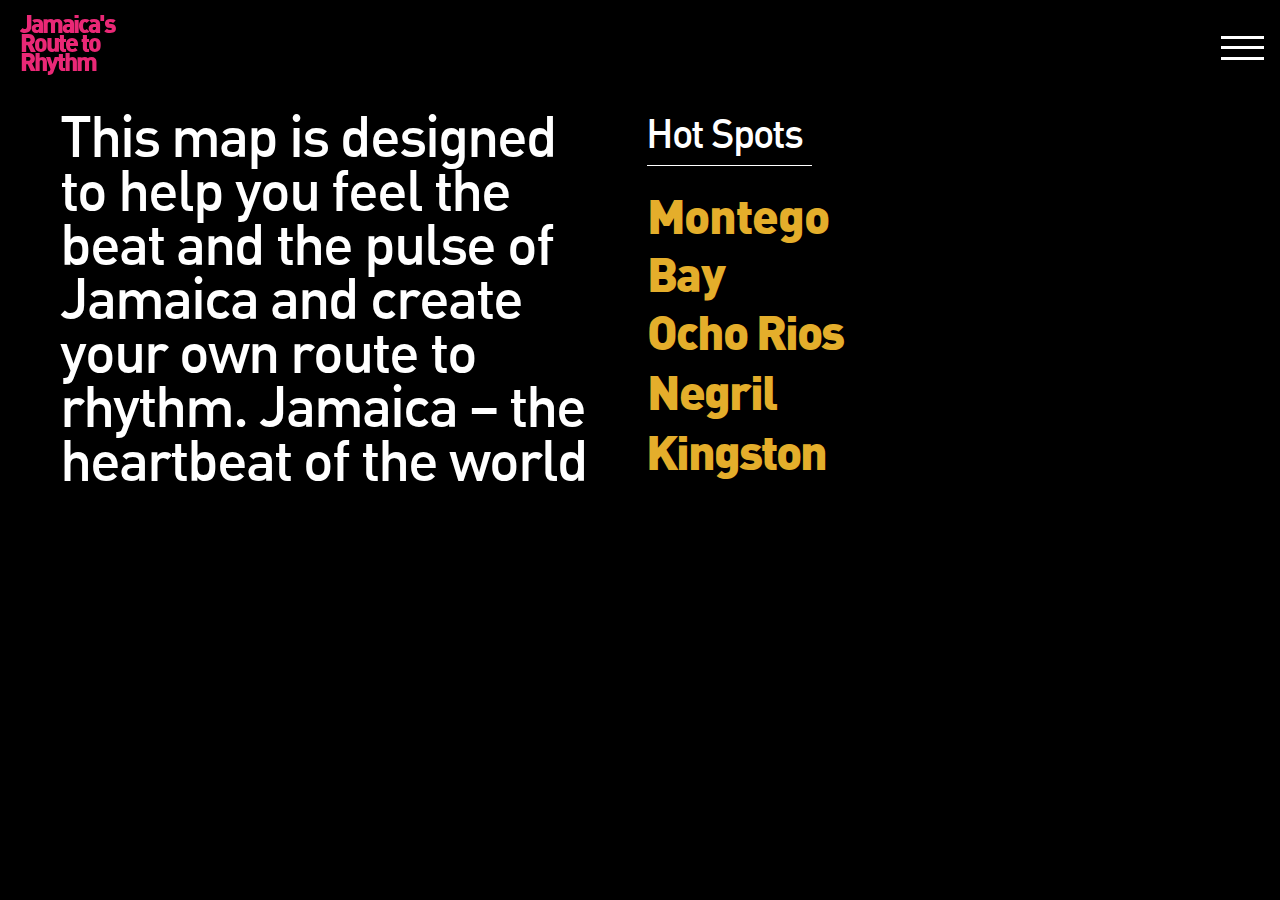
<file: index.html>
<!DOCTYPE html>
<html class="nojs html css_verticalspacer" lang="en-GB">
 <head>

  <meta http-equiv="Content-type" content="text/html;charset=UTF-8"/>
  <meta name="generator" content="2018.0.0.379"/>
  <meta name="viewport" content="width=device-width, initial-scale=1.0"/>
  
  <script type="text/javascript">
   // Update the 'nojs'/'js' class on the html node
document.documentElement.className = document.documentElement.className.replace(/\bnojs\b/g, 'js');

// Check that all required assets are uploaded and up-to-date
if(typeof Muse == "undefined") window.Muse = {}; window.Muse.assets = {"required":["museutils.js", "museconfig.js", "jquery.watch.js", "webpro.js", "musewpslideshow.js", "jquery.museoverlay.js", "touchswipe.js", "jquery.museresponsive.js", "require.js", "index.css"], "outOfDate":[]};
</script>
  
  <title>navigation pg</title>
  <!-- CSS -->
  <link rel="stylesheet" type="text/css" href="css/site_global.css?crc=276448201"/>
  <link rel="stylesheet" type="text/css" href="css/master_a-master.css?crc=3972747812"/>
  <link rel="stylesheet" type="text/css" href="css/index.css?crc=148703294" id="pagesheet"/>
  <!-- IE-only CSS -->
  <!--[if lt IE 9]>
  <link rel="stylesheet" type="text/css" href="css/nomq_preview_master_a-master.css?crc=3963041740"/>
  <link rel="stylesheet" type="text/css" href="css/nomq_index.css?crc=399763616" id="nomq_pagesheet"/>
  <![endif]-->
    <!--/*

*/
-->
 </head>
 <body>

  <div class="breakpoint active" id="bp_infinity" data-min-width="1091"><!-- responsive breakpoint node -->
   <div class="clearfix borderbox" id="page"><!-- group -->
    <div class="clearfix grpelem shared_content" id="pu99129" data-content-guid="pu99129_content"><!-- group -->
     <div class="browser_width shared_content" id="u99129-bw" data-content-guid="u99129-bw_content">
      <div id="u99129"><!-- simple frame --></div>
     </div>
     <div class="clearfix shared_content" id="u98134-8" data-muse-temp-textContainer-sizePolicy="true" data-muse-temp-textContainer-pinning="true" data-content-guid="u98134-8_content"><!-- content -->
      <p id="u98134-2"><span id="u98134">Jamaica's</span></p>
      <p id="u98134-4"><span id="u98134-3">Route to</span></p>
      <p id="u98134-6"><span id="u98134-5">Rhythm</span></p>
     </div>
    </div>
    <div class="clearfix grpelem shared_content" id="u108434-85" data-muse-temp-textContainer-sizePolicy="true" data-muse-temp-textContainer-pinning="true" data-content-guid="u108434-85_content"><!-- content -->
     <p id="u108434-83"><span id="u108434">T</span><span id="u108434-2">hi</span>s <span id="u108434-4">m</span><span id="u108434-5">a</span>p <span id="u108434-7">i</span>s <span id="u108434-9">d</span><span id="u108434-10">esi</span>g<span id="u108434-12">n</span><span id="u108434-13">e</span>d <span id="u108434-15">t</span>o <span id="u108434-17">h</span><span id="u108434-18">el</span>p <span id="u108434-20">y</span><span id="u108434-21">o</span>u <span id="u108434-23">f</span>eel <span id="u108434-25">th</span>e <span id="u108434-27">bea</span>t <span id="u108434-29">a</span><span id="u108434-30">n</span>d <span id="u108434-32">t</span><span id="u108434-33">h</span>e <span id="u108434-35">pu</span>l<span id="u108434-37">s</span>e <span id="u108434-39">o</span>f <span id="u108434-41">Jam</span><span id="u108434-42">aic</span>a <span id="u108434-44">an</span>d <span id="u108434-46">cre</span><span id="u108434-47">a</span><span id="u108434-48">t</span>e <span id="u108434-50">yo</span><span id="u108434-51">u</span>r <span id="u108434-53">o</span>wn <span id="u108434-55">rout</span>e <span id="u108434-57">t</span>o <span id="u108434-59">r</span><span id="u108434-60">h</span>y<span id="u108434-62">th</span><span id="u108434-63">m</span>. <span id="u108434-65">Jamai</span>ca – <span id="u108434-67">th</span>e <span id="u108434-69">hea</span>rt<span id="u108434-71">b</span>eat <span id="u108434-73">o</span>f <span id="u108434-75">t</span><span id="u108434-76">h</span>e <span id="u108434-78">w</span><span id="u108434-79">o</span>r<span id="u108434-81">l</span>d</p>
    </div>
    <div class="clearfix grpelem" id="pu106128-4"><!-- column -->
     <div class="clearfix colelem shared_content" id="u106128-4" data-sizePolicy="fixed" data-pintopage="page_fluidx" data-content-guid="u106128-4_content"><!-- content -->
      <p id="u106128-2"><span id="u106128">Hot Spots</span></p>
     </div>
     <div class="colelem shared_content" id="u106137" data-sizePolicy="fixed" data-pintopage="page_fluidx" data-content-guid="u106137_content"><!-- simple frame --></div>
     <a class="nonblock nontext clearfix colelem shared_content" id="u91778-9" href="montego-bay.html" data-muse-temp-textContainer-sizePolicy="true" data-muse-temp-textContainer-pinning="true" data-content-guid="u91778-9_content"><!-- content --><p id="u91778-7"><span id="u91778">M</span><span id="u91778-2">onteg</span>o <span id="u91778-4">B</span><span id="u91778-5">a</span>y</p></a>
     <a class="nonblock nontext clearfix colelem shared_content" id="u105968-4" href="ocho-rios.html" data-muse-temp-textContainer-sizePolicy="true" data-muse-temp-textContainer-pinning="true" data-content-guid="u105968-4_content"><!-- content --><p id="u105968-2"><span id="u105968">Ocho Rios</span></p></a>
     <a class="nonblock nontext clearfix colelem shared_content" id="u105986-4" href="negril.html" data-muse-temp-textContainer-sizePolicy="true" data-muse-temp-textContainer-pinning="true" data-content-guid="u105986-4_content"><!-- content --><p id="u105986-2"><span id="u105986">Negril</span></p></a>
     <a class="nonblock nontext clearfix colelem shared_content" id="u105977-4" href="kingston.html" data-muse-temp-textContainer-sizePolicy="true" data-muse-temp-textContainer-pinning="true" data-content-guid="u105977-4_content"><!-- content --><p id="u105977-2"><span id="u105977">Kingston</span></p></a>
    </div>
    <div class="PamphletWidget clearfix allow_click_through widget_invisible grpelem" id="pamphletu101846" data-visibility="changed" style="visibility:hidden" data-islightbox="true"><!-- none box -->
     <div class="ThumbGroup clearfix grpelem" data-col-pos="0" id="u101856"><!-- none box -->
      <div class="popup_anchor allow_click_through" data-col-pos="0" id="u101859popup">
       <div id="u101859-wrapper">
        <div class="Thumb popup_element clearfix" data-col-pos="0" id="u101859"><!-- column -->
         <div class="colelem shared_content" id="u104338" data-sizePolicy="fixed" data-pintopage="page_fluidx" data-content-guid="u104338_content"><!-- simple frame --></div>
         <div class="colelem shared_content" id="u104339" data-sizePolicy="fixed" data-pintopage="page_fluidx" data-content-guid="u104339_content"><!-- simple frame --></div>
         <div class="colelem shared_content" id="u104340" data-sizePolicy="fixed" data-pintopage="page_fluidx" data-content-guid="u104340_content"><!-- simple frame --></div>
        </div>
       </div>
      </div>
     </div>
     <div class="popup_anchor allow_click_through grpelem" data-col-pos="1" id="u101849popup" data-lightbox="true">
      <div class="ContainerGroup clearfix" data-col-pos="1" id="u101849"><!-- stack box -->
       <div class="Container clearfix grpelem" data-col-pos="0" id="u101852"><!-- column -->
        <a class="nonblock nontext MuseLinkActive clearfix colelem shared_content" id="u103346" href="index.html" data-content-guid="u103346_content"><!-- group --><div class="clearfix grpelem" id="u103352-4" data-muse-temp-textContainer-sizePolicy="true" data-muse-temp-textContainer-pinning="true"><!-- content --><p class="shared_content" data-content-guid="u103352-4_0_content">Home</p></div></a>
        <a class="nonblock nontext clearfix colelem shared_content" id="u103370" href="kingston.html" data-content-guid="u103370_content"><!-- group --><div class="clearfix grpelem" id="u103358-4" data-muse-temp-textContainer-sizePolicy="true" data-muse-temp-textContainer-pinning="true"><!-- content --><p class="shared_content" data-content-guid="u103358-4_0_content">Kingston</p></div></a>
        <a class="nonblock nontext clearfix colelem shared_content" id="u103391" href="montego-bay.html" data-content-guid="u103391_content"><!-- group --><div class="clearfix grpelem" id="u103379-4" data-muse-temp-textContainer-sizePolicy="true" data-muse-temp-textContainer-pinning="true"><!-- content --><p class="shared_content" data-content-guid="u103379-4_0_content">Montego Bay</p></div></a>
        <a class="nonblock nontext clearfix colelem shared_content" id="u103412" href="ocho-rios.html" data-content-guid="u103412_content"><!-- group --><div class="clearfix grpelem" id="u103400-4" data-muse-temp-textContainer-sizePolicy="true" data-muse-temp-textContainer-pinning="true"><!-- content --><p class="shared_content" data-content-guid="u103400-4_0_content">Ocho Rios</p></div></a>
        <a class="nonblock nontext clearfix colelem shared_content" id="u103433" href="negril.html" data-content-guid="u103433_content"><!-- group --><div class="clearfix grpelem" id="u103421-4" data-muse-temp-textContainer-sizePolicy="true" data-muse-temp-textContainer-pinning="true"><!-- content --><p class="shared_content" data-content-guid="u103421-4_0_content">Negril</p></div></a>
       </div>
      </div>
     </div>
     <div class="popup_anchor allow_click_through grpelem" data-col-pos="4" id="u101860popup">
      <div class="PamphletCloseButton PamphletLightboxPart popup_element clearfix" data-col-pos="4" id="u101860"><!-- group -->
       <div class="clearfix grpelem shared_content" id="u101954-4" data-muse-temp-textContainer-sizePolicy="true" data-muse-temp-textContainer-pinning="true" data-content-guid="u101954-4_content"><!-- content -->
        <p class="shared_content" data-content-guid="u101954-4_0_content">X</p>
       </div>
      </div>
     </div>
    </div>
    <div id="buttonu101520-wrapper" class="shared_content" data-content-guid="buttonu101520-wrapper_content">
     <div class="Button shared_content" id="buttonu101520" data-content-guid="buttonu101520_content"><!-- container box --></div>
    </div>
    <div class="verticalspacer" data-offset-top="573" data-content-above-spacer="573" data-content-below-spacer="166" data-sizePolicy="fixed" data-pintopage="page_fixedLeft"></div>
   </div>
  </div>
  <div class="breakpoint" id="bp_1090" data-min-width="769" data-max-width="1090"><!-- responsive breakpoint node -->
   <div class="clearfix borderbox temp_no_id" data-orig-id="page"><!-- group -->
    <span class="clearfix grpelem placeholder" data-placeholder-for="pu99129_content"><!-- placeholder node --></span>
    <span class="clearfix grpelem placeholder" data-placeholder-for="u108434-85_content"><!-- placeholder node --></span>
    <div class="clearfix grpelem" id="pbuttonu101520"><!-- column -->
     <div class="Button colelem temp_no_id" data-sizePolicy="fixed" data-pintopage="page_fluidx" data-orig-id="buttonu101520"><!-- container box --></div>
     <span class="clearfix colelem placeholder" data-placeholder-for="u106128-4_content"><!-- placeholder node --></span>
     <span class="colelem placeholder" data-placeholder-for="u106137_content"><!-- placeholder node --></span>
     <span class="nonblock nontext clearfix colelem placeholder" data-placeholder-for="u91778-9_content"><!-- placeholder node --></span>
     <span class="nonblock nontext clearfix colelem placeholder" data-placeholder-for="u105968-4_content"><!-- placeholder node --></span>
     <span class="nonblock nontext clearfix colelem placeholder" data-placeholder-for="u105986-4_content"><!-- placeholder node --></span>
     <span class="nonblock nontext clearfix colelem placeholder" data-placeholder-for="u105977-4_content"><!-- placeholder node --></span>
    </div>
    <div id="pamphletu101846-wrapper">
     <div class="PamphletWidget clearfix allow_click_through widget_invisible temp_no_id" data-visibility="changed" style="visibility:hidden" data-islightbox="true" data-orig-id="pamphletu101846"><!-- none box -->
      <div class="ThumbGroup clearfix grpelem temp_no_id" data-col-pos="0" data-orig-id="u101856"><!-- none box -->
       <div class="popup_anchor allow_click_through grpelem temp_no_id" data-col-pos="0" data-orig-id="u101859popup">
        <div class="Thumb popup_element clearfix temp_no_id" data-col-pos="0" data-sizePolicy="fixed" data-pintopage="page_fluidx" data-orig-id="u101859"><!-- column -->
         <span class="colelem placeholder" data-placeholder-for="u104338_content"><!-- placeholder node --></span>
         <span class="colelem placeholder" data-placeholder-for="u104339_content"><!-- placeholder node --></span>
         <span class="colelem placeholder" data-placeholder-for="u104340_content"><!-- placeholder node --></span>
        </div>
       </div>
      </div>
      <div class="popup_anchor allow_click_through grpelem temp_no_id" data-col-pos="1" data-lightbox="true" data-orig-id="u101849popup">
       <div class="ContainerGroup clearfix temp_no_id" data-col-pos="1" data-orig-id="u101849"><!-- stack box -->
        <div class="Container clearfix grpelem temp_no_id" data-col-pos="0" data-orig-id="u101852"><!-- column -->
         <span class="nonblock nontext MuseLinkActive clearfix colelem placeholder" data-placeholder-for="u103346_content"><!-- placeholder node --></span>
         <span class="nonblock nontext clearfix colelem placeholder" data-placeholder-for="u103370_content"><!-- placeholder node --></span>
         <span class="nonblock nontext clearfix colelem placeholder" data-placeholder-for="u103391_content"><!-- placeholder node --></span>
         <span class="nonblock nontext clearfix colelem placeholder" data-placeholder-for="u103412_content"><!-- placeholder node --></span>
         <span class="nonblock nontext clearfix colelem placeholder" data-placeholder-for="u103433_content"><!-- placeholder node --></span>
        </div>
       </div>
      </div>
      <div class="popup_anchor allow_click_through grpelem temp_no_id" data-col-pos="4" data-orig-id="u101860popup">
       <div class="PamphletCloseButton PamphletLightboxPart popup_element clearfix temp_no_id" data-col-pos="4" data-orig-id="u101860"><!-- group -->
        <span class="clearfix grpelem placeholder" data-placeholder-for="u101954-4_content"><!-- placeholder node --></span>
       </div>
      </div>
     </div>
    </div>
    <div class="verticalspacer" data-offset-top="648" data-content-above-spacer="648" data-content-below-spacer="91" data-sizePolicy="fixed" data-pintopage="page_fixedLeft"></div>
   </div>
  </div>
  <div class="breakpoint" id="bp_768" data-min-width="376" data-max-width="768"><!-- responsive breakpoint node -->
   <div class="clearfix borderbox temp_no_id" data-orig-id="page"><!-- group -->
    <span class="clearfix grpelem placeholder" data-placeholder-for="pu99129_content"><!-- placeholder node --></span>
    <span class="clearfix grpelem placeholder" data-placeholder-for="u108434-85_content"><!-- placeholder node --></span>
    <div class="clearfix grpelem" id="pu106189-4"><!-- column -->
     <div class="clearfix colelem" id="u106189-4" data-sizePolicy="fixed" data-pintopage="page_fluidx"><!-- content -->
      <p id="u106189-2"><span id="u106189">Hot Spots</span></p>
     </div>
     <div class="colelem" id="u106193" data-sizePolicy="fixed" data-pintopage="page_fluidx"><!-- simple frame --></div>
     <a class="nonblock nontext clearfix colelem" id="u106188-9" href="montego-bay.html" data-sizePolicy="fixed" data-pintopage="page_fluidx"><!-- content --><p id="u106188-7"><span id="u106188">M</span><span id="u106188-2">onteg</span>o <span id="u106188-4">B</span><span id="u106188-5">a</span>y</p></a>
     <a class="nonblock nontext clearfix colelem" id="u106191-4" href="ocho-rios.html" data-sizePolicy="fixed" data-pintopage="page_fluidx"><!-- content --><p id="u106191-2"><span id="u106191">Ocho Rios</span></p></a>
     <a class="nonblock nontext clearfix colelem" id="u106190-4" href="negril.html" data-sizePolicy="fixed" data-pintopage="page_fluidx"><!-- content --><p id="u106190-2"><span id="u106190">Negril</span></p></a>
     <a class="nonblock nontext clearfix colelem" id="u106192-4" href="kingston.html" data-sizePolicy="fixed" data-pintopage="page_fluidx"><!-- content --><p id="u106192-2"><span id="u106192">Kingston</span></p></a>
    </div>
    <div class="clearfix grpelem temp_no_id" data-orig-id="pbuttonu101520"><!-- group -->
     <span class="Button grpelem placeholder" data-placeholder-for="buttonu101520_content"><!-- placeholder node --></span>
     <div class="PamphletWidget clearfix allow_click_through widget_invisible grpelem temp_no_id" data-visibility="changed" style="visibility:hidden" data-islightbox="true" data-orig-id="pamphletu101846"><!-- none box -->
      <div class="ThumbGroup clearfix grpelem temp_no_id" data-col-pos="0" data-orig-id="u101856"><!-- none box -->
       <div class="popup_anchor allow_click_through grpelem temp_no_id" data-col-pos="0" data-orig-id="u101859popup">
        <div class="Thumb popup_element clearfix temp_no_id" data-col-pos="0" data-sizePolicy="fixed" data-pintopage="page_fluidx" data-orig-id="u101859"><!-- column -->
         <span class="colelem placeholder" data-placeholder-for="u104338_content"><!-- placeholder node --></span>
         <span class="colelem placeholder" data-placeholder-for="u104339_content"><!-- placeholder node --></span>
         <span class="colelem placeholder" data-placeholder-for="u104340_content"><!-- placeholder node --></span>
        </div>
       </div>
      </div>
      <div class="popup_anchor allow_click_through grpelem temp_no_id" data-col-pos="1" data-lightbox="true" data-orig-id="u101849popup">
       <div class="ContainerGroup clearfix temp_no_id" data-col-pos="1" data-orig-id="u101849"><!-- stack box -->
        <div class="Container clearfix grpelem temp_no_id" data-col-pos="0" data-orig-id="u101852"><!-- column -->
         <a class="nonblock nontext MuseLinkActive clearfix colelem temp_no_id" href="index.html" data-orig-id="u103346"><!-- group --><div class="clearfix grpelem temp_no_id" data-sizePolicy="fixed" data-pintopage="page_fluidx" data-orig-id="u103352-4"><!-- content --><span class="placeholder" data-placeholder-for="u103352-4_0_content"><!-- placeholder node --></span></div></a>
         <a class="nonblock nontext clearfix colelem temp_no_id" href="kingston.html" data-orig-id="u103370"><!-- group --><div class="clearfix grpelem temp_no_id" data-sizePolicy="fixed" data-pintopage="page_fluidx" data-orig-id="u103358-4"><!-- content --><span class="placeholder" data-placeholder-for="u103358-4_0_content"><!-- placeholder node --></span></div></a>
         <a class="nonblock nontext clearfix colelem temp_no_id" href="montego-bay.html" data-orig-id="u103391"><!-- group --><div class="clearfix grpelem temp_no_id" data-sizePolicy="fixed" data-pintopage="page_fluidx" data-orig-id="u103379-4"><!-- content --><span class="placeholder" data-placeholder-for="u103379-4_0_content"><!-- placeholder node --></span></div></a>
         <a class="nonblock nontext clearfix colelem temp_no_id" href="ocho-rios.html" data-orig-id="u103412"><!-- group --><div class="clearfix grpelem temp_no_id" data-sizePolicy="fixed" data-pintopage="page_fluidx" data-orig-id="u103400-4"><!-- content --><span class="placeholder" data-placeholder-for="u103400-4_0_content"><!-- placeholder node --></span></div></a>
         <a class="nonblock nontext clearfix colelem temp_no_id" href="negril.html" data-orig-id="u103433"><!-- group --><div class="clearfix grpelem temp_no_id" data-sizePolicy="fixed" data-pintopage="page_fluidx" data-orig-id="u103421-4"><!-- content --><span class="placeholder" data-placeholder-for="u103421-4_0_content"><!-- placeholder node --></span></div></a>
        </div>
       </div>
      </div>
      <div class="popup_anchor allow_click_through grpelem temp_no_id" data-col-pos="4" data-orig-id="u101860popup">
       <div class="PamphletCloseButton PamphletLightboxPart popup_element clearfix temp_no_id" data-col-pos="4" data-sizePolicy="fixed" data-pintopage="page_fluidx" data-orig-id="u101860"><!-- group -->
        <div class="clearfix grpelem temp_no_id" data-sizePolicy="fixed" data-pintopage="page_fluidx" data-orig-id="u101954-4"><!-- content -->
         <span class="placeholder" data-placeholder-for="u101954-4_0_content"><!-- placeholder node --></span>
        </div>
       </div>
      </div>
     </div>
    </div>
    <div class="verticalspacer" data-offset-top="329" data-content-above-spacer="329" data-content-below-spacer="268" data-sizePolicy="fixed" data-pintopage="page_fixedLeft"></div>
   </div>
  </div>
  <div class="breakpoint" id="bp_375" data-max-width="375"><!-- responsive breakpoint node -->
   <div class="clearfix borderbox temp_no_id" data-orig-id="page"><!-- group -->
    <div class="clearfix grpelem temp_no_id" data-orig-id="pu99129"><!-- group -->
     <span class="browser_width placeholder" data-placeholder-for="u99129-bw_content"><!-- placeholder node --></span>
     <span class="clearfix placeholder" data-placeholder-for="u98134-8_content"><!-- placeholder node --></span>
     <span class="placeholder" data-placeholder-for="buttonu101520-wrapper_content"><!-- placeholder node --></span>
    </div>
    <div class="clearfix grpelem" id="ppamphletu101846"><!-- column -->
     <div class="PamphletWidget clearfix allow_click_through widget_invisible colelem temp_no_id" data-visibility="changed" style="visibility:hidden" data-islightbox="true" data-orig-id="pamphletu101846"><!-- none box -->
      <div class="ThumbGroup clearfix grpelem temp_no_id" data-col-pos="0" data-orig-id="u101856"><!-- none box -->
       <div class="popup_anchor allow_click_through grpelem temp_no_id" data-col-pos="0" data-orig-id="u101859popup">
        <div class="Thumb popup_element clearfix temp_no_id" data-col-pos="0" data-orig-id="u101859"><!-- column -->
         <div class="colelem temp_no_id" data-sizePolicy="fixed" data-pintopage="page_fixedRight" data-orig-id="u104338"><!-- simple frame --></div>
         <div class="colelem temp_no_id" data-sizePolicy="fixed" data-pintopage="page_fixedRight" data-orig-id="u104339"><!-- simple frame --></div>
         <div class="colelem temp_no_id" data-sizePolicy="fixed" data-pintopage="page_fixedRight" data-orig-id="u104340"><!-- simple frame --></div>
        </div>
       </div>
      </div>
      <div class="popup_anchor allow_click_through grpelem temp_no_id" data-col-pos="1" data-lightbox="true" data-orig-id="u101849popup">
       <div class="ContainerGroup clearfix temp_no_id" data-col-pos="1" data-orig-id="u101849"><!-- stack box -->
        <div class="Container clearfix grpelem temp_no_id" data-col-pos="0" data-orig-id="u101852"><!-- column -->
         <a class="nonblock nontext MuseLinkActive clearfix colelem temp_no_id" href="index.html" data-orig-id="u103346"><!-- group --><div class="clearfix grpelem temp_no_id" data-sizePolicy="fixed" data-pintopage="page_fluidx" data-orig-id="u103352-4"><!-- content --><span class="placeholder" data-placeholder-for="u103352-4_0_content"><!-- placeholder node --></span></div></a>
         <a class="nonblock nontext clearfix colelem temp_no_id" href="kingston.html" data-orig-id="u103370"><!-- group --><div class="clearfix grpelem temp_no_id" data-sizePolicy="fixed" data-pintopage="page_fluidx" data-orig-id="u103358-4"><!-- content --><span class="placeholder" data-placeholder-for="u103358-4_0_content"><!-- placeholder node --></span></div></a>
         <a class="nonblock nontext clearfix colelem temp_no_id" href="montego-bay.html" data-orig-id="u103391"><!-- group --><div class="clearfix grpelem temp_no_id" data-sizePolicy="fixed" data-pintopage="page_fluidx" data-orig-id="u103379-4"><!-- content --><span class="placeholder" data-placeholder-for="u103379-4_0_content"><!-- placeholder node --></span></div></a>
         <a class="nonblock nontext clearfix colelem temp_no_id" href="ocho-rios.html" data-orig-id="u103412"><!-- group --><div class="clearfix grpelem temp_no_id" data-sizePolicy="fixed" data-pintopage="page_fluidx" data-orig-id="u103400-4"><!-- content --><span class="placeholder" data-placeholder-for="u103400-4_0_content"><!-- placeholder node --></span></div></a>
         <a class="nonblock nontext clearfix colelem temp_no_id" href="negril.html" data-orig-id="u103433"><!-- group --><div class="clearfix grpelem temp_no_id" data-sizePolicy="fixed" data-pintopage="page_fluidx" data-orig-id="u103421-4"><!-- content --><span class="placeholder" data-placeholder-for="u103421-4_0_content"><!-- placeholder node --></span></div></a>
        </div>
       </div>
      </div>
      <div class="popup_anchor allow_click_through grpelem temp_no_id" data-col-pos="4" data-orig-id="u101860popup">
       <div class="PamphletCloseButton PamphletLightboxPart popup_element clearfix temp_no_id" data-col-pos="4" data-sizePolicy="fixed" data-pintopage="page_fluidx" data-orig-id="u101860"><!-- group -->
        <div class="clearfix grpelem temp_no_id" data-sizePolicy="fixed" data-pintopage="page_fluidx" data-orig-id="u101954-4"><!-- content -->
         <span class="placeholder" data-placeholder-for="u101954-4_0_content"><!-- placeholder node --></span>
        </div>
       </div>
      </div>
     </div>
     <span class="clearfix colelem placeholder" data-placeholder-for="u108434-85_content"><!-- placeholder node --></span>
     <div class="clearfix colelem" id="u106723-7" data-muse-temp-textContainer-sizePolicy="true" data-muse-temp-textContainer-pinning="true"><!-- content -->
      <p id="u106723-5"><span id="u106723">H</span><span id="u106723-2">ot </span><span id="u106723-3">S</span><span id="u106723-4">pots</span></p>
     </div>
     <div class="colelem temp_no_id" data-mu-ie-matrix="progid:DXImageTransform.Microsoft.Matrix(M11=-1,M12=0,M21=0,M22=-1,SizingMethod='auto expand')" data-mu-ie-matrix-dx="0" data-mu-ie-matrix-dy="0" data-sizePolicy="fixed" data-pintopage="page_fluidx" data-orig-id="u106193"><!-- simple frame --></div>
     <a class="nonblock nontext clearfix colelem" id="u105407-9" href="montego-bay.html" data-muse-temp-textContainer-sizePolicy="true" data-muse-temp-textContainer-pinning="true"><!-- content --><p id="u105407-7"><span id="u105407">M</span><span id="u105407-2">onteg</span>o <span id="u105407-4">B</span><span id="u105407-5">a</span>y</p></a>
     <a class="nonblock nontext clearfix colelem" id="u105410-4" href="ocho-rios.html" data-muse-temp-textContainer-sizePolicy="true" data-muse-temp-textContainer-pinning="true"><!-- content --><p id="u105410-2"><span id="u105410">Ocho Rios</span></p></a>
     <a class="nonblock nontext clearfix colelem" id="u105408-4" href="negril.html" data-muse-temp-textContainer-sizePolicy="true" data-muse-temp-textContainer-pinning="true"><!-- content --><p id="u105408-2"><span id="u105408">Negril</span></p></a>
     <a class="nonblock nontext clearfix colelem" id="u105409-4" href="kingston.html" data-muse-temp-textContainer-sizePolicy="true" data-muse-temp-textContainer-pinning="true"><!-- content --><p id="u105409-2"><span id="u105409">Kingston</span></p></a>
    </div>
    <div class="verticalspacer" data-offset-top="1067" data-content-above-spacer="1066" data-content-below-spacer="243" data-sizePolicy="fixed" data-pintopage="page_fixedLeft"></div>
   </div>
  </div>
  <!-- Other scripts -->
  <script type="text/javascript">
   // Decide weather to suppress missing file error or not based on preference setting
var suppressMissingFileError = false
</script>
  <script type="text/javascript">
   window.Muse.assets.check=function(d){if(!window.Muse.assets.checked){window.Muse.assets.checked=!0;var b={},c=function(a,b){if(window.getComputedStyle){var c=window.getComputedStyle(a,null);return c&&c.getPropertyValue(b)||c&&c[b]||""}if(document.documentElement.currentStyle)return(c=a.currentStyle)&&c[b]||a.style&&a.style[b]||"";return""},a=function(a){if(a.match(/^rgb/))return a=a.replace(/\s+/g,"").match(/([\d\,]+)/gi)[0].split(","),(parseInt(a[0])<<16)+(parseInt(a[1])<<8)+parseInt(a[2]);if(a.match(/^\#/))return parseInt(a.substr(1),
16);return 0},g=function(g){for(var f=document.getElementsByTagName("link"),h=0;h<f.length;h++)if("text/css"==f[h].type){var i=(f[h].href||"").match(/\/?css\/([\w\-]+\.css)\?crc=(\d+)/);if(!i||!i[1]||!i[2])break;b[i[1]]=i[2]}f=document.createElement("div");f.className="version";f.style.cssText="display:none; width:1px; height:1px;";document.getElementsByTagName("body")[0].appendChild(f);for(h=0;h<Muse.assets.required.length;){var i=Muse.assets.required[h],l=i.match(/([\w\-\.]+)\.(\w+)$/),k=l&&l[1]?
l[1]:null,l=l&&l[2]?l[2]:null;switch(l.toLowerCase()){case "css":k=k.replace(/\W/gi,"_").replace(/^([^a-z])/gi,"_$1");f.className+=" "+k;k=a(c(f,"color"));l=a(c(f,"backgroundColor"));k!=0||l!=0?(Muse.assets.required.splice(h,1),"undefined"!=typeof b[i]&&(k!=b[i]>>>24||l!=(b[i]&16777215))&&Muse.assets.outOfDate.push(i)):h++;f.className="version";break;case "js":h++;break;default:throw Error("Unsupported file type: "+l);}}d?d().jquery!="1.8.3"&&Muse.assets.outOfDate.push("jquery-1.8.3.min.js"):Muse.assets.required.push("jquery-1.8.3.min.js");
f.parentNode.removeChild(f);if(Muse.assets.outOfDate.length||Muse.assets.required.length)f="Some files on the server may be missing or incorrect. Clear browser cache and try again. If the problem persists please contact website author.",g&&Muse.assets.outOfDate.length&&(f+="\nOut of date: "+Muse.assets.outOfDate.join(",")),g&&Muse.assets.required.length&&(f+="\nMissing: "+Muse.assets.required.join(",")),suppressMissingFileError?(f+="\nUse SuppressMissingFileError key in AppPrefs.xml to show missing file error pop up.",console.log(f)):alert(f)};location&&location.search&&location.search.match&&location.search.match(/muse_debug/gi)?
setTimeout(function(){g(!0)},5E3):g()}};
var muse_init=function(){require.config({baseUrl:""});require(["jquery","museutils","whatinput","jquery.watch","webpro","musewpslideshow","jquery.museoverlay","touchswipe","jquery.museresponsive"],function(d){var $ = d;$(document).ready(function(){try{
window.Muse.assets.check($);/* body */
Muse.Utils.transformMarkupToFixBrowserProblemsPreInit();/* body */
Muse.Utils.detectScreenResolution();/* HiDPI screens */
Muse.Utils.prepHyperlinks(true);/* body */
Muse.Utils.resizeHeight('.popup_anchor.allow_click_through');/* resize height */
Muse.Utils.makeButtonsVisibleAfterSettingMinWidth();/* body */
Muse.Utils.initWidget('#pamphletu101846', ['#bp_infinity', '#bp_1090', '#bp_768', '#bp_375'], function(elem) { return new WebPro.Widget.ContentSlideShow(elem, {contentLayout_runtime:'lightbox',event:'click',deactivationEvent:'none',autoPlay:false,displayInterval:3000,transitionStyle:'fading',transitionDuration:500,hideAllContentsFirst:false,shuffle:false,enableSwipe:true,resumeAutoplay:true,resumeAutoplayInterval:3000,playOnce:false,autoActivate_runtime:false,isResponsive:true}); });/* #pamphletu101846 */
Muse.Utils.fullPage('#page');/* 100% height page */
$( '.breakpoint' ).registerBreakpoint();/* Register breakpoints */
Muse.Utils.transformMarkupToFixBrowserProblems();/* body */
}catch(b){if(b&&"function"==typeof b.notify?b.notify():Muse.Assert.fail("Error calling selector function: "+b),false)throw b;}})})};

</script>
  <!-- RequireJS script -->
  <script src="scripts/require.js?crc=4157109226" type="text/javascript" async data-main="scripts/museconfig.js?crc=380897831" onload="if (requirejs) requirejs.onError = function(requireType, requireModule) { if (requireType && requireType.toString && requireType.toString().indexOf && 0 <= requireType.toString().indexOf('#scripterror')) window.Muse.assets.check(); }" onerror="window.Muse.assets.check();"></script>
   </body>
</html>
</file>
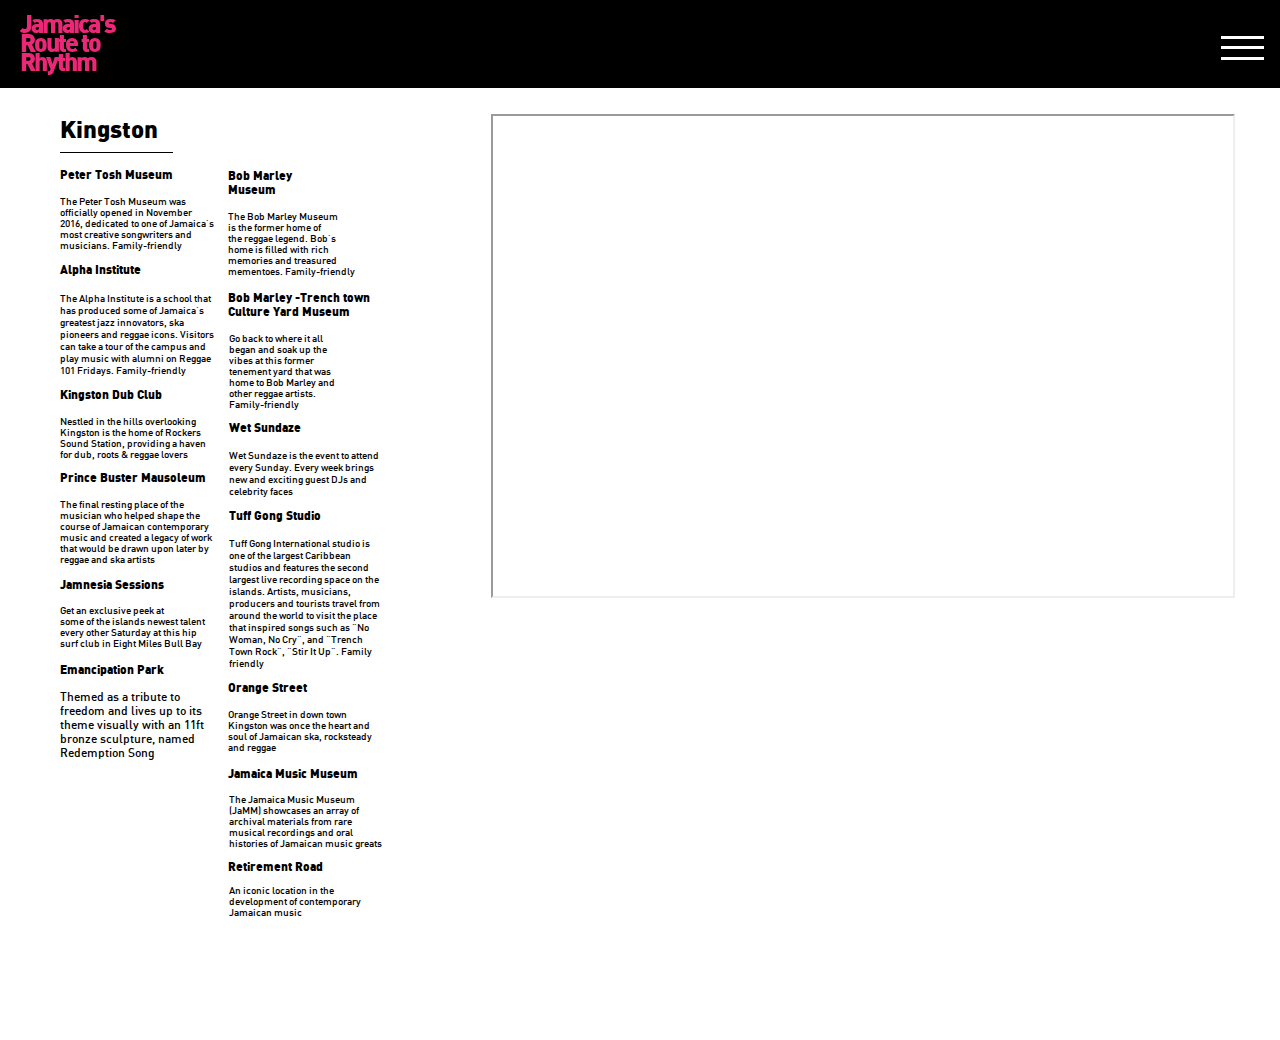
<file: kingston.html>
<!DOCTYPE html>
<html class="nojs html css_verticalspacer" lang="en-GB">
 <head>

  <meta http-equiv="Content-type" content="text/html;charset=UTF-8"/>
  <meta name="generator" content="2018.0.0.379"/>
  <meta name="viewport" content="width=device-width, initial-scale=1.0"/>
  
  <script type="text/javascript">
   // Update the 'nojs'/'js' class on the html node
document.documentElement.className = document.documentElement.className.replace(/\bnojs\b/g, 'js');

// Check that all required assets are uploaded and up-to-date
if(typeof Muse == "undefined") window.Muse = {}; window.Muse.assets = {"required":["museutils.js", "museconfig.js", "jquery.watch.js", "webpro.js", "musewpslideshow.js", "jquery.museoverlay.js", "touchswipe.js", "jquery.museresponsive.js", "require.js", "kingston.css"], "outOfDate":[]};
</script>
  
  <title>kingston </title>
  <!-- CSS -->
  <link rel="stylesheet" type="text/css" href="css/site_global.css?crc=276448201"/>
  <link rel="stylesheet" type="text/css" href="css/master_a-master.css?crc=3972747812"/>
  <link rel="stylesheet" type="text/css" href="css/kingston.css?crc=4069340023" id="pagesheet"/>
  <!-- IE-only CSS -->
  <!--[if lt IE 9]>
  <link rel="stylesheet" type="text/css" href="css/nomq_preview_master_a-master.css?crc=3963041740"/>
  <link rel="stylesheet" type="text/css" href="css/nomq_kingston.css?crc=3985525601" id="nomq_pagesheet"/>
  <![endif]-->
    <!--/*

*/
-->
 </head>
 <body>

  <div class="breakpoint active" id="bp_infinity" data-min-width="1091"><!-- responsive breakpoint node -->
   <div class="clearfix borderbox" id="page"><!-- group -->
    <div class="clearfix grpelem" id="pu99129"><!-- group -->
     <div class="browser_width shared_content" id="u99129-bw" data-content-guid="u99129-bw_content">
      <div id="u99129"><!-- simple frame --></div>
     </div>
     <div class="clearfix shared_content" id="u98134-8" data-muse-temp-textContainer-sizePolicy="true" data-muse-temp-textContainer-pinning="true" data-content-guid="u98134-8_content"><!-- content -->
      <p id="u98134-2"><span id="u98134">Jamaica's</span></p>
      <p id="u98134-4"><span id="u98134-3">Route to</span></p>
      <p id="u98134-6"><span id="u98134-5">Rhythm</span></p>
     </div>
    </div>
    <div class="clearfix grpelem" id="pu96469-4"><!-- column -->
     <div class="clearfix colelem shared_content" id="u96469-4" data-muse-temp-textContainer-sizePolicy="true" data-muse-temp-textContainer-pinning="true" data-content-guid="u96469-4_content"><!-- content -->
      <p class="shared_content" data-content-guid="u96469-4_0_content">Kingston</p>
     </div>
     <div class="colelem shared_content" id="u113475" data-content-guid="u113475_content"><!-- simple frame --></div>
     <div class="kingston-local-title clearfix colelem shared_content" id="u96455-5" data-muse-temp-textContainer-sizePolicy="true" data-muse-temp-textContainer-pinning="true" data-content-guid="u96455-5_content"><!-- content -->
      <p class="shared_content" data-content-guid="u96455-5_0_content">Peter Tosh Museum</p>
      <p class="shared_content" data-content-guid="u96455-5_1_content">&nbsp;</p>
     </div>
     <div class="clearfix colelem shared_content" id="u96456-5" data-muse-temp-textContainer-sizePolicy="true" data-muse-temp-textContainer-pinning="true" data-content-guid="u96456-5_content"><!-- content -->
      <p class="descriptions-small shared_content" data-content-guid="u96456-5_0_content">The Peter Tosh Museum was officially opened in November 2016, dedicated to one of Jamaica’s most creative songwriters and musicians. Family-friendly</p>
      <p id="u96456-3" class="shared_content" data-content-guid="u96456-3_content">&nbsp;</p>
     </div>
     <div class="kingston-local-title clearfix colelem shared_content" id="u112614-5" data-muse-temp-textContainer-sizePolicy="true" data-muse-temp-textContainer-pinning="true" data-content-guid="u112614-5_content"><!-- content -->
      <p class="shared_content" data-content-guid="u112614-5_0_content">Alpha Institute</p>
      <p class="shared_content" data-content-guid="u112614-5_1_content">&nbsp;</p>
     </div>
     <div class="Kingston-description clearfix colelem shared_content" id="u98417-5" data-muse-temp-textContainer-sizePolicy="true" data-muse-temp-textContainer-pinning="true" data-content-guid="u98417-5_content"><!-- content -->
      <p id="u98417-2" class="shared_content" data-content-guid="u98417-2_content">The Alpha Institute is a school that has produced some of Jamaica’s greatest jazz innovators, ska pioneers and reggae icons. Visitors can take a tour of the campus and play music with alumni on Reggae 101 Fridays. Family-friendly</p>
      <p id="u98417-3" class="shared_content" data-content-guid="u98417-3_content">&nbsp;</p>
     </div>
     <div class="kingston-local-title clearfix colelem shared_content" id="u98435-5" data-muse-temp-textContainer-sizePolicy="true" data-muse-temp-textContainer-pinning="true" data-content-guid="u98435-5_content"><!-- content -->
      <p class="shared_content" data-content-guid="u98435-5_0_content">Kingston Dub Club</p>
      <p class="shared_content" data-content-guid="u98435-5_1_content">&nbsp;</p>
     </div>
     <div class="descriptions-small clearfix colelem shared_content" id="u98432-5" data-muse-temp-textContainer-sizePolicy="true" data-muse-temp-textContainer-pinning="true" data-content-guid="u98432-5_content"><!-- content -->
      <p class="shared_content" data-content-guid="u98432-5_0_content">Nestled in the hills overlooking Kingston is the home of Rockers Sound Station, providing a haven for dub, roots &amp; reggae lovers</p>
      <p class="shared_content" data-content-guid="u98432-5_1_content">&nbsp;</p>
     </div>
     <div class="kingston-local-title clearfix colelem shared_content" id="u98514-5" data-muse-temp-textContainer-sizePolicy="true" data-muse-temp-textContainer-pinning="true" data-content-guid="u98514-5_content"><!-- content -->
      <p class="shared_content" data-content-guid="u98514-5_0_content">Prince Buster Mausoleum</p>
      <p class="shared_content" data-content-guid="u98514-5_1_content">&nbsp;</p>
     </div>
     <div class="clearfix colelem shared_content" id="u98505-5" data-muse-temp-textContainer-sizePolicy="true" data-muse-temp-textContainer-pinning="true" data-content-guid="u98505-5_content"><!-- content -->
      <p class="descriptions-small shared_content" data-content-guid="u98505-5_0_content">The final resting place of the musician who helped shape the course of Jamaican contemporary music and created a legacy of work that would be drawn upon later by reggae and ska artists</p>
      <p id="u98505-3" class="shared_content" data-content-guid="u98505-3_content">&nbsp;</p>
     </div>
     <div class="kingston-local-title clearfix colelem shared_content" id="u98508-5" data-muse-temp-textContainer-sizePolicy="true" data-muse-temp-textContainer-pinning="true" data-content-guid="u98508-5_content"><!-- content -->
      <p class="shared_content" data-content-guid="u98508-5_0_content">Jamnesia Sessions</p>
      <p class="shared_content" data-content-guid="u98508-5_1_content">&nbsp;</p>
     </div>
     <div class="clearfix colelem shared_content" id="u98502-7" data-muse-temp-textContainer-sizePolicy="true" data-muse-temp-textContainer-pinning="true" data-content-guid="u98502-7_content"><!-- content -->
      <p class="descriptions-small shared_content" data-content-guid="u98502-7_0_content">Get an exclusive peek at</p>
      <p class="descriptions-small shared_content" data-content-guid="u98502-7_1_content">some of the islands newest talent every other Saturday at this hip surf club in Eight Miles Bull Bay</p>
      <p id="u98502-5" class="shared_content" data-content-guid="u98502-5_content">&nbsp;</p>
     </div>
     <div class="kingston-local-title clearfix colelem shared_content" id="u110468-4" data-muse-temp-textContainer-sizePolicy="true" data-muse-temp-textContainer-pinning="true" data-content-guid="u110468-4_content"><!-- content -->
      <p class="shared_content" data-content-guid="u110468-4_0_content">Emancipation Park</p>
     </div>
     <div class="clearfix colelem shared_content" id="u110456-13" data-muse-temp-textContainer-sizePolicy="true" data-muse-temp-textContainer-pinning="true" data-content-guid="u110456-13_content"><!-- content -->
      <p id="u110456-2" class="shared_content" data-content-guid="u110456-2_content">Themed as a tribute to</p>
      <p id="u110456-4" class="shared_content" data-content-guid="u110456-4_content">freedom and lives up to its</p>
      <p id="u110456-6" class="shared_content" data-content-guid="u110456-6_content">theme visually with an 11ft</p>
      <p id="u110456-8" class="shared_content" data-content-guid="u110456-8_content">bronze sculpture, named</p>
      <p id="u110456-10" class="shared_content" data-content-guid="u110456-10_content">Redemption Song</p>
      <p id="u110456-11" class="shared_content" data-content-guid="u110456-11_content">&nbsp;</p>
     </div>
    </div>
    <div class="clearfix grpelem" id="pu96465-5"><!-- column -->
     <div class="kingston-local-title clearfix colelem shared_content" id="u96465-5" data-muse-temp-textContainer-sizePolicy="true" data-muse-temp-textContainer-pinning="true" data-content-guid="u96465-5_content"><!-- content -->
      <p class="shared_content" data-content-guid="u96465-5_0_content">Bob Marley Museum</p>
      <p class="shared_content" data-content-guid="u96465-5_1_content">&nbsp;</p>
     </div>
     <div class="clearfix colelem shared_content" id="u96459-15" data-muse-temp-textContainer-sizePolicy="true" data-muse-temp-textContainer-pinning="true" data-content-guid="u96459-15_content"><!-- content -->
      <p class="descriptions-small shared_content" data-content-guid="u96459-15_0_content">The Bob Marley Museum</p>
      <p class="descriptions-small shared_content" data-content-guid="u96459-15_1_content">is the former home of</p>
      <p class="descriptions-small shared_content" data-content-guid="u96459-15_2_content">the reggae legend. Bob’s</p>
      <p class="descriptions-small shared_content" data-content-guid="u96459-15_3_content">home is filled with rich</p>
      <p class="descriptions-small shared_content" data-content-guid="u96459-15_4_content">memories and treasured</p>
      <p class="descriptions-small shared_content" data-content-guid="u96459-15_5_content">mementoes. Family-friendly</p>
      <p class="Kingston-description shared_content" id="u96459-13" data-content-guid="u96459-13_content">&nbsp;</p>
     </div>
     <div class="kingston-local-title clearfix colelem shared_content" id="u98423-5" data-muse-temp-textContainer-sizePolicy="true" data-muse-temp-textContainer-pinning="true" data-content-guid="u98423-5_content"><!-- content -->
      <p class="shared_content" data-content-guid="u98423-5_0_content">Bob Marley -Trench town Culture Yard Museum</p>
      <p class="shared_content" data-content-guid="u98423-5_1_content">&nbsp;</p>
     </div>
     <div class="descriptions-small clearfix colelem shared_content" id="u98420-17" data-muse-temp-textContainer-sizePolicy="true" data-muse-temp-textContainer-pinning="true" data-content-guid="u98420-17_content"><!-- content -->
      <p class="shared_content" data-content-guid="u98420-17_0_content">Go back to where it all</p>
      <p class="shared_content" data-content-guid="u98420-17_1_content">began and soak up the</p>
      <p class="shared_content" data-content-guid="u98420-17_2_content">vibes at this former</p>
      <p class="shared_content" data-content-guid="u98420-17_3_content">tenement yard that was</p>
      <p class="shared_content" data-content-guid="u98420-17_4_content">home to Bob Marley and</p>
      <p class="shared_content" data-content-guid="u98420-17_5_content">other reggae artists.</p>
      <p class="shared_content" data-content-guid="u98420-17_6_content">Family-friendly</p>
      <p class="shared_content" data-content-guid="u98420-17_7_content">&nbsp;</p>
     </div>
     <div class="kingston-local-title clearfix colelem shared_content" id="u98438-4" data-muse-temp-textContainer-sizePolicy="true" data-muse-temp-textContainer-pinning="true" data-content-guid="u98438-4_content"><!-- content -->
      <p class="shared_content" data-content-guid="u98438-4_0_content">Wet Sundaze</p>
     </div>
     <div class="Kingston-description clearfix colelem shared_content" id="u98429-5" data-muse-temp-textContainer-sizePolicy="true" data-muse-temp-textContainer-pinning="true" data-content-guid="u98429-5_content"><!-- content -->
      <p class="shared_content" data-content-guid="u98429-5_0_content">Wet Sundaze is the event to attend every Sunday. Every week brings new and exciting guest DJs and celebrity faces</p>
      <p class="shared_content" data-content-guid="u98429-5_1_content">&nbsp;</p>
     </div>
     <div class="kingston-local-title clearfix colelem shared_content" id="u98511-5" data-muse-temp-textContainer-sizePolicy="true" data-muse-temp-textContainer-pinning="true" data-content-guid="u98511-5_content"><!-- content -->
      <p class="shared_content" data-content-guid="u98511-5_0_content">Tuff Gong Studio</p>
      <p class="shared_content" data-content-guid="u98511-5_1_content">&nbsp;</p>
     </div>
     <div class="Kingston-description clearfix colelem shared_content" id="u98499-5" data-muse-temp-textContainer-sizePolicy="true" data-muse-temp-textContainer-pinning="true" data-content-guid="u98499-5_content"><!-- content -->
      <p class="shared_content" data-content-guid="u98499-5_0_content">Tuff Gong International studio is one of the largest Caribbean studios and features the second largest live recording space on the islands. Artists, musicians, producers and tourists travel from around the world to visit the place that inspired songs such as “No Woman, No Cry”, and “Trench Town Rock”, “Stir It Up”. Family friendly</p>
      <p class="shared_content" data-content-guid="u98499-5_1_content">&nbsp;</p>
     </div>
     <div class="kingston-local-title clearfix colelem shared_content" id="u98496-5" data-muse-temp-textContainer-sizePolicy="true" data-muse-temp-textContainer-pinning="true" data-content-guid="u98496-5_content"><!-- content -->
      <p class="shared_content" data-content-guid="u98496-5_0_content">Orange Street</p>
      <p class="shared_content" data-content-guid="u98496-5_1_content">&nbsp;</p>
     </div>
     <div class="clearfix colelem shared_content" id="u98493-5" data-muse-temp-textContainer-sizePolicy="true" data-muse-temp-textContainer-pinning="true" data-content-guid="u98493-5_content"><!-- content -->
      <p class="descriptions-small shared_content" data-content-guid="u98493-5_0_content">Orange Street in down town Kingston was once the heart and soul of Jamaican ska, rocksteady and reggae</p>
      <p class="Kingston-description shared_content" id="u98493-3" data-content-guid="u98493-3_content">&nbsp;</p>
     </div>
     <div class="kingston-local-title clearfix colelem shared_content" id="u110489-5" data-muse-temp-textContainer-sizePolicy="true" data-muse-temp-textContainer-pinning="true" data-content-guid="u110489-5_content"><!-- content -->
      <p class="shared_content" data-content-guid="u110489-5_0_content">Jamaica Music Museum</p>
      <p class="shared_content" data-content-guid="u110489-5_1_content">&nbsp;</p>
     </div>
     <div class="descriptions-small clearfix colelem shared_content" id="u110477-5" data-muse-temp-textContainer-sizePolicy="true" data-muse-temp-textContainer-pinning="true" data-content-guid="u110477-5_content"><!-- content -->
      <p class="shared_content" data-content-guid="u110477-5_0_content">The Jamaica Music Museum (JaMM) showcases an array of archival materials from rare musical recordings and oral histories of Jamaican music greats</p>
      <p class="shared_content" data-content-guid="u110477-5_1_content">&nbsp;</p>
     </div>
     <div class="kingston-local-title clearfix colelem shared_content" id="u110510-4" data-muse-temp-textContainer-sizePolicy="true" data-muse-temp-textContainer-pinning="true" data-content-guid="u110510-4_content"><!-- content -->
      <p class="shared_content" data-content-guid="u110510-4_0_content">Retirement Road</p>
     </div>
     <div class="descriptions-small clearfix colelem shared_content" id="u110498-4" data-muse-temp-textContainer-sizePolicy="true" data-muse-temp-textContainer-pinning="true" data-content-guid="u110498-4_content"><!-- content -->
      <p class="shared_content" data-content-guid="u110498-4_0_content">An iconic location in the development of contemporary Jamaican music</p>
     </div>
    </div>
    <div id="u101268-wrapper">
     <div id="u101268"><!-- custom html -->
      <iframe src="https://www.google.co.uk/maps/d/u/1/embed?mid=1Ty1XeVKo10plKnnBmck9L99beU0VZ7Ju" width="740" height="480"></iframe>
     </div>
    </div>
    <div class="PamphletWidget clearfix allow_click_through widget_invisible grpelem" id="pamphletu101846" data-visibility="changed" style="visibility:hidden" data-islightbox="true"><!-- none box -->
     <div class="ThumbGroup clearfix grpelem" data-col-pos="0" id="u101856"><!-- none box -->
      <div class="popup_anchor allow_click_through" data-col-pos="0" id="u101859popup">
       <div id="u101859-wrapper">
        <div class="Thumb popup_element clearfix" data-col-pos="0" id="u101859"><!-- column -->
         <div class="colelem shared_content" id="u104338" data-sizePolicy="fixed" data-pintopage="page_fluidx" data-content-guid="u104338_content"><!-- simple frame --></div>
         <div class="colelem shared_content" id="u104339" data-sizePolicy="fixed" data-pintopage="page_fluidx" data-content-guid="u104339_content"><!-- simple frame --></div>
         <div class="colelem shared_content" id="u104340" data-sizePolicy="fixed" data-pintopage="page_fluidx" data-content-guid="u104340_content"><!-- simple frame --></div>
        </div>
       </div>
      </div>
     </div>
     <div class="popup_anchor allow_click_through grpelem" data-col-pos="1" id="u101849popup" data-lightbox="true">
      <div class="ContainerGroup clearfix" data-col-pos="1" id="u101849"><!-- stack box -->
       <div class="Container clearfix grpelem" data-col-pos="0" id="u101852"><!-- column -->
        <a class="nonblock nontext clearfix colelem shared_content" id="u103346" href="index.html" data-content-guid="u103346_content"><!-- group --><div class="clearfix grpelem" id="u103352-4" data-muse-temp-textContainer-sizePolicy="true" data-muse-temp-textContainer-pinning="true"><!-- content --><p class="shared_content" data-content-guid="u103352-4_0_content">Home</p></div></a>
        <a class="nonblock nontext MuseLinkActive clearfix colelem shared_content" id="u103370" href="kingston.html" data-content-guid="u103370_content"><!-- group --><div class="clearfix grpelem" id="u103358-4" data-muse-temp-textContainer-sizePolicy="true" data-muse-temp-textContainer-pinning="true"><!-- content --><p class="shared_content" data-content-guid="u103358-4_0_content">Kingston</p></div></a>
        <a class="nonblock nontext clearfix colelem shared_content" id="u103391" href="montego-bay.html" data-content-guid="u103391_content"><!-- group --><div class="clearfix grpelem" id="u103379-4" data-muse-temp-textContainer-sizePolicy="true" data-muse-temp-textContainer-pinning="true"><!-- content --><p class="shared_content" data-content-guid="u103379-4_0_content">Montego Bay</p></div></a>
        <a class="nonblock nontext clearfix colelem shared_content" id="u103412" href="ocho-rios.html" data-content-guid="u103412_content"><!-- group --><div class="clearfix grpelem" id="u103400-4" data-muse-temp-textContainer-sizePolicy="true" data-muse-temp-textContainer-pinning="true"><!-- content --><p class="shared_content" data-content-guid="u103400-4_0_content">Ocho Rios</p></div></a>
        <a class="nonblock nontext clearfix colelem shared_content" id="u103433" href="negril.html" data-content-guid="u103433_content"><!-- group --><div class="clearfix grpelem" id="u103421-4" data-muse-temp-textContainer-sizePolicy="true" data-muse-temp-textContainer-pinning="true"><!-- content --><p class="shared_content" data-content-guid="u103421-4_0_content">Negril</p></div></a>
       </div>
      </div>
     </div>
     <div class="popup_anchor allow_click_through grpelem" data-col-pos="4" id="u101860popup">
      <div class="PamphletCloseButton PamphletLightboxPart popup_element clearfix" data-col-pos="4" id="u101860"><!-- group -->
       <div class="clearfix grpelem shared_content" id="u101954-4" data-muse-temp-textContainer-sizePolicy="true" data-muse-temp-textContainer-pinning="true" data-content-guid="u101954-4_content"><!-- content -->
        <p class="shared_content" data-content-guid="u101954-4_0_content">X</p>
       </div>
      </div>
     </div>
    </div>
    <div id="buttonu101520-wrapper" class="shared_content" data-content-guid="buttonu101520-wrapper_content">
     <div class="Button shared_content" id="buttonu101520" data-content-guid="buttonu101520_content"><!-- container box --></div>
    </div>
    <div class="verticalspacer" data-offset-top="882" data-content-above-spacer="881" data-content-below-spacer="158" data-sizePolicy="fixed" data-pintopage="page_fixedLeft"></div>
   </div>
  </div>
  <div class="breakpoint" id="bp_1090" data-min-width="769" data-max-width="1090"><!-- responsive breakpoint node -->
   <div class="clearfix borderbox temp_no_id" data-orig-id="page"><!-- group -->
    <div class="clearfix grpelem" id="pu101218"><!-- group -->
     <div id="u101218-wrapper">
      <div id="u101218"><!-- custom html -->
       <iframe src="https://www.google.co.uk/maps/d/u/1/embed?mid=1Ty1XeVKo10plKnnBmck9L99beU0VZ7Ju" width="700" height="480"></iframe>
      </div>
     </div>
     <span class="browser_width placeholder" data-placeholder-for="u99129-bw_content"><!-- placeholder node --></span>
     <span class="clearfix placeholder" data-placeholder-for="u98134-8_content"><!-- placeholder node --></span>
    </div>
    <div class="clearfix grpelem temp_no_id" data-orig-id="pu96469-4"><!-- column -->
     <div class="clearfix colelem temp_no_id" data-sizePolicy="fixed" data-pintopage="page_fluidx" data-orig-id="u96469-4"><!-- content -->
      <span class="placeholder" data-placeholder-for="u96469-4_0_content"><!-- placeholder node --></span>
     </div>
     <span class="colelem placeholder" data-placeholder-for="u113475_content"><!-- placeholder node --></span>
     <div class="clearfix colelem" id="pu96455-5"><!-- group -->
      <div class="kingston-local-title clearfix grpelem temp_no_id" data-sizePolicy="fixed" data-pintopage="page_fluidx" data-orig-id="u96455-5"><!-- content -->
       <span class="placeholder" data-placeholder-for="u96455-5_0_content"><!-- placeholder node --></span>
       <span class="placeholder" data-placeholder-for="u96455-5_1_content"><!-- placeholder node --></span>
      </div>
      <div class="kingston-local-title clearfix grpelem temp_no_id" data-sizePolicy="fixed" data-pintopage="page_fluidx" data-orig-id="u96465-5"><!-- content -->
       <span class="placeholder" data-placeholder-for="u96465-5_0_content"><!-- placeholder node --></span>
       <span class="placeholder" data-placeholder-for="u96465-5_1_content"><!-- placeholder node --></span>
      </div>
     </div>
     <div class="clearfix colelem" id="pu96456-5"><!-- group -->
      <div class="clearfix grpelem temp_no_id" data-sizePolicy="fixed" data-pintopage="page_fluidx" data-orig-id="u96456-5"><!-- content -->
       <span class="descriptions-small placeholder" data-placeholder-for="u96456-5_0_content"><!-- placeholder node --></span>
       <span class="placeholder" data-placeholder-for="u96456-3_content"><!-- placeholder node --></span>
      </div>
      <div class="clearfix grpelem temp_no_id" data-sizePolicy="fixed" data-pintopage="page_fluidx" data-orig-id="u96459-15"><!-- content -->
       <span class="descriptions-small placeholder" data-placeholder-for="u96459-15_0_content"><!-- placeholder node --></span>
       <span class="descriptions-small placeholder" data-placeholder-for="u96459-15_1_content"><!-- placeholder node --></span>
       <span class="descriptions-small placeholder" data-placeholder-for="u96459-15_2_content"><!-- placeholder node --></span>
       <span class="descriptions-small placeholder" data-placeholder-for="u96459-15_3_content"><!-- placeholder node --></span>
       <span class="descriptions-small placeholder" data-placeholder-for="u96459-15_4_content"><!-- placeholder node --></span>
       <span class="descriptions-small placeholder" data-placeholder-for="u96459-15_5_content"><!-- placeholder node --></span>
       <span class="Kingston-description placeholder" data-placeholder-for="u96459-13_content"><!-- placeholder node --></span>
      </div>
     </div>
     <div class="clearfix colelem" id="ppu98423-5"><!-- group -->
      <div class="clearfix grpelem" id="pu98423-5"><!-- column -->
       <div class="kingston-local-title clearfix colelem temp_no_id" data-sizePolicy="fixed" data-pintopage="page_fluidx" data-orig-id="u98423-5"><!-- content -->
        <span class="placeholder" data-placeholder-for="u98423-5_0_content"><!-- placeholder node --></span>
        <span class="placeholder" data-placeholder-for="u98423-5_1_content"><!-- placeholder node --></span>
       </div>
       <div class="descriptions-small clearfix colelem temp_no_id" data-sizePolicy="fixed" data-pintopage="page_fluidx" data-orig-id="u98420-17"><!-- content -->
        <span class="placeholder" data-placeholder-for="u98420-17_0_content"><!-- placeholder node --></span>
        <span class="placeholder" data-placeholder-for="u98420-17_1_content"><!-- placeholder node --></span>
        <span class="placeholder" data-placeholder-for="u98420-17_2_content"><!-- placeholder node --></span>
        <span class="placeholder" data-placeholder-for="u98420-17_3_content"><!-- placeholder node --></span>
        <span class="placeholder" data-placeholder-for="u98420-17_4_content"><!-- placeholder node --></span>
        <span class="placeholder" data-placeholder-for="u98420-17_5_content"><!-- placeholder node --></span>
        <span class="placeholder" data-placeholder-for="u98420-17_6_content"><!-- placeholder node --></span>
        <span class="placeholder" data-placeholder-for="u98420-17_7_content"><!-- placeholder node --></span>
       </div>
       <div class="kingston-local-title clearfix colelem temp_no_id" data-sizePolicy="fixed" data-pintopage="page_fluidx" data-orig-id="u98435-5"><!-- content -->
        <span class="placeholder" data-placeholder-for="u98435-5_0_content"><!-- placeholder node --></span>
        <span class="placeholder" data-placeholder-for="u98435-5_1_content"><!-- placeholder node --></span>
       </div>
       <div class="descriptions-small clearfix colelem temp_no_id" data-sizePolicy="fixed" data-pintopage="page_fluidx" data-orig-id="u98432-5"><!-- content -->
        <span class="placeholder" data-placeholder-for="u98432-5_0_content"><!-- placeholder node --></span>
        <span class="placeholder" data-placeholder-for="u98432-5_1_content"><!-- placeholder node --></span>
       </div>
       <div class="kingston-local-title clearfix colelem temp_no_id" data-sizePolicy="fixed" data-pintopage="page_fluidx" data-orig-id="u98514-5"><!-- content -->
        <span class="placeholder" data-placeholder-for="u98514-5_0_content"><!-- placeholder node --></span>
        <span class="placeholder" data-placeholder-for="u98514-5_1_content"><!-- placeholder node --></span>
       </div>
      </div>
      <div class="clearfix grpelem" id="pu98438-4"><!-- column -->
       <div class="kingston-local-title clearfix colelem temp_no_id" data-sizePolicy="fixed" data-pintopage="page_fluidx" data-orig-id="u98438-4"><!-- content -->
        <span class="placeholder" data-placeholder-for="u98438-4_0_content"><!-- placeholder node --></span>
       </div>
       <div class="Kingston-description clearfix colelem temp_no_id" data-sizePolicy="fixed" data-pintopage="page_fluidx" data-orig-id="u98429-5"><!-- content -->
        <span class="placeholder" data-placeholder-for="u98429-5_0_content"><!-- placeholder node --></span>
        <span class="placeholder" data-placeholder-for="u98429-5_1_content"><!-- placeholder node --></span>
       </div>
       <div class="kingston-local-title clearfix colelem temp_no_id" data-sizePolicy="fixed" data-pintopage="page_fluidx" data-orig-id="u112614-5"><!-- content -->
        <span class="placeholder" data-placeholder-for="u112614-5_0_content"><!-- placeholder node --></span>
        <span class="placeholder" data-placeholder-for="u112614-5_1_content"><!-- placeholder node --></span>
       </div>
       <div class="Kingston-description clearfix colelem temp_no_id" data-sizePolicy="fixed" data-pintopage="page_fluidx" data-orig-id="u98417-5"><!-- content -->
        <span class="placeholder" data-placeholder-for="u98417-2_content"><!-- placeholder node --></span>
        <span class="placeholder" data-placeholder-for="u98417-3_content"><!-- placeholder node --></span>
       </div>
       <div class="kingston-local-title clearfix colelem temp_no_id" data-sizePolicy="fixed" data-pintopage="page_fluidx" data-orig-id="u98508-5"><!-- content -->
        <span class="placeholder" data-placeholder-for="u98508-5_0_content"><!-- placeholder node --></span>
        <span class="placeholder" data-placeholder-for="u98508-5_1_content"><!-- placeholder node --></span>
       </div>
      </div>
     </div>
     <div class="clearfix colelem" id="ppu98505-5"><!-- group -->
      <div class="clearfix grpelem" id="pu98505-5"><!-- column -->
       <div class="clearfix colelem temp_no_id" data-sizePolicy="fixed" data-pintopage="page_fluidx" data-orig-id="u98505-5"><!-- content -->
        <span class="descriptions-small placeholder" data-placeholder-for="u98505-5_0_content"><!-- placeholder node --></span>
        <span class="placeholder" data-placeholder-for="u98505-3_content"><!-- placeholder node --></span>
       </div>
       <div class="kingston-local-title clearfix colelem temp_no_id" data-sizePolicy="fixed" data-pintopage="page_fluidx" data-orig-id="u98496-5"><!-- content -->
        <span class="placeholder" data-placeholder-for="u98496-5_0_content"><!-- placeholder node --></span>
        <span class="placeholder" data-placeholder-for="u98496-5_1_content"><!-- placeholder node --></span>
       </div>
       <div class="clearfix colelem temp_no_id" data-sizePolicy="fixed" data-pintopage="page_fluidx" data-orig-id="u98493-5"><!-- content -->
        <span class="descriptions-small placeholder" data-placeholder-for="u98493-5_0_content"><!-- placeholder node --></span>
        <span class="Kingston-description placeholder" data-placeholder-for="u98493-3_content"><!-- placeholder node --></span>
       </div>
       <div class="kingston-local-title clearfix colelem temp_no_id" data-sizePolicy="fixed" data-pintopage="page_fluidx" data-orig-id="u110468-4"><!-- content -->
        <span class="placeholder" data-placeholder-for="u110468-4_0_content"><!-- placeholder node --></span>
       </div>
       <div class="clearfix colelem temp_no_id" data-sizePolicy="fixed" data-pintopage="page_fluidx" data-orig-id="u110456-13"><!-- content -->
        <span class="placeholder" data-placeholder-for="u110456-2_content"><!-- placeholder node --></span>
        <span class="placeholder" data-placeholder-for="u110456-4_content"><!-- placeholder node --></span>
        <span class="placeholder" data-placeholder-for="u110456-6_content"><!-- placeholder node --></span>
        <span class="placeholder" data-placeholder-for="u110456-8_content"><!-- placeholder node --></span>
        <span class="placeholder" data-placeholder-for="u110456-10_content"><!-- placeholder node --></span>
        <span class="placeholder" data-placeholder-for="u110456-11_content"><!-- placeholder node --></span>
       </div>
      </div>
      <div class="clearfix grpelem" id="pu98502-7"><!-- column -->
       <div class="clearfix colelem temp_no_id" data-sizePolicy="fixed" data-pintopage="page_fluidx" data-orig-id="u98502-7"><!-- content -->
        <span class="descriptions-small placeholder" data-placeholder-for="u98502-7_0_content"><!-- placeholder node --></span>
        <span class="descriptions-small placeholder" data-placeholder-for="u98502-7_1_content"><!-- placeholder node --></span>
        <span class="placeholder" data-placeholder-for="u98502-5_content"><!-- placeholder node --></span>
       </div>
       <div class="kingston-local-title clearfix colelem temp_no_id" data-sizePolicy="fixed" data-pintopage="page_fluidx" data-orig-id="u98511-5"><!-- content -->
        <span class="placeholder" data-placeholder-for="u98511-5_0_content"><!-- placeholder node --></span>
        <span class="placeholder" data-placeholder-for="u98511-5_1_content"><!-- placeholder node --></span>
       </div>
       <div class="Kingston-description clearfix colelem temp_no_id" data-sizePolicy="fixed" data-pintopage="page_fluidx" data-orig-id="u98499-5"><!-- content -->
        <span class="placeholder" data-placeholder-for="u98499-5_0_content"><!-- placeholder node --></span>
        <span class="placeholder" data-placeholder-for="u98499-5_1_content"><!-- placeholder node --></span>
       </div>
      </div>
     </div>
     <div class="clearfix colelem" id="ppu110489-5"><!-- group -->
      <div class="clearfix grpelem" id="pu110489-5"><!-- column -->
       <div class="kingston-local-title clearfix colelem temp_no_id" data-sizePolicy="fixed" data-pintopage="page_fluidx" data-orig-id="u110489-5"><!-- content -->
        <span class="placeholder" data-placeholder-for="u110489-5_0_content"><!-- placeholder node --></span>
        <span class="placeholder" data-placeholder-for="u110489-5_1_content"><!-- placeholder node --></span>
       </div>
       <div class="descriptions-small clearfix colelem temp_no_id" data-sizePolicy="fixed" data-pintopage="page_fluidx" data-orig-id="u110477-5"><!-- content -->
        <span class="placeholder" data-placeholder-for="u110477-5_0_content"><!-- placeholder node --></span>
        <span class="placeholder" data-placeholder-for="u110477-5_1_content"><!-- placeholder node --></span>
       </div>
      </div>
      <div class="clearfix grpelem" id="pu110510-4"><!-- column -->
       <div class="kingston-local-title clearfix colelem temp_no_id" data-sizePolicy="fixed" data-pintopage="page_fluidx" data-orig-id="u110510-4"><!-- content -->
        <span class="placeholder" data-placeholder-for="u110510-4_0_content"><!-- placeholder node --></span>
       </div>
       <div class="descriptions-small clearfix colelem temp_no_id" data-sizePolicy="fixed" data-pintopage="page_fluidx" data-orig-id="u110498-4"><!-- content -->
        <span class="placeholder" data-placeholder-for="u110498-4_0_content"><!-- placeholder node --></span>
       </div>
      </div>
     </div>
    </div>
    <div class="Button grpelem temp_no_id" data-sizePolicy="fixed" data-pintopage="page_fluidx" data-orig-id="buttonu101520"><!-- container box --></div>
    <div id="pamphletu101846-wrapper">
     <div class="PamphletWidget clearfix allow_click_through widget_invisible temp_no_id" data-visibility="changed" style="visibility:hidden" data-islightbox="true" data-orig-id="pamphletu101846"><!-- none box -->
      <div class="ThumbGroup clearfix grpelem temp_no_id" data-col-pos="0" data-orig-id="u101856"><!-- none box -->
       <div class="popup_anchor allow_click_through grpelem temp_no_id" data-col-pos="0" data-orig-id="u101859popup">
        <div class="Thumb popup_element clearfix temp_no_id" data-col-pos="0" data-sizePolicy="fixed" data-pintopage="page_fluidx" data-orig-id="u101859"><!-- column -->
         <span class="colelem placeholder" data-placeholder-for="u104338_content"><!-- placeholder node --></span>
         <span class="colelem placeholder" data-placeholder-for="u104339_content"><!-- placeholder node --></span>
         <span class="colelem placeholder" data-placeholder-for="u104340_content"><!-- placeholder node --></span>
        </div>
       </div>
      </div>
      <div class="popup_anchor allow_click_through grpelem temp_no_id" data-col-pos="1" data-lightbox="true" data-orig-id="u101849popup">
       <div class="ContainerGroup clearfix temp_no_id" data-col-pos="1" data-orig-id="u101849"><!-- stack box -->
        <div class="Container clearfix grpelem temp_no_id" data-col-pos="0" data-orig-id="u101852"><!-- column -->
         <span class="nonblock nontext clearfix colelem placeholder" data-placeholder-for="u103346_content"><!-- placeholder node --></span>
         <span class="nonblock nontext MuseLinkActive clearfix colelem placeholder" data-placeholder-for="u103370_content"><!-- placeholder node --></span>
         <span class="nonblock nontext clearfix colelem placeholder" data-placeholder-for="u103391_content"><!-- placeholder node --></span>
         <span class="nonblock nontext clearfix colelem placeholder" data-placeholder-for="u103412_content"><!-- placeholder node --></span>
         <span class="nonblock nontext clearfix colelem placeholder" data-placeholder-for="u103433_content"><!-- placeholder node --></span>
        </div>
       </div>
      </div>
      <div class="popup_anchor allow_click_through grpelem temp_no_id" data-col-pos="4" data-orig-id="u101860popup">
       <div class="PamphletCloseButton PamphletLightboxPart popup_element clearfix temp_no_id" data-col-pos="4" data-orig-id="u101860"><!-- group -->
        <span class="clearfix grpelem placeholder" data-placeholder-for="u101954-4_content"><!-- placeholder node --></span>
       </div>
      </div>
     </div>
    </div>
    <div class="verticalspacer" data-offset-top="1004" data-content-above-spacer="1003" data-content-below-spacer="47" data-sizePolicy="fixed" data-pintopage="page_fixedLeft"></div>
   </div>
  </div>
  <div class="breakpoint" id="bp_768" data-min-width="376" data-max-width="768"><!-- responsive breakpoint node -->
   <div class="clearfix borderbox temp_no_id" data-orig-id="page"><!-- group -->
    <div class="clearfix grpelem" id="pu101238"><!-- group -->
     <div id="u101238-wrapper">
      <div id="u101238"><!-- custom html -->
       <iframe src="https://www.google.co.uk/maps/d/u/1/embed?mid=1Ty1XeVKo10plKnnBmck9L99beU0VZ7Ju" width="440" height="680"></iframe>
      </div>
     </div>
     <span class="browser_width placeholder" data-placeholder-for="u99129-bw_content"><!-- placeholder node --></span>
     <span class="clearfix placeholder" data-placeholder-for="u98134-8_content"><!-- placeholder node --></span>
    </div>
    <div class="clearfix grpelem" id="ppu96469-4"><!-- column -->
     <div class="clearfix colelem temp_no_id" data-orig-id="pu96469-4"><!-- group -->
      <span class="clearfix grpelem placeholder" data-placeholder-for="u96469-4_content"><!-- placeholder node --></span>
      <span class="grpelem placeholder" data-placeholder-for="u113475_content"><!-- placeholder node --></span>
     </div>
     <span class="kingston-local-title clearfix colelem placeholder" data-placeholder-for="u96455-5_content"><!-- placeholder node --></span>
     <span class="clearfix colelem placeholder" data-placeholder-for="u96456-5_content"><!-- placeholder node --></span>
     <span class="kingston-local-title clearfix colelem placeholder" data-placeholder-for="u112614-5_content"><!-- placeholder node --></span>
     <span class="Kingston-description clearfix colelem placeholder" data-placeholder-for="u98417-5_content"><!-- placeholder node --></span>
     <span class="kingston-local-title clearfix colelem placeholder" data-placeholder-for="u98435-5_content"><!-- placeholder node --></span>
     <span class="descriptions-small clearfix colelem placeholder" data-placeholder-for="u98432-5_content"><!-- placeholder node --></span>
     <span class="kingston-local-title clearfix colelem placeholder" data-placeholder-for="u96465-5_content"><!-- placeholder node --></span>
     <span class="clearfix colelem placeholder" data-placeholder-for="u96459-15_content"><!-- placeholder node --></span>
     <span class="kingston-local-title clearfix colelem placeholder" data-placeholder-for="u98423-5_content"><!-- placeholder node --></span>
     <span class="descriptions-small clearfix colelem placeholder" data-placeholder-for="u98420-17_content"><!-- placeholder node --></span>
     <span class="kingston-local-title clearfix colelem placeholder" data-placeholder-for="u98438-4_content"><!-- placeholder node --></span>
     <span class="Kingston-description clearfix colelem placeholder" data-placeholder-for="u98429-5_content"><!-- placeholder node --></span>
     <span class="kingston-local-title clearfix colelem placeholder" data-placeholder-for="u98514-5_content"><!-- placeholder node --></span>
     <span class="clearfix colelem placeholder" data-placeholder-for="u98505-5_content"><!-- placeholder node --></span>
     <span class="kingston-local-title clearfix colelem placeholder" data-placeholder-for="u98511-5_content"><!-- placeholder node --></span>
     <span class="Kingston-description clearfix colelem placeholder" data-placeholder-for="u98499-5_content"><!-- placeholder node --></span>
     <span class="kingston-local-title clearfix colelem placeholder" data-placeholder-for="u98508-5_content"><!-- placeholder node --></span>
     <span class="clearfix colelem placeholder" data-placeholder-for="u98502-7_content"><!-- placeholder node --></span>
     <span class="kingston-local-title clearfix colelem placeholder" data-placeholder-for="u98496-5_content"><!-- placeholder node --></span>
     <span class="clearfix colelem placeholder" data-placeholder-for="u98493-5_content"><!-- placeholder node --></span>
     <span class="kingston-local-title clearfix colelem placeholder" data-placeholder-for="u110468-4_content"><!-- placeholder node --></span>
     <span class="clearfix colelem placeholder" data-placeholder-for="u110456-13_content"><!-- placeholder node --></span>
     <span class="kingston-local-title clearfix colelem placeholder" data-placeholder-for="u110489-5_content"><!-- placeholder node --></span>
     <span class="descriptions-small clearfix colelem placeholder" data-placeholder-for="u110477-5_content"><!-- placeholder node --></span>
     <span class="kingston-local-title clearfix colelem placeholder" data-placeholder-for="u110510-4_content"><!-- placeholder node --></span>
     <span class="descriptions-small clearfix colelem placeholder" data-placeholder-for="u110498-4_content"><!-- placeholder node --></span>
    </div>
    <div class="clearfix grpelem" id="pbuttonu101520"><!-- group -->
     <span class="Button grpelem placeholder" data-placeholder-for="buttonu101520_content"><!-- placeholder node --></span>
     <div class="PamphletWidget clearfix allow_click_through widget_invisible grpelem temp_no_id" data-visibility="changed" style="visibility:hidden" data-islightbox="true" data-orig-id="pamphletu101846"><!-- none box -->
      <div class="ThumbGroup clearfix grpelem temp_no_id" data-col-pos="0" data-orig-id="u101856"><!-- none box -->
       <div class="popup_anchor allow_click_through grpelem temp_no_id" data-col-pos="0" data-orig-id="u101859popup">
        <div class="Thumb popup_element clearfix temp_no_id" data-col-pos="0" data-sizePolicy="fixed" data-pintopage="page_fluidx" data-orig-id="u101859"><!-- column -->
         <span class="colelem placeholder" data-placeholder-for="u104338_content"><!-- placeholder node --></span>
         <span class="colelem placeholder" data-placeholder-for="u104339_content"><!-- placeholder node --></span>
         <span class="colelem placeholder" data-placeholder-for="u104340_content"><!-- placeholder node --></span>
        </div>
       </div>
      </div>
      <div class="popup_anchor allow_click_through grpelem temp_no_id" data-col-pos="1" data-lightbox="true" data-orig-id="u101849popup">
       <div class="ContainerGroup clearfix temp_no_id" data-col-pos="1" data-orig-id="u101849"><!-- stack box -->
        <div class="Container clearfix grpelem temp_no_id" data-col-pos="0" data-orig-id="u101852"><!-- column -->
         <a class="nonblock nontext clearfix colelem temp_no_id" href="index.html" data-orig-id="u103346"><!-- group --><div class="clearfix grpelem temp_no_id" data-sizePolicy="fixed" data-pintopage="page_fluidx" data-orig-id="u103352-4"><!-- content --><span class="placeholder" data-placeholder-for="u103352-4_0_content"><!-- placeholder node --></span></div></a>
         <a class="nonblock nontext MuseLinkActive clearfix colelem temp_no_id" href="kingston.html" data-orig-id="u103370"><!-- group --><div class="clearfix grpelem temp_no_id" data-sizePolicy="fixed" data-pintopage="page_fluidx" data-orig-id="u103358-4"><!-- content --><span class="placeholder" data-placeholder-for="u103358-4_0_content"><!-- placeholder node --></span></div></a>
         <a class="nonblock nontext clearfix colelem temp_no_id" href="montego-bay.html" data-orig-id="u103391"><!-- group --><div class="clearfix grpelem temp_no_id" data-sizePolicy="fixed" data-pintopage="page_fluidx" data-orig-id="u103379-4"><!-- content --><span class="placeholder" data-placeholder-for="u103379-4_0_content"><!-- placeholder node --></span></div></a>
         <a class="nonblock nontext clearfix colelem temp_no_id" href="ocho-rios.html" data-orig-id="u103412"><!-- group --><div class="clearfix grpelem temp_no_id" data-sizePolicy="fixed" data-pintopage="page_fluidx" data-orig-id="u103400-4"><!-- content --><span class="placeholder" data-placeholder-for="u103400-4_0_content"><!-- placeholder node --></span></div></a>
         <a class="nonblock nontext clearfix colelem temp_no_id" href="negril.html" data-orig-id="u103433"><!-- group --><div class="clearfix grpelem temp_no_id" data-sizePolicy="fixed" data-pintopage="page_fluidx" data-orig-id="u103421-4"><!-- content --><span class="placeholder" data-placeholder-for="u103421-4_0_content"><!-- placeholder node --></span></div></a>
        </div>
       </div>
      </div>
      <div class="popup_anchor allow_click_through grpelem temp_no_id" data-col-pos="4" data-orig-id="u101860popup">
       <div class="PamphletCloseButton PamphletLightboxPart popup_element clearfix temp_no_id" data-col-pos="4" data-sizePolicy="fixed" data-pintopage="page_fluidx" data-orig-id="u101860"><!-- group -->
        <div class="clearfix grpelem temp_no_id" data-sizePolicy="fixed" data-pintopage="page_fluidx" data-orig-id="u101954-4"><!-- content -->
         <span class="placeholder" data-placeholder-for="u101954-4_0_content"><!-- placeholder node --></span>
        </div>
       </div>
      </div>
     </div>
    </div>
    <div class="verticalspacer" data-offset-top="1734" data-content-above-spacer="1733" data-content-below-spacer="97" data-sizePolicy="fixed" data-pintopage="page_fixedLeft"></div>
   </div>
  </div>
  <div class="breakpoint" id="bp_375" data-max-width="375"><!-- responsive breakpoint node -->
   <div class="clearfix borderbox temp_no_id" data-orig-id="page"><!-- group -->
    <div class="clearfix grpelem temp_no_id" data-orig-id="pu99129"><!-- group -->
     <span class="browser_width placeholder" data-placeholder-for="u99129-bw_content"><!-- placeholder node --></span>
     <span class="clearfix placeholder" data-placeholder-for="u98134-8_content"><!-- placeholder node --></span>
     <span class="placeholder" data-placeholder-for="buttonu101520-wrapper_content"><!-- placeholder node --></span>
    </div>
    <div class="clearfix grpelem" id="ppamphletu101846"><!-- column -->
     <div class="PamphletWidget clearfix allow_click_through widget_invisible colelem temp_no_id" data-visibility="changed" style="visibility:hidden" data-islightbox="true" data-orig-id="pamphletu101846"><!-- none box -->
      <div class="ThumbGroup clearfix grpelem temp_no_id" data-col-pos="0" data-orig-id="u101856"><!-- none box -->
       <div class="popup_anchor allow_click_through grpelem temp_no_id" data-col-pos="0" data-orig-id="u101859popup">
        <div class="Thumb popup_element clearfix temp_no_id" data-col-pos="0" data-orig-id="u101859"><!-- column -->
         <div class="colelem temp_no_id" data-sizePolicy="fixed" data-pintopage="page_fixedRight" data-orig-id="u104338"><!-- simple frame --></div>
         <div class="colelem temp_no_id" data-sizePolicy="fixed" data-pintopage="page_fixedRight" data-orig-id="u104339"><!-- simple frame --></div>
         <div class="colelem temp_no_id" data-sizePolicy="fixed" data-pintopage="page_fixedRight" data-orig-id="u104340"><!-- simple frame --></div>
        </div>
       </div>
      </div>
      <div class="popup_anchor allow_click_through grpelem temp_no_id" data-col-pos="1" data-lightbox="true" data-orig-id="u101849popup">
       <div class="ContainerGroup clearfix temp_no_id" data-col-pos="1" data-orig-id="u101849"><!-- stack box -->
        <div class="Container clearfix grpelem temp_no_id" data-col-pos="0" data-orig-id="u101852"><!-- column -->
         <a class="nonblock nontext clearfix colelem temp_no_id" href="index.html" data-orig-id="u103346"><!-- group --><div class="clearfix grpelem temp_no_id" data-sizePolicy="fixed" data-pintopage="page_fluidx" data-orig-id="u103352-4"><!-- content --><span class="placeholder" data-placeholder-for="u103352-4_0_content"><!-- placeholder node --></span></div></a>
         <a class="nonblock nontext MuseLinkActive clearfix colelem temp_no_id" href="kingston.html" data-orig-id="u103370"><!-- group --><div class="clearfix grpelem temp_no_id" data-sizePolicy="fixed" data-pintopage="page_fluidx" data-orig-id="u103358-4"><!-- content --><span class="placeholder" data-placeholder-for="u103358-4_0_content"><!-- placeholder node --></span></div></a>
         <a class="nonblock nontext clearfix colelem temp_no_id" href="montego-bay.html" data-orig-id="u103391"><!-- group --><div class="clearfix grpelem temp_no_id" data-sizePolicy="fixed" data-pintopage="page_fluidx" data-orig-id="u103379-4"><!-- content --><span class="placeholder" data-placeholder-for="u103379-4_0_content"><!-- placeholder node --></span></div></a>
         <a class="nonblock nontext clearfix colelem temp_no_id" href="ocho-rios.html" data-orig-id="u103412"><!-- group --><div class="clearfix grpelem temp_no_id" data-sizePolicy="fixed" data-pintopage="page_fluidx" data-orig-id="u103400-4"><!-- content --><span class="placeholder" data-placeholder-for="u103400-4_0_content"><!-- placeholder node --></span></div></a>
         <a class="nonblock nontext clearfix colelem temp_no_id" href="negril.html" data-orig-id="u103433"><!-- group --><div class="clearfix grpelem temp_no_id" data-sizePolicy="fixed" data-pintopage="page_fluidx" data-orig-id="u103421-4"><!-- content --><span class="placeholder" data-placeholder-for="u103421-4_0_content"><!-- placeholder node --></span></div></a>
        </div>
       </div>
      </div>
      <div class="popup_anchor allow_click_through grpelem temp_no_id" data-col-pos="4" data-orig-id="u101860popup">
       <div class="PamphletCloseButton PamphletLightboxPart popup_element clearfix temp_no_id" data-col-pos="4" data-sizePolicy="fixed" data-pintopage="page_fluidx" data-orig-id="u101860"><!-- group -->
        <div class="clearfix grpelem temp_no_id" data-sizePolicy="fixed" data-pintopage="page_fluidx" data-orig-id="u101954-4"><!-- content -->
         <span class="placeholder" data-placeholder-for="u101954-4_0_content"><!-- placeholder node --></span>
        </div>
       </div>
      </div>
     </div>
     <div class="colelem" id="u101298"><!-- custom html -->
      <iframe src="https://www.google.co.uk/maps/d/u/1/embed?mid=1Ty1XeVKo10plKnnBmck9L99beU0VZ7Ju" width="300" height="480"></iframe>
     </div>
     <span class="clearfix colelem placeholder" data-placeholder-for="u96469-4_content"><!-- placeholder node --></span>
     <span class="colelem placeholder" data-placeholder-for="u113475_content"><!-- placeholder node --></span>
     <div class="clearfix colelem temp_no_id" data-orig-id="pu96465-5"><!-- group -->
      <span class="kingston-local-title clearfix grpelem placeholder" data-placeholder-for="u96465-5_content"><!-- placeholder node --></span>
      <span class="kingston-local-title clearfix grpelem placeholder" data-placeholder-for="u96455-5_content"><!-- placeholder node --></span>
     </div>
     <div class="clearfix colelem" id="ppu96459-15"><!-- group -->
      <div class="clearfix grpelem" id="pu96459-15"><!-- column -->
       <span class="clearfix colelem placeholder" data-placeholder-for="u96459-15_content"><!-- placeholder node --></span>
       <span class="kingston-local-title clearfix colelem placeholder" data-placeholder-for="u98423-5_content"><!-- placeholder node --></span>
       <span class="descriptions-small clearfix colelem placeholder" data-placeholder-for="u98420-17_content"><!-- placeholder node --></span>
      </div>
      <div class="clearfix grpelem temp_no_id" data-orig-id="pu96456-5"><!-- column -->
       <span class="clearfix colelem placeholder" data-placeholder-for="u96456-5_content"><!-- placeholder node --></span>
       <span class="kingston-local-title clearfix colelem placeholder" data-placeholder-for="u112614-5_content"><!-- placeholder node --></span>
       <span class="Kingston-description clearfix colelem placeholder" data-placeholder-for="u98417-5_content"><!-- placeholder node --></span>
       <span class="kingston-local-title clearfix colelem placeholder" data-placeholder-for="u98514-5_content"><!-- placeholder node --></span>
      </div>
     </div>
     <div class="clearfix colelem" id="ppu98438-4"><!-- group -->
      <div class="clearfix grpelem temp_no_id" data-orig-id="pu98438-4"><!-- column -->
       <span class="kingston-local-title clearfix colelem placeholder" data-placeholder-for="u98438-4_content"><!-- placeholder node --></span>
       <span class="Kingston-description clearfix colelem placeholder" data-placeholder-for="u98429-5_content"><!-- placeholder node --></span>
       <span class="kingston-local-title clearfix colelem placeholder" data-placeholder-for="u98511-5_content"><!-- placeholder node --></span>
       <span class="Kingston-description clearfix colelem placeholder" data-placeholder-for="u98499-5_content"><!-- placeholder node --></span>
       <span class="kingston-local-title clearfix colelem placeholder" data-placeholder-for="u98508-5_content"><!-- placeholder node --></span>
       <span class="clearfix colelem placeholder" data-placeholder-for="u98502-7_content"><!-- placeholder node --></span>
      </div>
      <div class="clearfix grpelem temp_no_id" data-orig-id="pu98505-5"><!-- column -->
       <span class="clearfix colelem placeholder" data-placeholder-for="u98505-5_content"><!-- placeholder node --></span>
       <span class="kingston-local-title clearfix colelem placeholder" data-placeholder-for="u98496-5_content"><!-- placeholder node --></span>
       <span class="clearfix colelem placeholder" data-placeholder-for="u98493-5_content"><!-- placeholder node --></span>
       <span class="kingston-local-title clearfix colelem placeholder" data-placeholder-for="u98435-5_content"><!-- placeholder node --></span>
       <span class="descriptions-small clearfix colelem placeholder" data-placeholder-for="u98432-5_content"><!-- placeholder node --></span>
       <span class="kingston-local-title clearfix colelem placeholder" data-placeholder-for="u110489-5_content"><!-- placeholder node --></span>
       <span class="descriptions-small clearfix colelem placeholder" data-placeholder-for="u110477-5_content"><!-- placeholder node --></span>
      </div>
     </div>
     <div class="clearfix colelem" id="pu110468-4"><!-- group -->
      <span class="kingston-local-title clearfix grpelem placeholder" data-placeholder-for="u110468-4_content"><!-- placeholder node --></span>
      <span class="kingston-local-title clearfix grpelem placeholder" data-placeholder-for="u110510-4_content"><!-- placeholder node --></span>
     </div>
     <div class="clearfix colelem" id="pu110456-13"><!-- group -->
      <span class="clearfix grpelem placeholder" data-placeholder-for="u110456-13_content"><!-- placeholder node --></span>
      <span class="descriptions-small clearfix grpelem placeholder" data-placeholder-for="u110498-4_content"><!-- placeholder node --></span>
     </div>
    </div>
    <div class="verticalspacer" data-offset-top="1350" data-content-above-spacer="1350" data-content-below-spacer="72" data-sizePolicy="fixed" data-pintopage="page_fixedLeft"></div>
   </div>
  </div>
  <!-- Other scripts -->
  <script type="text/javascript">
   // Decide weather to suppress missing file error or not based on preference setting
var suppressMissingFileError = false
</script>
  <script type="text/javascript">
   window.Muse.assets.check=function(d){if(!window.Muse.assets.checked){window.Muse.assets.checked=!0;var b={},c=function(a,b){if(window.getComputedStyle){var c=window.getComputedStyle(a,null);return c&&c.getPropertyValue(b)||c&&c[b]||""}if(document.documentElement.currentStyle)return(c=a.currentStyle)&&c[b]||a.style&&a.style[b]||"";return""},a=function(a){if(a.match(/^rgb/))return a=a.replace(/\s+/g,"").match(/([\d\,]+)/gi)[0].split(","),(parseInt(a[0])<<16)+(parseInt(a[1])<<8)+parseInt(a[2]);if(a.match(/^\#/))return parseInt(a.substr(1),
16);return 0},g=function(g){for(var f=document.getElementsByTagName("link"),h=0;h<f.length;h++)if("text/css"==f[h].type){var i=(f[h].href||"").match(/\/?css\/([\w\-]+\.css)\?crc=(\d+)/);if(!i||!i[1]||!i[2])break;b[i[1]]=i[2]}f=document.createElement("div");f.className="version";f.style.cssText="display:none; width:1px; height:1px;";document.getElementsByTagName("body")[0].appendChild(f);for(h=0;h<Muse.assets.required.length;){var i=Muse.assets.required[h],l=i.match(/([\w\-\.]+)\.(\w+)$/),k=l&&l[1]?
l[1]:null,l=l&&l[2]?l[2]:null;switch(l.toLowerCase()){case "css":k=k.replace(/\W/gi,"_").replace(/^([^a-z])/gi,"_$1");f.className+=" "+k;k=a(c(f,"color"));l=a(c(f,"backgroundColor"));k!=0||l!=0?(Muse.assets.required.splice(h,1),"undefined"!=typeof b[i]&&(k!=b[i]>>>24||l!=(b[i]&16777215))&&Muse.assets.outOfDate.push(i)):h++;f.className="version";break;case "js":h++;break;default:throw Error("Unsupported file type: "+l);}}d?d().jquery!="1.8.3"&&Muse.assets.outOfDate.push("jquery-1.8.3.min.js"):Muse.assets.required.push("jquery-1.8.3.min.js");
f.parentNode.removeChild(f);if(Muse.assets.outOfDate.length||Muse.assets.required.length)f="Some files on the server may be missing or incorrect. Clear browser cache and try again. If the problem persists please contact website author.",g&&Muse.assets.outOfDate.length&&(f+="\nOut of date: "+Muse.assets.outOfDate.join(",")),g&&Muse.assets.required.length&&(f+="\nMissing: "+Muse.assets.required.join(",")),suppressMissingFileError?(f+="\nUse SuppressMissingFileError key in AppPrefs.xml to show missing file error pop up.",console.log(f)):alert(f)};location&&location.search&&location.search.match&&location.search.match(/muse_debug/gi)?
setTimeout(function(){g(!0)},5E3):g()}};
var muse_init=function(){require.config({baseUrl:""});require(["jquery","museutils","whatinput","jquery.watch","webpro","musewpslideshow","jquery.museoverlay","touchswipe","jquery.museresponsive"],function(d){var $ = d;$(document).ready(function(){try{
window.Muse.assets.check($);/* body */
Muse.Utils.transformMarkupToFixBrowserProblemsPreInit();/* body */
Muse.Utils.detectScreenResolution();/* HiDPI screens */
Muse.Utils.prepHyperlinks(true);/* body */
Muse.Utils.resizeHeight('.popup_anchor.allow_click_through');/* resize height */
Muse.Utils.makeButtonsVisibleAfterSettingMinWidth();/* body */
Muse.Utils.initWidget('#pamphletu101846', ['#bp_infinity', '#bp_1090', '#bp_768', '#bp_375'], function(elem) { return new WebPro.Widget.ContentSlideShow(elem, {contentLayout_runtime:'lightbox',event:'click',deactivationEvent:'none',autoPlay:false,displayInterval:3000,transitionStyle:'fading',transitionDuration:500,hideAllContentsFirst:false,shuffle:false,enableSwipe:true,resumeAutoplay:true,resumeAutoplayInterval:3000,playOnce:false,autoActivate_runtime:false,isResponsive:true}); });/* #pamphletu101846 */
Muse.Utils.fullPage('#page');/* 100% height page */
$( '.breakpoint' ).registerBreakpoint();/* Register breakpoints */
Muse.Utils.transformMarkupToFixBrowserProblems();/* body */
}catch(b){if(b&&"function"==typeof b.notify?b.notify():Muse.Assert.fail("Error calling selector function: "+b),false)throw b;}})})};

</script>
  <!-- RequireJS script -->
  <script src="scripts/require.js?crc=4157109226" type="text/javascript" async data-main="scripts/museconfig.js?crc=380897831" onload="if (requirejs) requirejs.onError = function(requireType, requireModule) { if (requireType && requireType.toString && requireType.toString().indexOf && 0 <= requireType.toString().indexOf('#scripterror')) window.Muse.assets.check(); }" onerror="window.Muse.assets.check();"></script>
   </body>
</html>
</file>
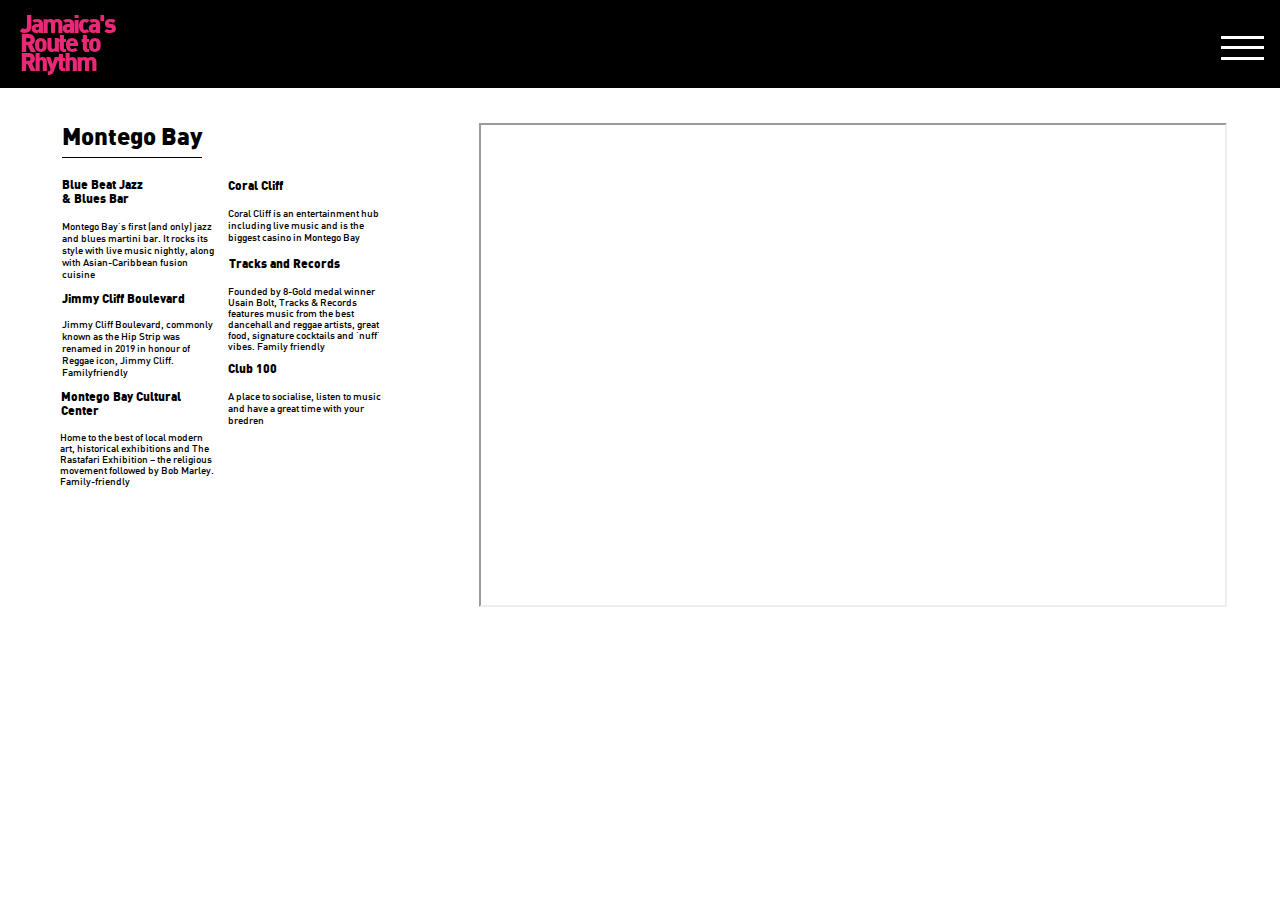
<file: montego-bay.html>
<!DOCTYPE html>
<html class="nojs html css_verticalspacer" lang="en-GB">
 <head>

  <meta http-equiv="Content-type" content="text/html;charset=UTF-8"/>
  <meta name="generator" content="2018.0.0.379"/>
  <meta name="viewport" content="width=device-width, initial-scale=1.0"/>
  
  <script type="text/javascript">
   // Update the 'nojs'/'js' class on the html node
document.documentElement.className = document.documentElement.className.replace(/\bnojs\b/g, 'js');

// Check that all required assets are uploaded and up-to-date
if(typeof Muse == "undefined") window.Muse = {}; window.Muse.assets = {"required":["museutils.js", "museconfig.js", "jquery.watch.js", "webpro.js", "musewpslideshow.js", "jquery.museoverlay.js", "touchswipe.js", "jquery.museresponsive.js", "require.js", "montego-bay.css"], "outOfDate":[]};
</script>
  
  <title>montego bay</title>
  <!-- CSS -->
  <link rel="stylesheet" type="text/css" href="css/site_global.css?crc=276448201"/>
  <link rel="stylesheet" type="text/css" href="css/master_a-master.css?crc=3972747812"/>
  <link rel="stylesheet" type="text/css" href="css/montego-bay.css?crc=271121986" id="pagesheet"/>
  <!-- IE-only CSS -->
  <!--[if lt IE 9]>
  <link rel="stylesheet" type="text/css" href="css/nomq_preview_master_a-master.css?crc=3963041740"/>
  <link rel="stylesheet" type="text/css" href="css/nomq_montego-bay.css?crc=4172631093" id="nomq_pagesheet"/>
  <![endif]-->
    <!--/*

*/
-->
 </head>
 <body>

  <div class="breakpoint active" id="bp_infinity" data-min-width="1091"><!-- responsive breakpoint node -->
   <div class="clearfix borderbox" id="page"><!-- group -->
    <div class="clearfix grpelem shared_content" id="pu99129" data-content-guid="pu99129_content"><!-- group -->
     <div class="browser_width shared_content" id="u99129-bw" data-content-guid="u99129-bw_content">
      <div id="u99129"><!-- simple frame --></div>
     </div>
     <div class="clearfix shared_content" id="u98134-8" data-muse-temp-textContainer-sizePolicy="true" data-muse-temp-textContainer-pinning="true" data-content-guid="u98134-8_content"><!-- content -->
      <p id="u98134-2"><span id="u98134">Jamaica's</span></p>
      <p id="u98134-4"><span id="u98134-3">Route to</span></p>
      <p id="u98134-6"><span id="u98134-5">Rhythm</span></p>
     </div>
    </div>
    <div class="clearfix grpelem" id="pu111674-4"><!-- column -->
     <div class="clearfix colelem shared_content" id="u111674-4" data-muse-temp-textContainer-sizePolicy="true" data-muse-temp-textContainer-pinning="true" data-content-guid="u111674-4_content"><!-- content -->
      <p>Montego Bay</p>
     </div>
     <div class="colelem shared_content" id="u113469" data-content-guid="u113469_content"><!-- simple frame --></div>
     <div class="kingston-local-title clearfix colelem shared_content" id="u111660-7" data-muse-temp-textContainer-sizePolicy="true" data-muse-temp-textContainer-pinning="true" data-content-guid="u111660-7_content"><!-- content -->
      <p id="u111660-2">Blue Beat Jazz</p>
      <p id="u111660-4">&amp; Blues Bar</p>
      <p id="u111660-5">&nbsp;</p>
     </div>
     <div class="clearfix colelem shared_content" id="u111664-5" data-muse-temp-textContainer-sizePolicy="true" data-muse-temp-textContainer-pinning="true" data-content-guid="u111664-5_content"><!-- content -->
      <p>Montego Bay’s first (and only) jazz and blues martini bar. It rocks its style with live music nightly, along with Asian-Caribbean fusion cuisine</p>
      <p>&nbsp;</p>
     </div>
     <div class="kingston-local-title clearfix colelem shared_content" id="u111663-4" data-muse-temp-textContainer-sizePolicy="true" data-muse-temp-textContainer-pinning="true" data-content-guid="u111663-4_content"><!-- content -->
      <p id="u111663-2">Jimmy Cliff Boulevard</p>
     </div>
     <div class="Kingston-description clearfix colelem shared_content" id="u111670-5" data-muse-temp-textContainer-sizePolicy="true" data-muse-temp-textContainer-pinning="true" data-content-guid="u111670-5_content"><!-- content -->
      <p>Jimmy Cliff Boulevard, commonly known as the Hip Strip was renamed in 2019 in honour of Reggae icon, Jimmy Cliff. Familyfriendly</p>
      <p>&nbsp;</p>
     </div>
     <div class="kingston-local-title clearfix colelem shared_content" id="u111661-5" data-muse-temp-textContainer-sizePolicy="true" data-muse-temp-textContainer-pinning="true" data-content-guid="u111661-5_content"><!-- content -->
      <p id="u111661-2">Montego Bay Cultural Center</p>
      <p id="u111661-3">&nbsp;</p>
     </div>
     <div class="descriptions-small clearfix colelem shared_content" id="u111665-5" data-muse-temp-textContainer-sizePolicy="true" data-muse-temp-textContainer-pinning="true" data-content-guid="u111665-5_content"><!-- content -->
      <p>Home to the best of local modern art, historical exhibitions and The Rastafari Exhibition – the religious movement followed by Bob Marley. Family-friendly</p>
      <p>&nbsp;</p>
     </div>
    </div>
    <div class="clearfix grpelem" id="pu111671-5"><!-- column -->
     <div class="kingston-local-title clearfix colelem shared_content" id="u111671-5" data-muse-temp-textContainer-sizePolicy="true" data-muse-temp-textContainer-pinning="true" data-content-guid="u111671-5_content"><!-- content -->
      <p id="u111671-2">Coral Cliff</p>
      <p id="u111671-3">&nbsp;</p>
     </div>
     <div class="Kingston-description clearfix colelem shared_content" id="u111668-5" data-muse-temp-textContainer-sizePolicy="true" data-muse-temp-textContainer-pinning="true" data-content-guid="u111668-5_content"><!-- content -->
      <p>Coral Cliff is an entertainment hub including live music and is the biggest casino in Montego Bay</p>
      <p>&nbsp;</p>
     </div>
     <div class="kingston-local-title clearfix colelem shared_content" id="u111673-5" data-muse-temp-textContainer-sizePolicy="true" data-muse-temp-textContainer-pinning="true" data-content-guid="u111673-5_content"><!-- content -->
      <p id="u111673-2">Tracks and Records</p>
      <p id="u111673-3">&nbsp;</p>
     </div>
     <div class="descriptions-small clearfix colelem shared_content" id="u111667-5" data-muse-temp-textContainer-sizePolicy="true" data-muse-temp-textContainer-pinning="true" data-content-guid="u111667-5_content"><!-- content -->
      <p>Founded by 8-Gold medal winner Usain Bolt, Tracks &amp; Records features music from the best dancehall and reggae artists, great food, signature cocktails and ‘nuff’ vibes. Family friendly</p>
      <p>&nbsp;</p>
     </div>
     <div class="kingston-local-title clearfix colelem shared_content" id="u111672-4" data-muse-temp-textContainer-sizePolicy="true" data-muse-temp-textContainer-pinning="true" data-content-guid="u111672-4_content"><!-- content -->
      <p id="u111672-2">Club 100</p>
     </div>
     <div class="Kingston-description clearfix colelem shared_content" id="u111669-5" data-muse-temp-textContainer-sizePolicy="true" data-muse-temp-textContainer-pinning="true" data-content-guid="u111669-5_content"><!-- content -->
      <p>A place to socialise, listen to music and have a great time with your bredren</p>
      <p>&nbsp;</p>
     </div>
    </div>
    <div class="clearfix grpelem" id="ppamphletu101846"><!-- column -->
     <div class="PamphletWidget clearfix allow_click_through widget_invisible colelem" id="pamphletu101846" data-visibility="changed" style="visibility:hidden" data-islightbox="true"><!-- none box -->
      <div class="ThumbGroup clearfix grpelem" data-col-pos="0" id="u101856"><!-- none box -->
       <div class="popup_anchor allow_click_through" data-col-pos="0" id="u101859popup">
        <div id="u101859-wrapper">
         <div class="Thumb popup_element clearfix" data-col-pos="0" id="u101859"><!-- column -->
          <div class="colelem shared_content" id="u104338" data-sizePolicy="fixed" data-pintopage="page_fluidx" data-content-guid="u104338_content"><!-- simple frame --></div>
          <div class="colelem shared_content" id="u104339" data-sizePolicy="fixed" data-pintopage="page_fluidx" data-content-guid="u104339_content"><!-- simple frame --></div>
          <div class="colelem shared_content" id="u104340" data-sizePolicy="fixed" data-pintopage="page_fluidx" data-content-guid="u104340_content"><!-- simple frame --></div>
         </div>
        </div>
       </div>
      </div>
      <div class="popup_anchor allow_click_through grpelem" data-col-pos="1" id="u101849popup" data-lightbox="true">
       <div class="ContainerGroup clearfix" data-col-pos="1" id="u101849"><!-- stack box -->
        <div class="Container clearfix grpelem" data-col-pos="0" id="u101852"><!-- column -->
         <a class="nonblock nontext clearfix colelem shared_content" id="u103346" href="index.html" data-content-guid="u103346_content"><!-- group --><div class="clearfix grpelem" id="u103352-4" data-muse-temp-textContainer-sizePolicy="true" data-muse-temp-textContainer-pinning="true"><!-- content --><p class="shared_content" data-content-guid="u103352-4_0_content">Home</p></div></a>
         <a class="nonblock nontext clearfix colelem shared_content" id="u103370" href="kingston.html" data-content-guid="u103370_content"><!-- group --><div class="clearfix grpelem" id="u103358-4" data-muse-temp-textContainer-sizePolicy="true" data-muse-temp-textContainer-pinning="true"><!-- content --><p class="shared_content" data-content-guid="u103358-4_0_content">Kingston</p></div></a>
         <a class="nonblock nontext MuseLinkActive clearfix colelem shared_content" id="u103391" href="montego-bay.html" data-content-guid="u103391_content"><!-- group --><div class="clearfix grpelem" id="u103379-4" data-muse-temp-textContainer-sizePolicy="true" data-muse-temp-textContainer-pinning="true"><!-- content --><p class="shared_content" data-content-guid="u103379-4_0_content">Montego Bay</p></div></a>
         <a class="nonblock nontext clearfix colelem shared_content" id="u103412" href="ocho-rios.html" data-content-guid="u103412_content"><!-- group --><div class="clearfix grpelem" id="u103400-4" data-muse-temp-textContainer-sizePolicy="true" data-muse-temp-textContainer-pinning="true"><!-- content --><p class="shared_content" data-content-guid="u103400-4_0_content">Ocho Rios</p></div></a>
         <a class="nonblock nontext clearfix colelem shared_content" id="u103433" href="negril.html" data-content-guid="u103433_content"><!-- group --><div class="clearfix grpelem" id="u103421-4" data-muse-temp-textContainer-sizePolicy="true" data-muse-temp-textContainer-pinning="true"><!-- content --><p class="shared_content" data-content-guid="u103421-4_0_content">Negril</p></div></a>
        </div>
       </div>
      </div>
      <div class="popup_anchor allow_click_through grpelem" data-col-pos="4" id="u101860popup">
       <div class="PamphletCloseButton PamphletLightboxPart popup_element clearfix" data-col-pos="4" id="u101860"><!-- group -->
        <div class="clearfix grpelem shared_content" id="u101954-4" data-muse-temp-textContainer-sizePolicy="true" data-muse-temp-textContainer-pinning="true" data-content-guid="u101954-4_content"><!-- content -->
         <p class="shared_content" data-content-guid="u101954-4_0_content">X</p>
        </div>
       </div>
      </div>
     </div>
     <div class="colelem" id="u112956"><!-- custom html -->
      <iframe src="https://www.google.co.uk/maps/d/u/1/embed?mid=1vf7Yk2VblPKN6eJ7JFhjK8zCnJKIRnAc" width="744" height="480"></iframe>
     </div>
    </div>
    <div id="buttonu101520-wrapper" class="shared_content" data-content-guid="buttonu101520-wrapper_content">
     <div class="Button shared_content" id="buttonu101520" data-content-guid="buttonu101520_content"><!-- container box --></div>
    </div>
    <div class="verticalspacer" data-offset-top="609" data-content-above-spacer="609" data-content-below-spacer="82" data-sizePolicy="fixed" data-pintopage="page_fixedLeft"></div>
   </div>
  </div>
  <div class="breakpoint" id="bp_1090" data-min-width="769" data-max-width="1090"><!-- responsive breakpoint node -->
   <div class="clearfix borderbox temp_no_id" data-orig-id="page"><!-- group -->
    <span class="clearfix grpelem placeholder" data-placeholder-for="pu99129_content"><!-- placeholder node --></span>
    <div class="clearfix grpelem temp_no_id" data-orig-id="pu111674-4"><!-- column -->
     <span class="clearfix colelem placeholder" data-placeholder-for="u111674-4_content"><!-- placeholder node --></span>
     <span class="colelem placeholder" data-placeholder-for="u113469_content"><!-- placeholder node --></span>
     <div class="clearfix colelem" id="ppu111660-7"><!-- group -->
      <div class="clearfix grpelem" id="pu111660-7"><!-- column -->
       <span class="kingston-local-title clearfix colelem placeholder" data-placeholder-for="u111660-7_content"><!-- placeholder node --></span>
       <span class="clearfix colelem placeholder" data-placeholder-for="u111664-5_content"><!-- placeholder node --></span>
      </div>
      <div class="clearfix grpelem temp_no_id" data-orig-id="pu111671-5"><!-- column -->
       <span class="kingston-local-title clearfix colelem placeholder" data-placeholder-for="u111671-5_content"><!-- placeholder node --></span>
       <span class="Kingston-description clearfix colelem placeholder" data-placeholder-for="u111668-5_content"><!-- placeholder node --></span>
       <span class="kingston-local-title clearfix colelem placeholder" data-placeholder-for="u111673-5_content"><!-- placeholder node --></span>
      </div>
     </div>
     <div class="clearfix colelem" id="ppu111663-4"><!-- group -->
      <div class="clearfix grpelem" id="pu111663-4"><!-- column -->
       <span class="kingston-local-title clearfix colelem placeholder" data-placeholder-for="u111663-4_content"><!-- placeholder node --></span>
       <span class="Kingston-description clearfix colelem placeholder" data-placeholder-for="u111670-5_content"><!-- placeholder node --></span>
      </div>
      <div class="clearfix grpelem" id="pu111667-5"><!-- column -->
       <span class="descriptions-small clearfix colelem placeholder" data-placeholder-for="u111667-5_content"><!-- placeholder node --></span>
       <span class="kingston-local-title clearfix colelem placeholder" data-placeholder-for="u111672-4_content"><!-- placeholder node --></span>
      </div>
     </div>
     <div class="clearfix colelem" id="ppu111661-5"><!-- group -->
      <div class="clearfix grpelem" id="pu111661-5"><!-- column -->
       <span class="kingston-local-title clearfix colelem placeholder" data-placeholder-for="u111661-5_content"><!-- placeholder node --></span>
       <span class="descriptions-small clearfix colelem placeholder" data-placeholder-for="u111665-5_content"><!-- placeholder node --></span>
      </div>
      <span class="Kingston-description clearfix grpelem placeholder" data-placeholder-for="u111669-5_content"><!-- placeholder node --></span>
     </div>
    </div>
    <div class="clearfix grpelem" id="pbuttonu101520"><!-- column -->
     <div class="Button colelem temp_no_id" data-sizePolicy="fixed" data-pintopage="page_fluidx" data-orig-id="buttonu101520"><!-- container box --></div>
     <div class="colelem" id="u112966"><!-- custom html -->
      <iframe src="https://www.google.co.uk/maps/d/u/1/embed?mid=1vf7Yk2VblPKN6eJ7JFhjK8zCnJKIRnAc" width="705" height="478"></iframe>
     </div>
    </div>
    <div id="pamphletu101846-wrapper">
     <div class="PamphletWidget clearfix allow_click_through widget_invisible temp_no_id" data-visibility="changed" style="visibility:hidden" data-islightbox="true" data-orig-id="pamphletu101846"><!-- none box -->
      <div class="ThumbGroup clearfix grpelem temp_no_id" data-col-pos="0" data-orig-id="u101856"><!-- none box -->
       <div class="popup_anchor allow_click_through grpelem temp_no_id" data-col-pos="0" data-orig-id="u101859popup">
        <div class="Thumb popup_element clearfix temp_no_id" data-col-pos="0" data-sizePolicy="fixed" data-pintopage="page_fluidx" data-orig-id="u101859"><!-- column -->
         <span class="colelem placeholder" data-placeholder-for="u104338_content"><!-- placeholder node --></span>
         <span class="colelem placeholder" data-placeholder-for="u104339_content"><!-- placeholder node --></span>
         <span class="colelem placeholder" data-placeholder-for="u104340_content"><!-- placeholder node --></span>
        </div>
       </div>
      </div>
      <div class="popup_anchor allow_click_through grpelem temp_no_id" data-col-pos="1" data-lightbox="true" data-orig-id="u101849popup">
       <div class="ContainerGroup clearfix temp_no_id" data-col-pos="1" data-orig-id="u101849"><!-- stack box -->
        <div class="Container clearfix grpelem temp_no_id" data-col-pos="0" data-orig-id="u101852"><!-- column -->
         <span class="nonblock nontext clearfix colelem placeholder" data-placeholder-for="u103346_content"><!-- placeholder node --></span>
         <span class="nonblock nontext clearfix colelem placeholder" data-placeholder-for="u103370_content"><!-- placeholder node --></span>
         <span class="nonblock nontext MuseLinkActive clearfix colelem placeholder" data-placeholder-for="u103391_content"><!-- placeholder node --></span>
         <span class="nonblock nontext clearfix colelem placeholder" data-placeholder-for="u103412_content"><!-- placeholder node --></span>
         <span class="nonblock nontext clearfix colelem placeholder" data-placeholder-for="u103433_content"><!-- placeholder node --></span>
        </div>
       </div>
      </div>
      <div class="popup_anchor allow_click_through grpelem temp_no_id" data-col-pos="4" data-orig-id="u101860popup">
       <div class="PamphletCloseButton PamphletLightboxPart popup_element clearfix temp_no_id" data-col-pos="4" data-orig-id="u101860"><!-- group -->
        <span class="clearfix grpelem placeholder" data-placeholder-for="u101954-4_content"><!-- placeholder node --></span>
       </div>
      </div>
     </div>
    </div>
    <div class="verticalspacer" data-offset-top="609" data-content-above-spacer="609" data-content-below-spacer="57" data-sizePolicy="fixed" data-pintopage="page_fixedLeft"></div>
   </div>
  </div>
  <div class="breakpoint" id="bp_768" data-min-width="376" data-max-width="768"><!-- responsive breakpoint node -->
   <div class="clearfix borderbox temp_no_id" data-orig-id="page"><!-- group -->
    <span class="clearfix grpelem placeholder" data-placeholder-for="pu99129_content"><!-- placeholder node --></span>
    <div class="clearfix grpelem" id="ppu111674-4"><!-- column -->
     <div class="clearfix colelem temp_no_id" data-orig-id="pu111674-4"><!-- group -->
      <span class="clearfix grpelem placeholder" data-placeholder-for="u111674-4_content"><!-- placeholder node --></span>
      <span class="grpelem placeholder" data-placeholder-for="u113469_content"><!-- placeholder node --></span>
     </div>
     <span class="kingston-local-title clearfix colelem placeholder" data-placeholder-for="u111660-7_content"><!-- placeholder node --></span>
     <span class="clearfix colelem placeholder" data-placeholder-for="u111664-5_content"><!-- placeholder node --></span>
     <span class="kingston-local-title clearfix colelem placeholder" data-placeholder-for="u111663-4_content"><!-- placeholder node --></span>
     <span class="Kingston-description clearfix colelem placeholder" data-placeholder-for="u111670-5_content"><!-- placeholder node --></span>
     <span class="kingston-local-title clearfix colelem placeholder" data-placeholder-for="u111661-5_content"><!-- placeholder node --></span>
     <span class="descriptions-small clearfix colelem placeholder" data-placeholder-for="u111665-5_content"><!-- placeholder node --></span>
     <span class="kingston-local-title clearfix colelem placeholder" data-placeholder-for="u111671-5_content"><!-- placeholder node --></span>
     <span class="Kingston-description clearfix colelem placeholder" data-placeholder-for="u111668-5_content"><!-- placeholder node --></span>
     <span class="kingston-local-title clearfix colelem placeholder" data-placeholder-for="u111673-5_content"><!-- placeholder node --></span>
     <span class="descriptions-small clearfix colelem placeholder" data-placeholder-for="u111667-5_content"><!-- placeholder node --></span>
     <span class="kingston-local-title clearfix colelem placeholder" data-placeholder-for="u111672-4_content"><!-- placeholder node --></span>
     <span class="Kingston-description clearfix colelem placeholder" data-placeholder-for="u111669-5_content"><!-- placeholder node --></span>
    </div>
    <div class="clearfix grpelem" id="ppbuttonu101520"><!-- column -->
     <div class="clearfix colelem temp_no_id" data-orig-id="pbuttonu101520"><!-- group -->
      <span class="Button grpelem placeholder" data-placeholder-for="buttonu101520_content"><!-- placeholder node --></span>
      <div class="PamphletWidget clearfix allow_click_through widget_invisible grpelem temp_no_id" data-visibility="changed" style="visibility:hidden" data-islightbox="true" data-orig-id="pamphletu101846"><!-- none box -->
       <div class="ThumbGroup clearfix grpelem temp_no_id" data-col-pos="0" data-orig-id="u101856"><!-- none box -->
        <div class="popup_anchor allow_click_through grpelem temp_no_id" data-col-pos="0" data-orig-id="u101859popup">
         <div class="Thumb popup_element clearfix temp_no_id" data-col-pos="0" data-sizePolicy="fixed" data-pintopage="page_fluidx" data-orig-id="u101859"><!-- column -->
          <span class="colelem placeholder" data-placeholder-for="u104338_content"><!-- placeholder node --></span>
          <span class="colelem placeholder" data-placeholder-for="u104339_content"><!-- placeholder node --></span>
          <span class="colelem placeholder" data-placeholder-for="u104340_content"><!-- placeholder node --></span>
         </div>
        </div>
       </div>
       <div class="popup_anchor allow_click_through grpelem temp_no_id" data-col-pos="1" data-lightbox="true" data-orig-id="u101849popup">
        <div class="ContainerGroup clearfix temp_no_id" data-col-pos="1" data-orig-id="u101849"><!-- stack box -->
         <div class="Container clearfix grpelem temp_no_id" data-col-pos="0" data-orig-id="u101852"><!-- column -->
          <a class="nonblock nontext clearfix colelem temp_no_id" href="index.html" data-orig-id="u103346"><!-- group --><div class="clearfix grpelem temp_no_id" data-sizePolicy="fixed" data-pintopage="page_fluidx" data-orig-id="u103352-4"><!-- content --><span class="placeholder" data-placeholder-for="u103352-4_0_content"><!-- placeholder node --></span></div></a>
          <a class="nonblock nontext clearfix colelem temp_no_id" href="kingston.html" data-orig-id="u103370"><!-- group --><div class="clearfix grpelem temp_no_id" data-sizePolicy="fixed" data-pintopage="page_fluidx" data-orig-id="u103358-4"><!-- content --><span class="placeholder" data-placeholder-for="u103358-4_0_content"><!-- placeholder node --></span></div></a>
          <a class="nonblock nontext MuseLinkActive clearfix colelem temp_no_id" href="montego-bay.html" data-orig-id="u103391"><!-- group --><div class="clearfix grpelem temp_no_id" data-sizePolicy="fixed" data-pintopage="page_fluidx" data-orig-id="u103379-4"><!-- content --><span class="placeholder" data-placeholder-for="u103379-4_0_content"><!-- placeholder node --></span></div></a>
          <a class="nonblock nontext clearfix colelem temp_no_id" href="ocho-rios.html" data-orig-id="u103412"><!-- group --><div class="clearfix grpelem temp_no_id" data-sizePolicy="fixed" data-pintopage="page_fluidx" data-orig-id="u103400-4"><!-- content --><span class="placeholder" data-placeholder-for="u103400-4_0_content"><!-- placeholder node --></span></div></a>
          <a class="nonblock nontext clearfix colelem temp_no_id" href="negril.html" data-orig-id="u103433"><!-- group --><div class="clearfix grpelem temp_no_id" data-sizePolicy="fixed" data-pintopage="page_fluidx" data-orig-id="u103421-4"><!-- content --><span class="placeholder" data-placeholder-for="u103421-4_0_content"><!-- placeholder node --></span></div></a>
         </div>
        </div>
       </div>
       <div class="popup_anchor allow_click_through grpelem temp_no_id" data-col-pos="4" data-orig-id="u101860popup">
        <div class="PamphletCloseButton PamphletLightboxPart popup_element clearfix temp_no_id" data-col-pos="4" data-sizePolicy="fixed" data-pintopage="page_fluidx" data-orig-id="u101860"><!-- group -->
         <div class="clearfix grpelem temp_no_id" data-sizePolicy="fixed" data-pintopage="page_fluidx" data-orig-id="u101954-4"><!-- content -->
          <span class="placeholder" data-placeholder-for="u101954-4_0_content"><!-- placeholder node --></span>
         </div>
        </div>
       </div>
      </div>
     </div>
     <div class="colelem" id="u112976"><!-- custom html -->
      <iframe src="https://www.google.co.uk/maps/d/u/1/embed?mid=1vf7Yk2VblPKN6eJ7JFhjK8zCnJKIRnAc" width="444" height="680"></iframe>
     </div>
    </div>
    <div class="verticalspacer" data-offset-top="828" data-content-above-spacer="827" data-content-below-spacer="49" data-sizePolicy="fixed" data-pintopage="page_fixedLeft"></div>
   </div>
  </div>
  <div class="breakpoint" id="bp_375" data-max-width="375"><!-- responsive breakpoint node -->
   <div class="clearfix borderbox temp_no_id" data-orig-id="page"><!-- group -->
    <div class="clearfix grpelem temp_no_id" data-orig-id="pu99129"><!-- group -->
     <span class="browser_width placeholder" data-placeholder-for="u99129-bw_content"><!-- placeholder node --></span>
     <span class="clearfix placeholder" data-placeholder-for="u98134-8_content"><!-- placeholder node --></span>
     <span class="placeholder" data-placeholder-for="buttonu101520-wrapper_content"><!-- placeholder node --></span>
    </div>
    <div class="clearfix grpelem temp_no_id" data-orig-id="ppamphletu101846"><!-- column -->
     <div class="PamphletWidget clearfix allow_click_through widget_invisible colelem temp_no_id" data-visibility="changed" style="visibility:hidden" data-islightbox="true" data-orig-id="pamphletu101846"><!-- none box -->
      <div class="ThumbGroup clearfix grpelem temp_no_id" data-col-pos="0" data-orig-id="u101856"><!-- none box -->
       <div class="popup_anchor allow_click_through grpelem temp_no_id" data-col-pos="0" data-orig-id="u101859popup">
        <div class="Thumb popup_element clearfix temp_no_id" data-col-pos="0" data-orig-id="u101859"><!-- column -->
         <div class="colelem temp_no_id" data-sizePolicy="fixed" data-pintopage="page_fixedRight" data-orig-id="u104338"><!-- simple frame --></div>
         <div class="colelem temp_no_id" data-sizePolicy="fixed" data-pintopage="page_fixedRight" data-orig-id="u104339"><!-- simple frame --></div>
         <div class="colelem temp_no_id" data-sizePolicy="fixed" data-pintopage="page_fixedRight" data-orig-id="u104340"><!-- simple frame --></div>
        </div>
       </div>
      </div>
      <div class="popup_anchor allow_click_through grpelem temp_no_id" data-col-pos="1" data-lightbox="true" data-orig-id="u101849popup">
       <div class="ContainerGroup clearfix temp_no_id" data-col-pos="1" data-orig-id="u101849"><!-- stack box -->
        <div class="Container clearfix grpelem temp_no_id" data-col-pos="0" data-orig-id="u101852"><!-- column -->
         <a class="nonblock nontext clearfix colelem temp_no_id" href="index.html" data-orig-id="u103346"><!-- group --><div class="clearfix grpelem temp_no_id" data-sizePolicy="fixed" data-pintopage="page_fluidx" data-orig-id="u103352-4"><!-- content --><span class="placeholder" data-placeholder-for="u103352-4_0_content"><!-- placeholder node --></span></div></a>
         <a class="nonblock nontext clearfix colelem temp_no_id" href="kingston.html" data-orig-id="u103370"><!-- group --><div class="clearfix grpelem temp_no_id" data-sizePolicy="fixed" data-pintopage="page_fluidx" data-orig-id="u103358-4"><!-- content --><span class="placeholder" data-placeholder-for="u103358-4_0_content"><!-- placeholder node --></span></div></a>
         <a class="nonblock nontext MuseLinkActive clearfix colelem temp_no_id" href="montego-bay.html" data-orig-id="u103391"><!-- group --><div class="clearfix grpelem temp_no_id" data-sizePolicy="fixed" data-pintopage="page_fluidx" data-orig-id="u103379-4"><!-- content --><span class="placeholder" data-placeholder-for="u103379-4_0_content"><!-- placeholder node --></span></div></a>
         <a class="nonblock nontext clearfix colelem temp_no_id" href="ocho-rios.html" data-orig-id="u103412"><!-- group --><div class="clearfix grpelem temp_no_id" data-sizePolicy="fixed" data-pintopage="page_fluidx" data-orig-id="u103400-4"><!-- content --><span class="placeholder" data-placeholder-for="u103400-4_0_content"><!-- placeholder node --></span></div></a>
         <a class="nonblock nontext clearfix colelem temp_no_id" href="negril.html" data-orig-id="u103433"><!-- group --><div class="clearfix grpelem temp_no_id" data-sizePolicy="fixed" data-pintopage="page_fluidx" data-orig-id="u103421-4"><!-- content --><span class="placeholder" data-placeholder-for="u103421-4_0_content"><!-- placeholder node --></span></div></a>
        </div>
       </div>
      </div>
      <div class="popup_anchor allow_click_through grpelem temp_no_id" data-col-pos="4" data-orig-id="u101860popup">
       <div class="PamphletCloseButton PamphletLightboxPart popup_element clearfix temp_no_id" data-col-pos="4" data-sizePolicy="fixed" data-pintopage="page_fluidx" data-orig-id="u101860"><!-- group -->
        <div class="clearfix grpelem temp_no_id" data-sizePolicy="fixed" data-pintopage="page_fluidx" data-orig-id="u101954-4"><!-- content -->
         <span class="placeholder" data-placeholder-for="u101954-4_0_content"><!-- placeholder node --></span>
        </div>
       </div>
      </div>
     </div>
     <div class="colelem" id="u112986"><!-- custom html -->
      <iframe src="https://www.google.co.uk/maps/d/u/1/embed?mid=1vf7Yk2VblPKN6eJ7JFhjK8zCnJKIRnAc" width="303" height="482"></iframe>
     </div>
     <span class="clearfix colelem placeholder" data-placeholder-for="u111674-4_content"><!-- placeholder node --></span>
     <span class="colelem placeholder" data-placeholder-for="u113469_content"><!-- placeholder node --></span>
     <div class="clearfix colelem temp_no_id" data-orig-id="ppu111660-7"><!-- group -->
      <div class="clearfix grpelem temp_no_id" data-orig-id="pu111660-7"><!-- column -->
       <span class="kingston-local-title clearfix colelem placeholder" data-placeholder-for="u111660-7_content"><!-- placeholder node --></span>
       <span class="clearfix colelem placeholder" data-placeholder-for="u111664-5_content"><!-- placeholder node --></span>
      </div>
      <div class="clearfix grpelem temp_no_id" data-orig-id="pu111671-5"><!-- column -->
       <span class="kingston-local-title clearfix colelem placeholder" data-placeholder-for="u111671-5_content"><!-- placeholder node --></span>
       <span class="Kingston-description clearfix colelem placeholder" data-placeholder-for="u111668-5_content"><!-- placeholder node --></span>
       <span class="kingston-local-title clearfix colelem placeholder" data-placeholder-for="u111673-5_content"><!-- placeholder node --></span>
      </div>
     </div>
     <div class="clearfix colelem temp_no_id" data-orig-id="ppu111663-4"><!-- group -->
      <div class="clearfix grpelem temp_no_id" data-orig-id="pu111663-4"><!-- column -->
       <span class="kingston-local-title clearfix colelem placeholder" data-placeholder-for="u111663-4_content"><!-- placeholder node --></span>
       <span class="Kingston-description clearfix colelem placeholder" data-placeholder-for="u111670-5_content"><!-- placeholder node --></span>
       <span class="kingston-local-title clearfix colelem placeholder" data-placeholder-for="u111672-4_content"><!-- placeholder node --></span>
      </div>
      <div class="clearfix grpelem temp_no_id" data-orig-id="pu111667-5"><!-- column -->
       <span class="descriptions-small clearfix colelem placeholder" data-placeholder-for="u111667-5_content"><!-- placeholder node --></span>
       <span class="kingston-local-title clearfix colelem placeholder" data-placeholder-for="u111661-5_content"><!-- placeholder node --></span>
      </div>
     </div>
     <div class="clearfix colelem" id="pu111669-5"><!-- group -->
      <span class="Kingston-description clearfix grpelem placeholder" data-placeholder-for="u111669-5_content"><!-- placeholder node --></span>
      <span class="descriptions-small clearfix grpelem placeholder" data-placeholder-for="u111665-5_content"><!-- placeholder node --></span>
     </div>
    </div>
    <div class="verticalspacer" data-offset-top="988" data-content-above-spacer="988" data-content-below-spacer="37" data-sizePolicy="fixed" data-pintopage="page_fixedLeft"></div>
   </div>
  </div>
  <!-- Other scripts -->
  <script type="text/javascript">
   // Decide weather to suppress missing file error or not based on preference setting
var suppressMissingFileError = false
</script>
  <script type="text/javascript">
   window.Muse.assets.check=function(d){if(!window.Muse.assets.checked){window.Muse.assets.checked=!0;var b={},c=function(a,b){if(window.getComputedStyle){var c=window.getComputedStyle(a,null);return c&&c.getPropertyValue(b)||c&&c[b]||""}if(document.documentElement.currentStyle)return(c=a.currentStyle)&&c[b]||a.style&&a.style[b]||"";return""},a=function(a){if(a.match(/^rgb/))return a=a.replace(/\s+/g,"").match(/([\d\,]+)/gi)[0].split(","),(parseInt(a[0])<<16)+(parseInt(a[1])<<8)+parseInt(a[2]);if(a.match(/^\#/))return parseInt(a.substr(1),
16);return 0},g=function(g){for(var f=document.getElementsByTagName("link"),h=0;h<f.length;h++)if("text/css"==f[h].type){var i=(f[h].href||"").match(/\/?css\/([\w\-]+\.css)\?crc=(\d+)/);if(!i||!i[1]||!i[2])break;b[i[1]]=i[2]}f=document.createElement("div");f.className="version";f.style.cssText="display:none; width:1px; height:1px;";document.getElementsByTagName("body")[0].appendChild(f);for(h=0;h<Muse.assets.required.length;){var i=Muse.assets.required[h],l=i.match(/([\w\-\.]+)\.(\w+)$/),k=l&&l[1]?
l[1]:null,l=l&&l[2]?l[2]:null;switch(l.toLowerCase()){case "css":k=k.replace(/\W/gi,"_").replace(/^([^a-z])/gi,"_$1");f.className+=" "+k;k=a(c(f,"color"));l=a(c(f,"backgroundColor"));k!=0||l!=0?(Muse.assets.required.splice(h,1),"undefined"!=typeof b[i]&&(k!=b[i]>>>24||l!=(b[i]&16777215))&&Muse.assets.outOfDate.push(i)):h++;f.className="version";break;case "js":h++;break;default:throw Error("Unsupported file type: "+l);}}d?d().jquery!="1.8.3"&&Muse.assets.outOfDate.push("jquery-1.8.3.min.js"):Muse.assets.required.push("jquery-1.8.3.min.js");
f.parentNode.removeChild(f);if(Muse.assets.outOfDate.length||Muse.assets.required.length)f="Some files on the server may be missing or incorrect. Clear browser cache and try again. If the problem persists please contact website author.",g&&Muse.assets.outOfDate.length&&(f+="\nOut of date: "+Muse.assets.outOfDate.join(",")),g&&Muse.assets.required.length&&(f+="\nMissing: "+Muse.assets.required.join(",")),suppressMissingFileError?(f+="\nUse SuppressMissingFileError key in AppPrefs.xml to show missing file error pop up.",console.log(f)):alert(f)};location&&location.search&&location.search.match&&location.search.match(/muse_debug/gi)?
setTimeout(function(){g(!0)},5E3):g()}};
var muse_init=function(){require.config({baseUrl:""});require(["jquery","museutils","whatinput","jquery.watch","webpro","musewpslideshow","jquery.museoverlay","touchswipe","jquery.museresponsive"],function(d){var $ = d;$(document).ready(function(){try{
window.Muse.assets.check($);/* body */
Muse.Utils.transformMarkupToFixBrowserProblemsPreInit();/* body */
Muse.Utils.detectScreenResolution();/* HiDPI screens */
Muse.Utils.prepHyperlinks(true);/* body */
Muse.Utils.resizeHeight('.popup_anchor.allow_click_through');/* resize height */
Muse.Utils.makeButtonsVisibleAfterSettingMinWidth();/* body */
Muse.Utils.initWidget('#pamphletu101846', ['#bp_infinity', '#bp_1090', '#bp_768', '#bp_375'], function(elem) { return new WebPro.Widget.ContentSlideShow(elem, {contentLayout_runtime:'lightbox',event:'click',deactivationEvent:'none',autoPlay:false,displayInterval:3000,transitionStyle:'fading',transitionDuration:500,hideAllContentsFirst:false,shuffle:false,enableSwipe:true,resumeAutoplay:true,resumeAutoplayInterval:3000,playOnce:false,autoActivate_runtime:false,isResponsive:true}); });/* #pamphletu101846 */
Muse.Utils.fullPage('#page');/* 100% height page */
$( '.breakpoint' ).registerBreakpoint();/* Register breakpoints */
Muse.Utils.transformMarkupToFixBrowserProblems();/* body */
}catch(b){if(b&&"function"==typeof b.notify?b.notify():Muse.Assert.fail("Error calling selector function: "+b),false)throw b;}})})};

</script>
  <!-- RequireJS script -->
  <script src="scripts/require.js?crc=4157109226" type="text/javascript" async data-main="scripts/museconfig.js?crc=380897831" onload="if (requirejs) requirejs.onError = function(requireType, requireModule) { if (requireType && requireType.toString && requireType.toString().indexOf && 0 <= requireType.toString().indexOf('#scripterror')) window.Muse.assets.check(); }" onerror="window.Muse.assets.check();"></script>
   </body>
</html>
</file>
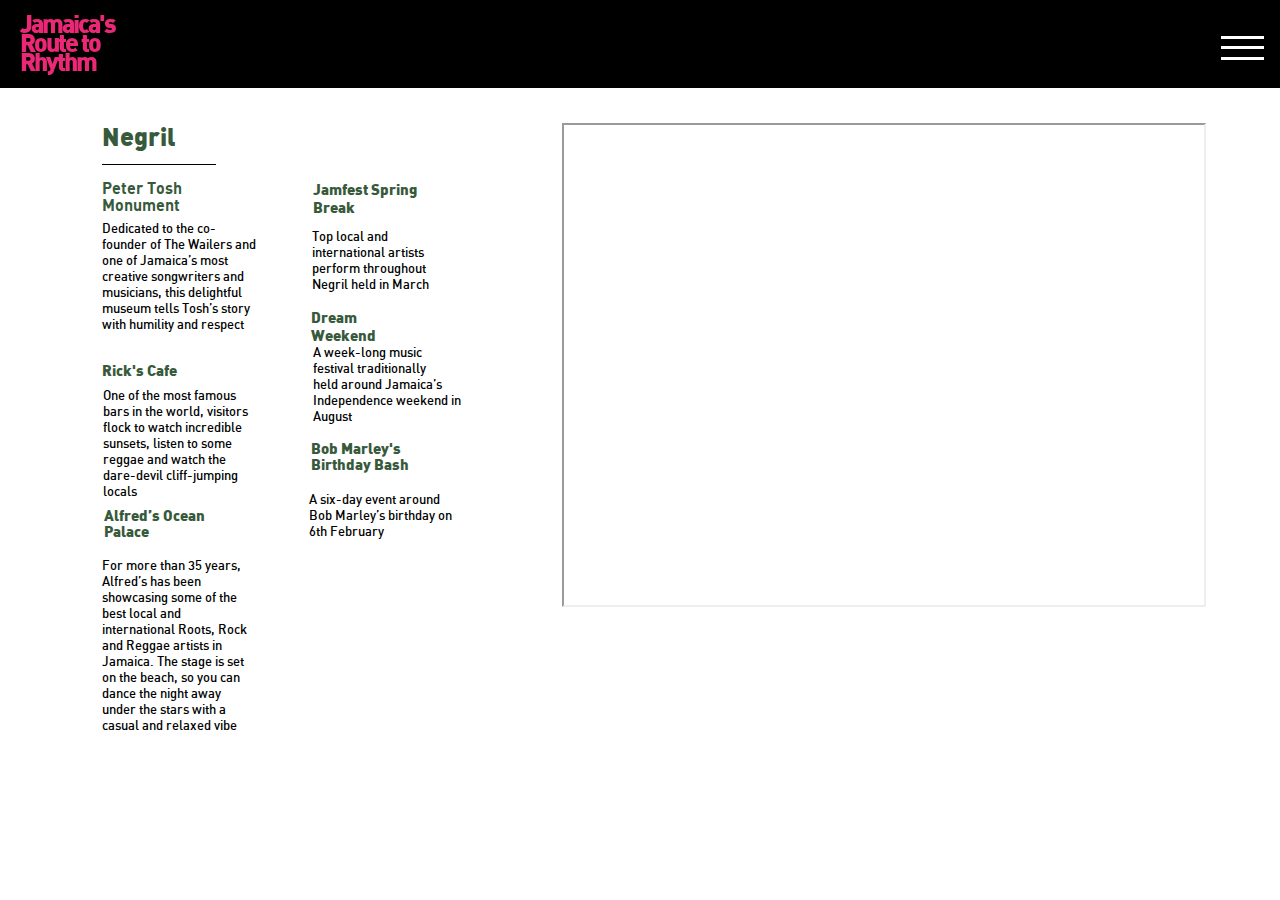
<file: negril.html>
<!DOCTYPE html>
<html class="nojs html css_verticalspacer" lang="en-GB">
 <head>

  <meta http-equiv="Content-type" content="text/html;charset=UTF-8"/>
  <meta name="generator" content="2018.0.0.379"/>
  <meta name="viewport" content="width=device-width, initial-scale=1.0"/>
  
  <script type="text/javascript">
   // Update the 'nojs'/'js' class on the html node
document.documentElement.className = document.documentElement.className.replace(/\bnojs\b/g, 'js');

// Check that all required assets are uploaded and up-to-date
if(typeof Muse == "undefined") window.Muse = {}; window.Muse.assets = {"required":["museutils.js", "museconfig.js", "jquery.watch.js", "webpro.js", "musewpslideshow.js", "jquery.museoverlay.js", "touchswipe.js", "jquery.museresponsive.js", "require.js", "negril.css"], "outOfDate":[]};
</script>
  
  <title>negril</title>
  <!-- CSS -->
  <link rel="stylesheet" type="text/css" href="css/site_global.css?crc=276448201"/>
  <link rel="stylesheet" type="text/css" href="css/master_a-master.css?crc=3972747812"/>
  <link rel="stylesheet" type="text/css" href="css/negril.css?crc=175036751" id="pagesheet"/>
  <!-- IE-only CSS -->
  <!--[if lt IE 9]>
  <link rel="stylesheet" type="text/css" href="css/nomq_preview_master_a-master.css?crc=3963041740"/>
  <link rel="stylesheet" type="text/css" href="css/nomq_negril.css?crc=179773743" id="nomq_pagesheet"/>
  <![endif]-->
    <!--/*

*/
-->
 </head>
 <body>

  <div class="breakpoint active" id="bp_infinity" data-min-width="1091"><!-- responsive breakpoint node -->
   <div class="clearfix borderbox" id="page"><!-- group -->
    <div class="clearfix grpelem shared_content" id="pu99129" data-content-guid="pu99129_content"><!-- group -->
     <div class="browser_width shared_content" id="u99129-bw" data-content-guid="u99129-bw_content">
      <div id="u99129"><!-- simple frame --></div>
     </div>
     <div class="clearfix shared_content" id="u98134-8" data-muse-temp-textContainer-sizePolicy="true" data-muse-temp-textContainer-pinning="true" data-content-guid="u98134-8_content"><!-- content -->
      <p id="u98134-2"><span id="u98134">Jamaica's</span></p>
      <p id="u98134-4"><span id="u98134-3">Route to</span></p>
      <p id="u98134-6"><span id="u98134-5">Rhythm</span></p>
     </div>
    </div>
    <div class="clearfix grpelem shared_content" id="pu96599-4" data-content-guid="pu96599-4_content"><!-- column -->
     <div class="clearfix colelem shared_content" id="u96599-4" data-muse-temp-textContainer-sizePolicy="true" data-muse-temp-textContainer-pinning="true" data-content-guid="u96599-4_content"><!-- content -->
      <p id="u96599-2">Negril</p>
     </div>
     <div class="colelem shared_content" id="u98073" data-content-guid="u98073_content"><!-- simple frame --></div>
     <div class="clearfix colelem shared_content" id="u96585-6" data-muse-temp-textContainer-sizePolicy="true" data-muse-temp-textContainer-pinning="true" data-content-guid="u96585-6_content"><!-- content -->
      <p id="u96585-2">Peter Tosh</p>
      <p id="u96585-4">Monument</p>
     </div>
     <div class="clearfix colelem shared_content" id="u96586-4" data-muse-temp-textContainer-sizePolicy="true" data-muse-temp-textContainer-pinning="true" data-content-guid="u96586-4_content"><!-- content -->
      <p id="u96586-2">Dedicated to the co-founder of The Wailers and one of Jamaica’s most creative songwriters and musicians, this delightful museum tells Tosh’s story with humility and respect</p>
     </div>
     <div class="clearfix colelem shared_content" id="u97723-4" data-muse-temp-textContainer-sizePolicy="true" data-muse-temp-textContainer-pinning="true" data-content-guid="u97723-4_content"><!-- content -->
      <p id="u97723-2">Rick's Cafe</p>
     </div>
     <div class="clearfix colelem shared_content" id="u96589-8" data-muse-temp-textContainer-sizePolicy="true" data-muse-temp-textContainer-pinning="true" data-content-guid="u96589-8_content"><!-- content -->
      <p id="u96589-2">One of the most famous</p>
      <p id="u96589-4">bars in the world, visitors flock to watch incredible sunsets, listen to some reggae and watch the dare-devil cliff-jumping</p>
      <p id="u96589-6">locals</p>
     </div>
     <div class="clearfix colelem shared_content" id="u96597-4" data-muse-temp-textContainer-sizePolicy="true" data-muse-temp-textContainer-pinning="true" data-content-guid="u96597-4_content"><!-- content -->
      <p id="u96597-2">Alfred’s Ocean Palace</p>
     </div>
     <div class="clearfix colelem shared_content" id="u96592-5" data-muse-temp-textContainer-sizePolicy="true" data-muse-temp-textContainer-pinning="true" data-content-guid="u96592-5_content"><!-- content -->
      <p id="u96592-2">For more than 35 years, Alfred’s has been showcasing some of the best local and international Roots, Rock and Reggae artists in Jamaica. The stage is set on the beach, so you can dance the night away under the stars with a casual and relaxed vibe</p>
      <p id="u96592-3">&nbsp;</p>
     </div>
    </div>
    <div class="clearfix grpelem shared_content" id="pu96596-4" data-content-guid="pu96596-4_content"><!-- column -->
     <div class="clearfix colelem shared_content" id="u96596-4" data-muse-temp-textContainer-sizePolicy="true" data-muse-temp-textContainer-pinning="true" data-content-guid="u96596-4_content"><!-- content -->
      <p id="u96596-2">Jamfest Spring Break</p>
     </div>
     <div class="clearfix colelem shared_content" id="u97731-5" data-muse-temp-textContainer-sizePolicy="true" data-muse-temp-textContainer-pinning="true" data-content-guid="u97731-5_content"><!-- content -->
      <p id="u97731-2">Top local and international artists perform throughout Negril held in March</p>
      <p id="u97731-3">&nbsp;</p>
     </div>
     <div class="clearfix colelem shared_content" id="u97734-4" data-muse-temp-textContainer-sizePolicy="true" data-muse-temp-textContainer-pinning="true" data-content-guid="u97734-4_content"><!-- content -->
      <p id="u97734-2">Dream Weekend</p>
     </div>
     <div class="clearfix colelem shared_content" id="u96591-11" data-muse-temp-textContainer-sizePolicy="true" data-muse-temp-textContainer-pinning="true" data-content-guid="u96591-11_content"><!-- content -->
      <p id="u96591-2">A week-long music</p>
      <p id="u96591-4">festival traditionally</p>
      <p id="u96591-6">held around Jamaica’s</p>
      <p id="u96591-8">Independence weekend in August</p>
      <p id="u96591-9">&nbsp;</p>
     </div>
     <div class="clearfix colelem shared_content" id="u97728-6" data-muse-temp-textContainer-sizePolicy="true" data-muse-temp-textContainer-pinning="true" data-content-guid="u97728-6_content"><!-- content -->
      <p id="u97728-2">Bob Marley's</p>
      <p id="u97728-4">Birthday Bash</p>
     </div>
     <div class="clearfix colelem shared_content" id="u96587-5" data-muse-temp-textContainer-sizePolicy="true" data-muse-temp-textContainer-pinning="true" data-content-guid="u96587-5_content"><!-- content -->
      <p id="u96587-2">A six-day event around Bob Marley’s birthday on 6th February</p>
      <p id="u96587-3">&nbsp;</p>
     </div>
    </div>
    <div class="clearfix grpelem" id="ppamphletu101846"><!-- column -->
     <div class="PamphletWidget clearfix allow_click_through widget_invisible colelem" id="pamphletu101846" data-visibility="changed" style="visibility:hidden" data-islightbox="true"><!-- none box -->
      <div class="ThumbGroup clearfix grpelem" data-col-pos="0" id="u101856"><!-- none box -->
       <div class="popup_anchor allow_click_through" data-col-pos="0" id="u101859popup">
        <div id="u101859-wrapper">
         <div class="Thumb popup_element clearfix" data-col-pos="0" id="u101859"><!-- column -->
          <div class="colelem shared_content" id="u104338" data-sizePolicy="fixed" data-pintopage="page_fluidx" data-content-guid="u104338_content"><!-- simple frame --></div>
          <div class="colelem shared_content" id="u104339" data-sizePolicy="fixed" data-pintopage="page_fluidx" data-content-guid="u104339_content"><!-- simple frame --></div>
          <div class="colelem shared_content" id="u104340" data-sizePolicy="fixed" data-pintopage="page_fluidx" data-content-guid="u104340_content"><!-- simple frame --></div>
         </div>
        </div>
       </div>
      </div>
      <div class="popup_anchor allow_click_through grpelem" data-col-pos="1" id="u101849popup" data-lightbox="true">
       <div class="ContainerGroup clearfix" data-col-pos="1" id="u101849"><!-- stack box -->
        <div class="Container clearfix grpelem" data-col-pos="0" id="u101852"><!-- column -->
         <a class="nonblock nontext clearfix colelem shared_content" id="u103346" href="index.html" data-content-guid="u103346_content"><!-- group --><div class="clearfix grpelem" id="u103352-4" data-muse-temp-textContainer-sizePolicy="true" data-muse-temp-textContainer-pinning="true"><!-- content --><p class="shared_content" data-content-guid="u103352-4_0_content">Home</p></div></a>
         <a class="nonblock nontext clearfix colelem shared_content" id="u103370" href="kingston.html" data-content-guid="u103370_content"><!-- group --><div class="clearfix grpelem" id="u103358-4" data-muse-temp-textContainer-sizePolicy="true" data-muse-temp-textContainer-pinning="true"><!-- content --><p class="shared_content" data-content-guid="u103358-4_0_content">Kingston</p></div></a>
         <a class="nonblock nontext clearfix colelem shared_content" id="u103391" href="montego-bay.html" data-content-guid="u103391_content"><!-- group --><div class="clearfix grpelem" id="u103379-4" data-muse-temp-textContainer-sizePolicy="true" data-muse-temp-textContainer-pinning="true"><!-- content --><p class="shared_content" data-content-guid="u103379-4_0_content">Montego Bay</p></div></a>
         <a class="nonblock nontext clearfix colelem shared_content" id="u103412" href="ocho-rios.html" data-content-guid="u103412_content"><!-- group --><div class="clearfix grpelem" id="u103400-4" data-muse-temp-textContainer-sizePolicy="true" data-muse-temp-textContainer-pinning="true"><!-- content --><p class="shared_content" data-content-guid="u103400-4_0_content">Ocho Rios</p></div></a>
         <a class="nonblock nontext MuseLinkActive clearfix colelem shared_content" id="u103433" href="negril.html" data-content-guid="u103433_content"><!-- group --><div class="clearfix grpelem" id="u103421-4" data-muse-temp-textContainer-sizePolicy="true" data-muse-temp-textContainer-pinning="true"><!-- content --><p class="shared_content" data-content-guid="u103421-4_0_content">Negril</p></div></a>
        </div>
       </div>
      </div>
      <div class="popup_anchor allow_click_through grpelem" data-col-pos="4" id="u101860popup">
       <div class="PamphletCloseButton PamphletLightboxPart popup_element clearfix" data-col-pos="4" id="u101860"><!-- group -->
        <div class="clearfix grpelem shared_content" id="u101954-4" data-muse-temp-textContainer-sizePolicy="true" data-muse-temp-textContainer-pinning="true" data-content-guid="u101954-4_content"><!-- content -->
         <p class="shared_content" data-content-guid="u101954-4_0_content">X</p>
        </div>
       </div>
      </div>
     </div>
     <div class="colelem shared_content" id="u108033" data-content-guid="u108033_content"><!-- custom html -->
      <iframe src="https://www.google.co.uk/maps/d/u/1/embed?mid=1nWw8Xo93ItliFnoWCRIiYlnw2Fr4BluV" width="640" height="480"></iframe>
     </div>
    </div>
    <div id="buttonu101520-wrapper" class="shared_content" data-content-guid="buttonu101520-wrapper_content">
     <div class="Button shared_content" id="buttonu101520" data-content-guid="buttonu101520_content"><!-- container box --></div>
    </div>
    <div class="verticalspacer" data-offset-top="733" data-content-above-spacer="733" data-content-below-spacer="26" data-sizePolicy="fixed" data-pintopage="page_fixedLeft"></div>
   </div>
  </div>
  <div class="breakpoint" id="bp_1090" data-min-width="769" data-max-width="1090"><!-- responsive breakpoint node -->
   <div class="clearfix borderbox temp_no_id" data-orig-id="page"><!-- group -->
    <span class="clearfix grpelem placeholder" data-placeholder-for="pu99129_content"><!-- placeholder node --></span>
    <span class="clearfix grpelem placeholder" data-placeholder-for="pu96599-4_content"><!-- placeholder node --></span>
    <span class="clearfix grpelem placeholder" data-placeholder-for="pu96596-4_content"><!-- placeholder node --></span>
    <div class="clearfix grpelem" id="pbuttonu101520"><!-- column -->
     <div class="Button colelem temp_no_id" data-sizePolicy="fixed" data-pintopage="page_fluidx" data-orig-id="buttonu101520"><!-- container box --></div>
     <span class="colelem placeholder" data-placeholder-for="u108033_content"><!-- placeholder node --></span>
    </div>
    <div id="pamphletu101846-wrapper">
     <div class="PamphletWidget clearfix allow_click_through widget_invisible temp_no_id" data-visibility="changed" style="visibility:hidden" data-islightbox="true" data-orig-id="pamphletu101846"><!-- none box -->
      <div class="ThumbGroup clearfix grpelem temp_no_id" data-col-pos="0" data-orig-id="u101856"><!-- none box -->
       <div class="popup_anchor allow_click_through grpelem temp_no_id" data-col-pos="0" data-orig-id="u101859popup">
        <div class="Thumb popup_element clearfix temp_no_id" data-col-pos="0" data-sizePolicy="fixed" data-pintopage="page_fluidx" data-orig-id="u101859"><!-- column -->
         <span class="colelem placeholder" data-placeholder-for="u104338_content"><!-- placeholder node --></span>
         <span class="colelem placeholder" data-placeholder-for="u104339_content"><!-- placeholder node --></span>
         <span class="colelem placeholder" data-placeholder-for="u104340_content"><!-- placeholder node --></span>
        </div>
       </div>
      </div>
      <div class="popup_anchor allow_click_through grpelem temp_no_id" data-col-pos="1" data-lightbox="true" data-orig-id="u101849popup">
       <div class="ContainerGroup clearfix temp_no_id" data-col-pos="1" data-orig-id="u101849"><!-- stack box -->
        <div class="Container clearfix grpelem temp_no_id" data-col-pos="0" data-orig-id="u101852"><!-- column -->
         <span class="nonblock nontext clearfix colelem placeholder" data-placeholder-for="u103346_content"><!-- placeholder node --></span>
         <span class="nonblock nontext clearfix colelem placeholder" data-placeholder-for="u103370_content"><!-- placeholder node --></span>
         <span class="nonblock nontext clearfix colelem placeholder" data-placeholder-for="u103391_content"><!-- placeholder node --></span>
         <span class="nonblock nontext clearfix colelem placeholder" data-placeholder-for="u103412_content"><!-- placeholder node --></span>
         <span class="nonblock nontext MuseLinkActive clearfix colelem placeholder" data-placeholder-for="u103433_content"><!-- placeholder node --></span>
        </div>
       </div>
      </div>
      <div class="popup_anchor allow_click_through grpelem temp_no_id" data-col-pos="4" data-orig-id="u101860popup">
       <div class="PamphletCloseButton PamphletLightboxPart popup_element clearfix temp_no_id" data-col-pos="4" data-orig-id="u101860"><!-- group -->
        <span class="clearfix grpelem placeholder" data-placeholder-for="u101954-4_content"><!-- placeholder node --></span>
       </div>
      </div>
     </div>
    </div>
    <div class="verticalspacer" data-offset-top="623" data-content-above-spacer="606" data-content-below-spacer="37" data-sizePolicy="fixed" data-pintopage="page_fixedLeft"></div>
   </div>
  </div>
  <div class="breakpoint" id="bp_768" data-min-width="376" data-max-width="768"><!-- responsive breakpoint node -->
   <div class="clearfix borderbox temp_no_id" data-orig-id="page"><!-- group -->
    <span class="clearfix grpelem placeholder" data-placeholder-for="pu99129_content"><!-- placeholder node --></span>
    <div class="clearfix grpelem temp_no_id" data-orig-id="pu96599-4"><!-- column -->
     <span class="clearfix colelem placeholder" data-placeholder-for="u96599-4_content"><!-- placeholder node --></span>
     <span class="colelem placeholder" data-placeholder-for="u98073_content"><!-- placeholder node --></span>
     <span class="clearfix colelem placeholder" data-placeholder-for="u96585-6_content"><!-- placeholder node --></span>
     <span class="clearfix colelem placeholder" data-placeholder-for="u96586-4_content"><!-- placeholder node --></span>
     <span class="clearfix colelem placeholder" data-placeholder-for="u97723-4_content"><!-- placeholder node --></span>
     <span class="clearfix colelem placeholder" data-placeholder-for="u96589-8_content"><!-- placeholder node --></span>
     <span class="clearfix colelem placeholder" data-placeholder-for="u96597-4_content"><!-- placeholder node --></span>
     <span class="clearfix colelem placeholder" data-placeholder-for="u96592-5_content"><!-- placeholder node --></span>
     <span class="clearfix colelem placeholder" data-placeholder-for="u96596-4_content"><!-- placeholder node --></span>
     <span class="clearfix colelem placeholder" data-placeholder-for="u97731-5_content"><!-- placeholder node --></span>
     <span class="clearfix colelem placeholder" data-placeholder-for="u97734-4_content"><!-- placeholder node --></span>
     <span class="clearfix colelem placeholder" data-placeholder-for="u96591-11_content"><!-- placeholder node --></span>
     <span class="clearfix colelem placeholder" data-placeholder-for="u97728-6_content"><!-- placeholder node --></span>
     <span class="clearfix colelem placeholder" data-placeholder-for="u96587-5_content"><!-- placeholder node --></span>
    </div>
    <div class="clearfix grpelem" id="ppbuttonu101520"><!-- column -->
     <div class="clearfix colelem temp_no_id" data-orig-id="pbuttonu101520"><!-- group -->
      <span class="Button grpelem placeholder" data-placeholder-for="buttonu101520_content"><!-- placeholder node --></span>
      <div class="PamphletWidget clearfix allow_click_through widget_invisible grpelem temp_no_id" data-visibility="changed" style="visibility:hidden" data-islightbox="true" data-orig-id="pamphletu101846"><!-- none box -->
       <div class="ThumbGroup clearfix grpelem temp_no_id" data-col-pos="0" data-orig-id="u101856"><!-- none box -->
        <div class="popup_anchor allow_click_through grpelem temp_no_id" data-col-pos="0" data-orig-id="u101859popup">
         <div class="Thumb popup_element clearfix temp_no_id" data-col-pos="0" data-sizePolicy="fixed" data-pintopage="page_fluidx" data-orig-id="u101859"><!-- column -->
          <span class="colelem placeholder" data-placeholder-for="u104338_content"><!-- placeholder node --></span>
          <span class="colelem placeholder" data-placeholder-for="u104339_content"><!-- placeholder node --></span>
          <span class="colelem placeholder" data-placeholder-for="u104340_content"><!-- placeholder node --></span>
         </div>
        </div>
       </div>
       <div class="popup_anchor allow_click_through grpelem temp_no_id" data-col-pos="1" data-lightbox="true" data-orig-id="u101849popup">
        <div class="ContainerGroup clearfix temp_no_id" data-col-pos="1" data-orig-id="u101849"><!-- stack box -->
         <div class="Container clearfix grpelem temp_no_id" data-col-pos="0" data-orig-id="u101852"><!-- column -->
          <a class="nonblock nontext clearfix colelem temp_no_id" href="index.html" data-orig-id="u103346"><!-- group --><div class="clearfix grpelem temp_no_id" data-sizePolicy="fixed" data-pintopage="page_fluidx" data-orig-id="u103352-4"><!-- content --><span class="placeholder" data-placeholder-for="u103352-4_0_content"><!-- placeholder node --></span></div></a>
          <a class="nonblock nontext clearfix colelem temp_no_id" href="kingston.html" data-orig-id="u103370"><!-- group --><div class="clearfix grpelem temp_no_id" data-sizePolicy="fixed" data-pintopage="page_fluidx" data-orig-id="u103358-4"><!-- content --><span class="placeholder" data-placeholder-for="u103358-4_0_content"><!-- placeholder node --></span></div></a>
          <a class="nonblock nontext clearfix colelem temp_no_id" href="montego-bay.html" data-orig-id="u103391"><!-- group --><div class="clearfix grpelem temp_no_id" data-sizePolicy="fixed" data-pintopage="page_fluidx" data-orig-id="u103379-4"><!-- content --><span class="placeholder" data-placeholder-for="u103379-4_0_content"><!-- placeholder node --></span></div></a>
          <a class="nonblock nontext clearfix colelem temp_no_id" href="ocho-rios.html" data-orig-id="u103412"><!-- group --><div class="clearfix grpelem temp_no_id" data-sizePolicy="fixed" data-pintopage="page_fluidx" data-orig-id="u103400-4"><!-- content --><span class="placeholder" data-placeholder-for="u103400-4_0_content"><!-- placeholder node --></span></div></a>
          <a class="nonblock nontext MuseLinkActive clearfix colelem temp_no_id" href="negril.html" data-orig-id="u103433"><!-- group --><div class="clearfix grpelem temp_no_id" data-sizePolicy="fixed" data-pintopage="page_fluidx" data-orig-id="u103421-4"><!-- content --><span class="placeholder" data-placeholder-for="u103421-4_0_content"><!-- placeholder node --></span></div></a>
         </div>
        </div>
       </div>
       <div class="popup_anchor allow_click_through grpelem temp_no_id" data-col-pos="4" data-orig-id="u101860popup">
        <div class="PamphletCloseButton PamphletLightboxPart popup_element clearfix temp_no_id" data-col-pos="4" data-sizePolicy="fixed" data-pintopage="page_fluidx" data-orig-id="u101860"><!-- group -->
         <div class="clearfix grpelem temp_no_id" data-sizePolicy="fixed" data-pintopage="page_fluidx" data-orig-id="u101954-4"><!-- content -->
          <span class="placeholder" data-placeholder-for="u101954-4_0_content"><!-- placeholder node --></span>
         </div>
        </div>
       </div>
      </div>
     </div>
     <div class="colelem" id="u107985"><!-- custom html -->
      <iframe src="https://www.google.co.uk/maps/d/u/1/embed?mid=1nWw8Xo93ItliFnoWCRIiYlnw2Fr4BluV" width="442" height="680"></iframe>
     </div>
    </div>
    <div class="verticalspacer" data-offset-top="1068" data-content-above-spacer="1067" data-content-below-spacer="124" data-sizePolicy="fixed" data-pintopage="page_fixedLeft"></div>
   </div>
  </div>
  <div class="breakpoint" id="bp_375" data-max-width="375"><!-- responsive breakpoint node -->
   <div class="clearfix borderbox temp_no_id" data-orig-id="page"><!-- group -->
    <div class="clearfix grpelem temp_no_id" data-orig-id="pu99129"><!-- group -->
     <span class="browser_width placeholder" data-placeholder-for="u99129-bw_content"><!-- placeholder node --></span>
     <span class="clearfix placeholder" data-placeholder-for="u98134-8_content"><!-- placeholder node --></span>
     <span class="placeholder" data-placeholder-for="buttonu101520-wrapper_content"><!-- placeholder node --></span>
    </div>
    <div class="clearfix grpelem temp_no_id" data-orig-id="ppamphletu101846"><!-- column -->
     <div class="PamphletWidget clearfix allow_click_through widget_invisible colelem temp_no_id" data-visibility="changed" style="visibility:hidden" data-islightbox="true" data-orig-id="pamphletu101846"><!-- none box -->
      <div class="ThumbGroup clearfix grpelem temp_no_id" data-col-pos="0" data-orig-id="u101856"><!-- none box -->
       <div class="popup_anchor allow_click_through grpelem temp_no_id" data-col-pos="0" data-orig-id="u101859popup">
        <div class="Thumb popup_element clearfix temp_no_id" data-col-pos="0" data-orig-id="u101859"><!-- column -->
         <div class="colelem temp_no_id" data-sizePolicy="fixed" data-pintopage="page_fixedRight" data-orig-id="u104338"><!-- simple frame --></div>
         <div class="colelem temp_no_id" data-sizePolicy="fixed" data-pintopage="page_fixedRight" data-orig-id="u104339"><!-- simple frame --></div>
         <div class="colelem temp_no_id" data-sizePolicy="fixed" data-pintopage="page_fixedRight" data-orig-id="u104340"><!-- simple frame --></div>
        </div>
       </div>
      </div>
      <div class="popup_anchor allow_click_through grpelem temp_no_id" data-col-pos="1" data-lightbox="true" data-orig-id="u101849popup">
       <div class="ContainerGroup clearfix temp_no_id" data-col-pos="1" data-orig-id="u101849"><!-- stack box -->
        <div class="Container clearfix grpelem temp_no_id" data-col-pos="0" data-orig-id="u101852"><!-- column -->
         <a class="nonblock nontext clearfix colelem temp_no_id" href="index.html" data-orig-id="u103346"><!-- group --><div class="clearfix grpelem temp_no_id" data-sizePolicy="fixed" data-pintopage="page_fluidx" data-orig-id="u103352-4"><!-- content --><span class="placeholder" data-placeholder-for="u103352-4_0_content"><!-- placeholder node --></span></div></a>
         <a class="nonblock nontext clearfix colelem temp_no_id" href="kingston.html" data-orig-id="u103370"><!-- group --><div class="clearfix grpelem temp_no_id" data-sizePolicy="fixed" data-pintopage="page_fluidx" data-orig-id="u103358-4"><!-- content --><span class="placeholder" data-placeholder-for="u103358-4_0_content"><!-- placeholder node --></span></div></a>
         <a class="nonblock nontext clearfix colelem temp_no_id" href="montego-bay.html" data-orig-id="u103391"><!-- group --><div class="clearfix grpelem temp_no_id" data-sizePolicy="fixed" data-pintopage="page_fluidx" data-orig-id="u103379-4"><!-- content --><span class="placeholder" data-placeholder-for="u103379-4_0_content"><!-- placeholder node --></span></div></a>
         <a class="nonblock nontext clearfix colelem temp_no_id" href="ocho-rios.html" data-orig-id="u103412"><!-- group --><div class="clearfix grpelem temp_no_id" data-sizePolicy="fixed" data-pintopage="page_fluidx" data-orig-id="u103400-4"><!-- content --><span class="placeholder" data-placeholder-for="u103400-4_0_content"><!-- placeholder node --></span></div></a>
         <a class="nonblock nontext MuseLinkActive clearfix colelem temp_no_id" href="negril.html" data-orig-id="u103433"><!-- group --><div class="clearfix grpelem temp_no_id" data-sizePolicy="fixed" data-pintopage="page_fluidx" data-orig-id="u103421-4"><!-- content --><span class="placeholder" data-placeholder-for="u103421-4_0_content"><!-- placeholder node --></span></div></a>
        </div>
       </div>
      </div>
      <div class="popup_anchor allow_click_through grpelem temp_no_id" data-col-pos="4" data-orig-id="u101860popup">
       <div class="PamphletCloseButton PamphletLightboxPart popup_element clearfix temp_no_id" data-col-pos="4" data-sizePolicy="fixed" data-pintopage="page_fluidx" data-orig-id="u101860"><!-- group -->
        <div class="clearfix grpelem temp_no_id" data-sizePolicy="fixed" data-pintopage="page_fluidx" data-orig-id="u101954-4"><!-- content -->
         <span class="placeholder" data-placeholder-for="u101954-4_0_content"><!-- placeholder node --></span>
        </div>
       </div>
      </div>
     </div>
     <div class="colelem" id="u107846"><!-- custom html -->
      <iframe src="https://www.google.co.uk/maps/d/u/1/embed?mid=1nWw8Xo93ItliFnoWCRIiYlnw2Fr4BluV" width="310" height="480"></iframe>
     </div>
     <span class="clearfix colelem placeholder" data-placeholder-for="u96599-4_content"><!-- placeholder node --></span>
     <span class="colelem placeholder" data-placeholder-for="u98073_content"><!-- placeholder node --></span>
     <div class="clearfix colelem" id="pu96585-6"><!-- group -->
      <span class="clearfix grpelem placeholder" data-placeholder-for="u96585-6_content"><!-- placeholder node --></span>
      <span class="clearfix grpelem placeholder" data-placeholder-for="u96596-4_content"><!-- placeholder node --></span>
     </div>
     <div class="clearfix colelem" id="pu96586-4"><!-- group -->
      <span class="clearfix grpelem placeholder" data-placeholder-for="u96586-4_content"><!-- placeholder node --></span>
      <div class="clearfix grpelem" id="pu97731-5"><!-- column -->
       <span class="clearfix colelem placeholder" data-placeholder-for="u97731-5_content"><!-- placeholder node --></span>
       <span class="clearfix colelem placeholder" data-placeholder-for="u97723-4_content"><!-- placeholder node --></span>
      </div>
     </div>
     <div class="clearfix colelem" id="ppu97734-4"><!-- group -->
      <div class="clearfix grpelem" id="pu97734-4"><!-- column -->
       <span class="clearfix colelem placeholder" data-placeholder-for="u97734-4_content"><!-- placeholder node --></span>
       <span class="clearfix colelem placeholder" data-placeholder-for="u96591-11_content"><!-- placeholder node --></span>
      </div>
      <div class="clearfix grpelem" id="pu96589-8"><!-- column -->
       <span class="clearfix colelem placeholder" data-placeholder-for="u96589-8_content"><!-- placeholder node --></span>
       <span class="clearfix colelem placeholder" data-placeholder-for="u97728-6_content"><!-- placeholder node --></span>
      </div>
     </div>
     <div class="clearfix colelem" id="ppu96597-4"><!-- group -->
      <div class="clearfix grpelem" id="pu96597-4"><!-- column -->
       <span class="clearfix colelem placeholder" data-placeholder-for="u96597-4_content"><!-- placeholder node --></span>
       <span class="clearfix colelem placeholder" data-placeholder-for="u96592-5_content"><!-- placeholder node --></span>
      </div>
      <span class="clearfix grpelem placeholder" data-placeholder-for="u96587-5_content"><!-- placeholder node --></span>
     </div>
    </div>
    <div class="verticalspacer" data-offset-top="1046" data-content-above-spacer="1046" data-content-below-spacer="66" data-sizePolicy="fixed" data-pintopage="page_fixedLeft"></div>
   </div>
  </div>
  <!-- Other scripts -->
  <script type="text/javascript">
   // Decide weather to suppress missing file error or not based on preference setting
var suppressMissingFileError = false
</script>
  <script type="text/javascript">
   window.Muse.assets.check=function(d){if(!window.Muse.assets.checked){window.Muse.assets.checked=!0;var b={},c=function(a,b){if(window.getComputedStyle){var c=window.getComputedStyle(a,null);return c&&c.getPropertyValue(b)||c&&c[b]||""}if(document.documentElement.currentStyle)return(c=a.currentStyle)&&c[b]||a.style&&a.style[b]||"";return""},a=function(a){if(a.match(/^rgb/))return a=a.replace(/\s+/g,"").match(/([\d\,]+)/gi)[0].split(","),(parseInt(a[0])<<16)+(parseInt(a[1])<<8)+parseInt(a[2]);if(a.match(/^\#/))return parseInt(a.substr(1),
16);return 0},g=function(g){for(var f=document.getElementsByTagName("link"),h=0;h<f.length;h++)if("text/css"==f[h].type){var i=(f[h].href||"").match(/\/?css\/([\w\-]+\.css)\?crc=(\d+)/);if(!i||!i[1]||!i[2])break;b[i[1]]=i[2]}f=document.createElement("div");f.className="version";f.style.cssText="display:none; width:1px; height:1px;";document.getElementsByTagName("body")[0].appendChild(f);for(h=0;h<Muse.assets.required.length;){var i=Muse.assets.required[h],l=i.match(/([\w\-\.]+)\.(\w+)$/),k=l&&l[1]?
l[1]:null,l=l&&l[2]?l[2]:null;switch(l.toLowerCase()){case "css":k=k.replace(/\W/gi,"_").replace(/^([^a-z])/gi,"_$1");f.className+=" "+k;k=a(c(f,"color"));l=a(c(f,"backgroundColor"));k!=0||l!=0?(Muse.assets.required.splice(h,1),"undefined"!=typeof b[i]&&(k!=b[i]>>>24||l!=(b[i]&16777215))&&Muse.assets.outOfDate.push(i)):h++;f.className="version";break;case "js":h++;break;default:throw Error("Unsupported file type: "+l);}}d?d().jquery!="1.8.3"&&Muse.assets.outOfDate.push("jquery-1.8.3.min.js"):Muse.assets.required.push("jquery-1.8.3.min.js");
f.parentNode.removeChild(f);if(Muse.assets.outOfDate.length||Muse.assets.required.length)f="Some files on the server may be missing or incorrect. Clear browser cache and try again. If the problem persists please contact website author.",g&&Muse.assets.outOfDate.length&&(f+="\nOut of date: "+Muse.assets.outOfDate.join(",")),g&&Muse.assets.required.length&&(f+="\nMissing: "+Muse.assets.required.join(",")),suppressMissingFileError?(f+="\nUse SuppressMissingFileError key in AppPrefs.xml to show missing file error pop up.",console.log(f)):alert(f)};location&&location.search&&location.search.match&&location.search.match(/muse_debug/gi)?
setTimeout(function(){g(!0)},5E3):g()}};
var muse_init=function(){require.config({baseUrl:""});require(["jquery","museutils","whatinput","jquery.watch","webpro","musewpslideshow","jquery.museoverlay","touchswipe","jquery.museresponsive"],function(d){var $ = d;$(document).ready(function(){try{
window.Muse.assets.check($);/* body */
Muse.Utils.transformMarkupToFixBrowserProblemsPreInit();/* body */
Muse.Utils.detectScreenResolution();/* HiDPI screens */
Muse.Utils.prepHyperlinks(true);/* body */
Muse.Utils.resizeHeight('.popup_anchor.allow_click_through');/* resize height */
Muse.Utils.makeButtonsVisibleAfterSettingMinWidth();/* body */
Muse.Utils.initWidget('#pamphletu101846', ['#bp_infinity', '#bp_1090', '#bp_768', '#bp_375'], function(elem) { return new WebPro.Widget.ContentSlideShow(elem, {contentLayout_runtime:'lightbox',event:'click',deactivationEvent:'none',autoPlay:false,displayInterval:3000,transitionStyle:'fading',transitionDuration:500,hideAllContentsFirst:false,shuffle:false,enableSwipe:true,resumeAutoplay:true,resumeAutoplayInterval:3000,playOnce:false,autoActivate_runtime:false,isResponsive:true}); });/* #pamphletu101846 */
Muse.Utils.fullPage('#page');/* 100% height page */
$( '.breakpoint' ).registerBreakpoint();/* Register breakpoints */
Muse.Utils.transformMarkupToFixBrowserProblems();/* body */
}catch(b){if(b&&"function"==typeof b.notify?b.notify():Muse.Assert.fail("Error calling selector function: "+b),false)throw b;}})})};

</script>
  <!-- RequireJS script -->
  <script src="scripts/require.js?crc=4157109226" type="text/javascript" async data-main="scripts/museconfig.js?crc=380897831" onload="if (requirejs) requirejs.onError = function(requireType, requireModule) { if (requireType && requireType.toString && requireType.toString().indexOf && 0 <= requireType.toString().indexOf('#scripterror')) window.Muse.assets.check(); }" onerror="window.Muse.assets.check();"></script>
   </body>
</html>
</file>
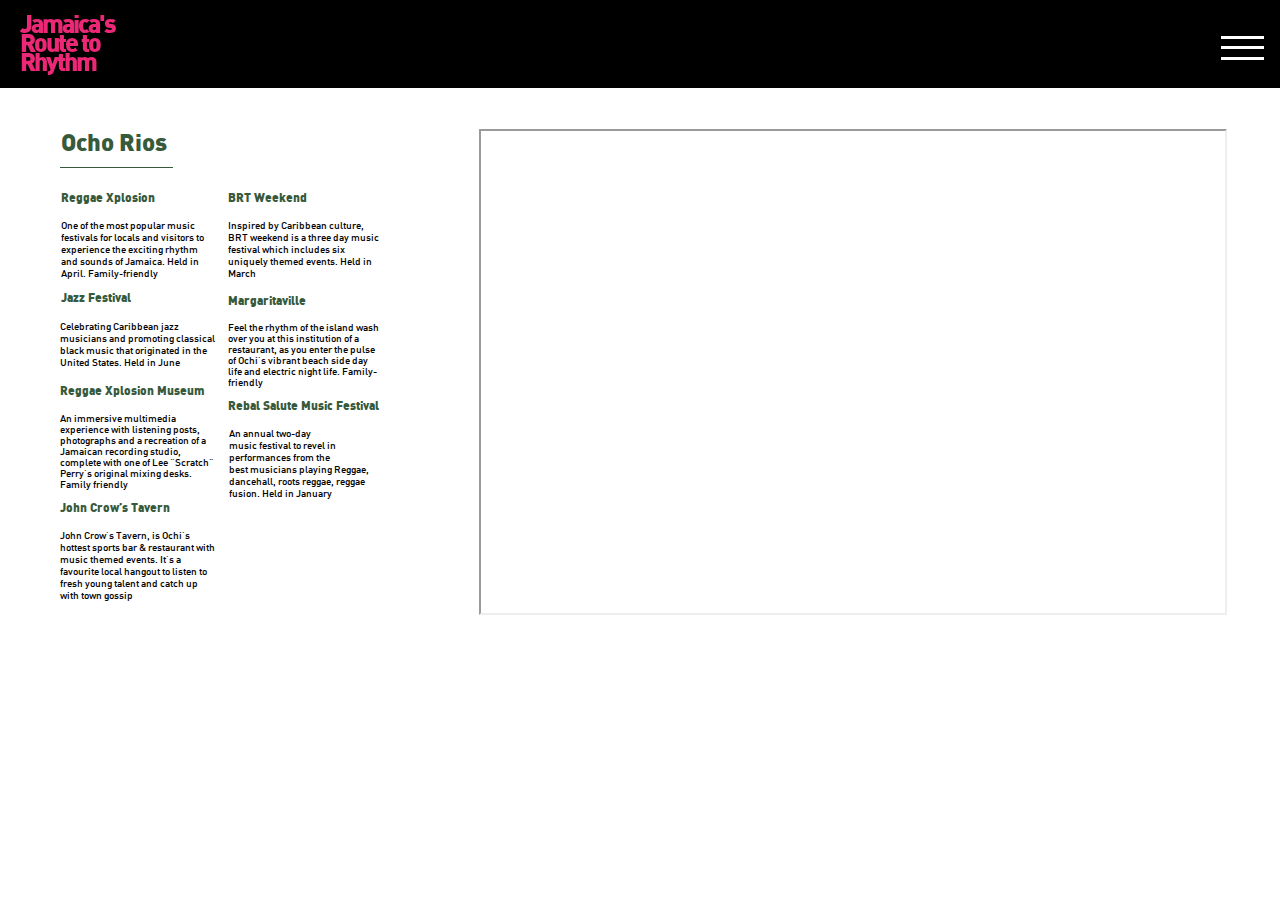
<file: ocho-rios.html>
<!DOCTYPE html>
<html class="nojs html css_verticalspacer" lang="en-GB">
 <head>

  <meta http-equiv="Content-type" content="text/html;charset=UTF-8"/>
  <meta name="generator" content="2018.0.0.379"/>
  <meta name="viewport" content="width=device-width, initial-scale=1.0"/>
  
  <script type="text/javascript">
   // Update the 'nojs'/'js' class on the html node
document.documentElement.className = document.documentElement.className.replace(/\bnojs\b/g, 'js');

// Check that all required assets are uploaded and up-to-date
if(typeof Muse == "undefined") window.Muse = {}; window.Muse.assets = {"required":["museutils.js", "museconfig.js", "jquery.watch.js", "webpro.js", "musewpslideshow.js", "jquery.museoverlay.js", "touchswipe.js", "jquery.museresponsive.js", "require.js", "ocho-rios.css"], "outOfDate":[]};
</script>
  
  <title>ocho rios</title>
  <!-- CSS -->
  <link rel="stylesheet" type="text/css" href="css/site_global.css?crc=276448201"/>
  <link rel="stylesheet" type="text/css" href="css/master_a-master.css?crc=3972747812"/>
  <link rel="stylesheet" type="text/css" href="css/ocho-rios.css?crc=30236546" id="pagesheet"/>
  <!-- IE-only CSS -->
  <!--[if lt IE 9]>
  <link rel="stylesheet" type="text/css" href="css/nomq_preview_master_a-master.css?crc=3963041740"/>
  <link rel="stylesheet" type="text/css" href="css/nomq_ocho-rios.css?crc=63343378" id="nomq_pagesheet"/>
  <![endif]-->
    <!--/*

*/
-->
 </head>
 <body>

  <div class="breakpoint active" id="bp_infinity" data-min-width="1191"><!-- responsive breakpoint node -->
   <div class="clearfix borderbox" id="page"><!-- group -->
    <div class="clearfix grpelem" id="pu99129"><!-- group -->
     <div class="browser_width shared_content" id="u99129-bw" data-content-guid="u99129-bw_content">
      <div id="u99129"><!-- simple frame --></div>
     </div>
     <div class="clearfix shared_content" id="u98134-8" data-muse-temp-textContainer-sizePolicy="true" data-muse-temp-textContainer-pinning="true" data-content-guid="u98134-8_content"><!-- content -->
      <p id="u98134-2"><span id="u98134">Jamaica's</span></p>
      <p id="u98134-4"><span id="u98134-3">Route to</span></p>
      <p id="u98134-6"><span id="u98134-5">Rhythm</span></p>
     </div>
    </div>
    <div class="clearfix grpelem" id="pu110587-4"><!-- column -->
     <div class="clearfix colelem shared_content" id="u110587-4" data-muse-temp-textContainer-sizePolicy="true" data-muse-temp-textContainer-pinning="true" data-content-guid="u110587-4_content"><!-- content -->
      <p>Ocho Rios</p>
     </div>
     <div class="colelem shared_content" id="u113271" data-content-guid="u113271_content"><!-- simple frame --></div>
     <div class="kingston-local-title clearfix colelem shared_content" id="u110561-5" data-muse-temp-textContainer-sizePolicy="true" data-muse-temp-textContainer-pinning="true" data-content-guid="u110561-5_content"><!-- content -->
      <p>Reggae Xplosion</p>
      <p>&nbsp;</p>
     </div>
     <div class="clearfix colelem shared_content" id="u110569-4" data-muse-temp-textContainer-sizePolicy="true" data-muse-temp-textContainer-pinning="true" data-content-guid="u110569-4_content"><!-- content -->
      <p>One of the most popular music festivals for locals and visitors to experience the exciting rhythm and sounds of Jamaica. Held in April. Family-friendly</p>
     </div>
     <div class="kingston-local-title clearfix colelem shared_content" id="u110568-5" data-muse-temp-textContainer-sizePolicy="true" data-muse-temp-textContainer-pinning="true" data-content-guid="u110568-5_content"><!-- content -->
      <p>Jazz Festival</p>
      <p>&nbsp;</p>
     </div>
     <div class="Kingston-description clearfix colelem shared_content" id="u110581-5" data-muse-temp-textContainer-sizePolicy="true" data-muse-temp-textContainer-pinning="true" data-content-guid="u110581-5_content"><!-- content -->
      <p>Celebrating Caribbean jazz musicians and promoting classical black music that originated in the United States. Held in June</p>
      <p>&nbsp;</p>
     </div>
     <div class="kingston-local-title clearfix colelem shared_content" id="u110562-5" data-muse-temp-textContainer-sizePolicy="true" data-muse-temp-textContainer-pinning="true" data-content-guid="u110562-5_content"><!-- content -->
      <p>Reggae Xplosion Museum</p>
      <p>&nbsp;</p>
     </div>
     <div class="descriptions-small clearfix colelem shared_content" id="u110570-5" data-muse-temp-textContainer-sizePolicy="true" data-muse-temp-textContainer-pinning="true" data-content-guid="u110570-5_content"><!-- content -->
      <p>An immersive multimedia experience with listening posts, photographs and a recreation of a Jamaican recording studio, complete with one of Lee “Scratch” Perry’s original mixing desks. Family friendly</p>
      <p>&nbsp;</p>
     </div>
     <div class="kingston-local-title clearfix colelem shared_content" id="u110565-5" data-muse-temp-textContainer-sizePolicy="true" data-muse-temp-textContainer-pinning="true" data-content-guid="u110565-5_content"><!-- content -->
      <p>John Crow’s Tavern</p>
      <p>&nbsp;</p>
     </div>
     <div class="clearfix colelem shared_content" id="u110573-5" data-muse-temp-textContainer-sizePolicy="true" data-muse-temp-textContainer-pinning="true" data-content-guid="u110573-5_content"><!-- content -->
      <p>John Crow’s Tavern, is Ochi’s hottest sports bar &amp; restaurant with music themed events. It’s a favourite local hangout to listen to fresh young talent and catch up with town gossip</p>
      <p>&nbsp;</p>
     </div>
    </div>
    <div class="clearfix grpelem" id="pu110582-5"><!-- column -->
     <div class="kingston-local-title clearfix colelem shared_content" id="u110582-5" data-muse-temp-textContainer-sizePolicy="true" data-muse-temp-textContainer-pinning="true" data-content-guid="u110582-5_content"><!-- content -->
      <p>BRT Weekend</p>
      <p>&nbsp;</p>
     </div>
     <div class="Kingston-description clearfix colelem shared_content" id="u110577-5" data-muse-temp-textContainer-sizePolicy="true" data-muse-temp-textContainer-pinning="true" data-content-guid="u110577-5_content"><!-- content -->
      <p>Inspired by Caribbean culture, BRT weekend is a three day music festival which includes six uniquely themed events. Held in March</p>
      <p>&nbsp;</p>
     </div>
     <div class="kingston-local-title clearfix colelem shared_content" id="u110586-5" data-muse-temp-textContainer-sizePolicy="true" data-muse-temp-textContainer-pinning="true" data-content-guid="u110586-5_content"><!-- content -->
      <p>Margaritaville</p>
      <p>&nbsp;</p>
     </div>
     <div class="descriptions-small clearfix colelem shared_content" id="u110576-5" data-muse-temp-textContainer-sizePolicy="true" data-muse-temp-textContainer-pinning="true" data-content-guid="u110576-5_content"><!-- content -->
      <p>Feel the rhythm of the island wash over you at this institution of a restaurant, as you enter the pulse of Ochi’s vibrant beach side day life and electric night life. Family-friendly</p>
      <p>&nbsp;</p>
     </div>
     <div class="kingston-local-title clearfix colelem shared_content" id="u110583-5" data-muse-temp-textContainer-sizePolicy="true" data-muse-temp-textContainer-pinning="true" data-content-guid="u110583-5_content"><!-- content -->
      <p>Rebal Salute Music Festival</p>
      <p>&nbsp;</p>
     </div>
     <div class="Kingston-description clearfix colelem shared_content" id="u110578-10" data-muse-temp-textContainer-sizePolicy="true" data-muse-temp-textContainer-pinning="true" data-content-guid="u110578-10_content"><!-- content -->
      <p>An annual two-day</p>
      <p>music festival to revel in</p>
      <p>performances from the</p>
      <p>best musicians playing Reggae, dancehall, roots reggae, reggae fusion. Held in January</p>
     </div>
    </div>
    <div class="clearfix grpelem" id="ppamphletu101846"><!-- column -->
     <div class="PamphletWidget clearfix allow_click_through widget_invisible colelem" id="pamphletu101846" data-visibility="changed" style="visibility:hidden" data-islightbox="true"><!-- none box -->
      <div class="ThumbGroup clearfix grpelem" data-col-pos="0" id="u101856"><!-- none box -->
       <div class="popup_anchor allow_click_through" data-col-pos="0" id="u101859popup">
        <div id="u101859-wrapper">
         <div class="Thumb popup_element clearfix" data-col-pos="0" id="u101859"><!-- column -->
          <div class="colelem shared_content" id="u104338" data-sizePolicy="fixed" data-pintopage="page_fluidx" data-content-guid="u104338_content"><!-- simple frame --></div>
          <div class="colelem shared_content" id="u104339" data-sizePolicy="fixed" data-pintopage="page_fluidx" data-content-guid="u104339_content"><!-- simple frame --></div>
          <div class="colelem shared_content" id="u104340" data-sizePolicy="fixed" data-pintopage="page_fluidx" data-content-guid="u104340_content"><!-- simple frame --></div>
         </div>
        </div>
       </div>
      </div>
      <div class="popup_anchor allow_click_through grpelem" data-col-pos="1" id="u101849popup" data-lightbox="true">
       <div class="ContainerGroup clearfix" data-col-pos="1" id="u101849"><!-- stack box -->
        <div class="Container clearfix grpelem" data-col-pos="0" id="u101852"><!-- column -->
         <a class="nonblock nontext clearfix colelem shared_content" id="u103346" href="index.html" data-content-guid="u103346_content"><!-- group --><div class="clearfix grpelem" id="u103352-4" data-muse-temp-textContainer-sizePolicy="true" data-muse-temp-textContainer-pinning="true"><!-- content --><p class="shared_content" data-content-guid="u103352-4_0_content">Home</p></div></a>
         <a class="nonblock nontext clearfix colelem shared_content" id="u103370" href="kingston.html" data-content-guid="u103370_content"><!-- group --><div class="clearfix grpelem" id="u103358-4" data-muse-temp-textContainer-sizePolicy="true" data-muse-temp-textContainer-pinning="true"><!-- content --><p class="shared_content" data-content-guid="u103358-4_0_content">Kingston</p></div></a>
         <a class="nonblock nontext clearfix colelem shared_content" id="u103391" href="montego-bay.html" data-content-guid="u103391_content"><!-- group --><div class="clearfix grpelem" id="u103379-4" data-muse-temp-textContainer-sizePolicy="true" data-muse-temp-textContainer-pinning="true"><!-- content --><p class="shared_content" data-content-guid="u103379-4_0_content">Montego Bay</p></div></a>
         <a class="nonblock nontext MuseLinkActive clearfix colelem shared_content" id="u103412" href="ocho-rios.html" data-content-guid="u103412_content"><!-- group --><div class="clearfix grpelem" id="u103400-4" data-muse-temp-textContainer-sizePolicy="true" data-muse-temp-textContainer-pinning="true"><!-- content --><p class="shared_content" data-content-guid="u103400-4_0_content">Ocho Rios</p></div></a>
         <a class="nonblock nontext clearfix colelem shared_content" id="u103433" href="negril.html" data-content-guid="u103433_content"><!-- group --><div class="clearfix grpelem" id="u103421-4" data-muse-temp-textContainer-sizePolicy="true" data-muse-temp-textContainer-pinning="true"><!-- content --><p class="shared_content" data-content-guid="u103421-4_0_content">Negril</p></div></a>
        </div>
       </div>
      </div>
      <div class="popup_anchor allow_click_through grpelem" data-col-pos="4" id="u101860popup">
       <div class="PamphletCloseButton PamphletLightboxPart popup_element clearfix" data-col-pos="4" id="u101860"><!-- group -->
        <div class="clearfix grpelem shared_content" id="u101954-4" data-muse-temp-textContainer-sizePolicy="true" data-muse-temp-textContainer-pinning="true" data-content-guid="u101954-4_content"><!-- content -->
         <p class="shared_content" data-content-guid="u101954-4_0_content">X</p>
        </div>
       </div>
      </div>
     </div>
     <div class="colelem" id="u112830"><!-- custom html -->
      <iframe src="https://www.google.co.uk/maps/d/u/1/embed?mid=1IQlpJ13r5AsHZQ7M-TpmGzdWnlGgsayH" width="744" height="482"></iframe>
     </div>
    </div>
    <div id="buttonu101520-wrapper" class="shared_content" data-content-guid="buttonu101520-wrapper_content">
     <div class="Button shared_content" id="buttonu101520" data-content-guid="buttonu101520_content"><!-- container box --></div>
    </div>
    <div class="verticalspacer" data-offset-top="617" data-content-above-spacer="617" data-content-below-spacer="124" data-sizePolicy="fixed" data-pintopage="page_fixedLeft"></div>
   </div>
  </div>
  <div class="breakpoint" id="bp_1190" data-min-width="1091" data-max-width="1190"><!-- responsive breakpoint node -->
   <div class="clearfix borderbox temp_no_id" data-orig-id="page"><!-- group -->
    <div class="clearfix grpelem shared_content" id="pu112704" data-content-guid="pu112704_content"><!-- group -->
     <div id="u112704-wrapper">
      <div id="u112704"><!-- custom html -->
       <iframe src="https://www.google.co.uk/maps/d/u/1/embed?mid=1IQlpJ13r5AsHZQ7M-TpmGzdWnlGgsayH" width="705" height="480"></iframe>
      </div>
     </div>
     <span class="browser_width placeholder" data-placeholder-for="u99129-bw_content"><!-- placeholder node --></span>
     <span class="clearfix placeholder" data-placeholder-for="u98134-8_content"><!-- placeholder node --></span>
    </div>
    <div class="clearfix grpelem temp_no_id" data-orig-id="pu110587-4"><!-- column -->
     <span class="clearfix colelem placeholder" data-placeholder-for="u110587-4_content"><!-- placeholder node --></span>
     <span class="colelem placeholder" data-placeholder-for="u113271_content"><!-- placeholder node --></span>
     <div class="clearfix colelem" id="pu110561-5"><!-- group -->
      <span class="kingston-local-title clearfix grpelem placeholder" data-placeholder-for="u110561-5_content"><!-- placeholder node --></span>
      <span class="kingston-local-title clearfix grpelem placeholder" data-placeholder-for="u110582-5_content"><!-- placeholder node --></span>
     </div>
     <div class="clearfix colelem" id="pu110569-4"><!-- group -->
      <span class="clearfix grpelem placeholder" data-placeholder-for="u110569-4_content"><!-- placeholder node --></span>
      <span class="Kingston-description clearfix grpelem placeholder" data-placeholder-for="u110577-5_content"><!-- placeholder node --></span>
     </div>
     <div class="clearfix colelem" id="pu110568-5"><!-- group -->
      <span class="kingston-local-title clearfix grpelem placeholder" data-placeholder-for="u110568-5_content"><!-- placeholder node --></span>
      <span class="kingston-local-title clearfix grpelem placeholder" data-placeholder-for="u110586-5_content"><!-- placeholder node --></span>
     </div>
     <div class="clearfix colelem" id="pu110581-5"><!-- group -->
      <span class="Kingston-description clearfix grpelem placeholder" data-placeholder-for="u110581-5_content"><!-- placeholder node --></span>
      <span class="descriptions-small clearfix grpelem placeholder" data-placeholder-for="u110576-5_content"><!-- placeholder node --></span>
     </div>
     <div class="clearfix colelem" id="ppu110562-5"><!-- group -->
      <div class="clearfix grpelem" id="pu110562-5"><!-- column -->
       <span class="kingston-local-title clearfix colelem placeholder" data-placeholder-for="u110562-5_content"><!-- placeholder node --></span>
       <span class="descriptions-small clearfix colelem placeholder" data-placeholder-for="u110570-5_content"><!-- placeholder node --></span>
      </div>
      <div class="clearfix grpelem" id="pu110583-5"><!-- column -->
       <span class="kingston-local-title clearfix colelem placeholder" data-placeholder-for="u110583-5_content"><!-- placeholder node --></span>
       <span class="Kingston-description clearfix colelem placeholder" data-placeholder-for="u110578-10_content"><!-- placeholder node --></span>
      </div>
     </div>
     <span class="kingston-local-title clearfix colelem placeholder" data-placeholder-for="u110565-5_content"><!-- placeholder node --></span>
     <span class="clearfix colelem placeholder" data-placeholder-for="u110573-5_content"><!-- placeholder node --></span>
    </div>
    <div class="PamphletWidget clearfix allow_click_through widget_invisible grpelem temp_no_id" data-visibility="changed" style="visibility:hidden" data-islightbox="true" data-orig-id="pamphletu101846"><!-- none box -->
     <div class="ThumbGroup clearfix grpelem temp_no_id" data-col-pos="0" data-orig-id="u101856"><!-- none box -->
      <div class="popup_anchor allow_click_through temp_no_id" data-col-pos="0" data-orig-id="u101859popup">
       <div class="temp_no_id" data-orig-id="u101859-wrapper">
        <div class="Thumb popup_element clearfix temp_no_id" data-col-pos="0" data-orig-id="u101859"><!-- column -->
         <span class="colelem placeholder" data-placeholder-for="u104338_content"><!-- placeholder node --></span>
         <span class="colelem placeholder" data-placeholder-for="u104339_content"><!-- placeholder node --></span>
         <span class="colelem placeholder" data-placeholder-for="u104340_content"><!-- placeholder node --></span>
        </div>
       </div>
      </div>
     </div>
     <div class="popup_anchor allow_click_through grpelem temp_no_id" data-col-pos="1" data-lightbox="true" data-orig-id="u101849popup">
      <div class="ContainerGroup clearfix temp_no_id" data-col-pos="1" data-orig-id="u101849"><!-- stack box -->
       <div class="Container clearfix grpelem temp_no_id" data-col-pos="0" data-orig-id="u101852"><!-- column -->
        <span class="nonblock nontext clearfix colelem placeholder" data-placeholder-for="u103346_content"><!-- placeholder node --></span>
        <span class="nonblock nontext clearfix colelem placeholder" data-placeholder-for="u103370_content"><!-- placeholder node --></span>
        <span class="nonblock nontext clearfix colelem placeholder" data-placeholder-for="u103391_content"><!-- placeholder node --></span>
        <span class="nonblock nontext MuseLinkActive clearfix colelem placeholder" data-placeholder-for="u103412_content"><!-- placeholder node --></span>
        <span class="nonblock nontext clearfix colelem placeholder" data-placeholder-for="u103433_content"><!-- placeholder node --></span>
       </div>
      </div>
     </div>
     <div class="popup_anchor allow_click_through grpelem temp_no_id" data-col-pos="4" data-orig-id="u101860popup">
      <div class="PamphletCloseButton PamphletLightboxPart popup_element clearfix temp_no_id" data-col-pos="4" data-orig-id="u101860"><!-- group -->
       <span class="clearfix grpelem placeholder" data-placeholder-for="u101954-4_content"><!-- placeholder node --></span>
      </div>
     </div>
    </div>
    <span class="placeholder" data-placeholder-for="buttonu101520-wrapper_content"><!-- placeholder node --></span>
    <div class="verticalspacer" data-offset-top="635" data-content-above-spacer="635" data-content-below-spacer="139" data-sizePolicy="fixed" data-pintopage="page_fixedLeft"></div>
   </div>
  </div>
  <div class="breakpoint" id="bp_1090" data-min-width="769" data-max-width="1090"><!-- responsive breakpoint node -->
   <div class="clearfix borderbox temp_no_id" data-orig-id="page"><!-- group -->
    <span class="clearfix grpelem placeholder" data-placeholder-for="pu112704_content"><!-- placeholder node --></span>
    <div class="clearfix grpelem temp_no_id" data-orig-id="pu110587-4"><!-- column -->
     <span class="clearfix colelem placeholder" data-placeholder-for="u110587-4_content"><!-- placeholder node --></span>
     <span class="colelem placeholder" data-placeholder-for="u113271_content"><!-- placeholder node --></span>
     <div class="clearfix colelem temp_no_id" data-orig-id="pu110561-5"><!-- group -->
      <span class="kingston-local-title clearfix grpelem placeholder" data-placeholder-for="u110561-5_content"><!-- placeholder node --></span>
      <span class="kingston-local-title clearfix grpelem placeholder" data-placeholder-for="u110582-5_content"><!-- placeholder node --></span>
     </div>
     <div class="clearfix colelem temp_no_id" data-orig-id="pu110569-4"><!-- group -->
      <span class="clearfix grpelem placeholder" data-placeholder-for="u110569-4_content"><!-- placeholder node --></span>
      <span class="Kingston-description clearfix grpelem placeholder" data-placeholder-for="u110577-5_content"><!-- placeholder node --></span>
     </div>
     <div class="clearfix colelem temp_no_id" data-orig-id="pu110568-5"><!-- group -->
      <span class="kingston-local-title clearfix grpelem placeholder" data-placeholder-for="u110568-5_content"><!-- placeholder node --></span>
      <span class="kingston-local-title clearfix grpelem placeholder" data-placeholder-for="u110586-5_content"><!-- placeholder node --></span>
     </div>
     <div class="clearfix colelem" id="ppu110581-5"><!-- group -->
      <div class="clearfix grpelem temp_no_id" data-orig-id="pu110581-5"><!-- column -->
       <span class="Kingston-description clearfix colelem placeholder" data-placeholder-for="u110581-5_content"><!-- placeholder node --></span>
       <span class="kingston-local-title clearfix colelem placeholder" data-placeholder-for="u110562-5_content"><!-- placeholder node --></span>
      </div>
      <span class="descriptions-small clearfix grpelem placeholder" data-placeholder-for="u110576-5_content"><!-- placeholder node --></span>
      <span class="kingston-local-title clearfix grpelem placeholder" data-placeholder-for="u110583-5_content"><!-- placeholder node --></span>
     </div>
     <div class="clearfix colelem" id="pu110570-5"><!-- group -->
      <span class="descriptions-small clearfix grpelem placeholder" data-placeholder-for="u110570-5_content"><!-- placeholder node --></span>
      <span class="Kingston-description clearfix grpelem placeholder" data-placeholder-for="u110578-10_content"><!-- placeholder node --></span>
     </div>
     <span class="kingston-local-title clearfix colelem placeholder" data-placeholder-for="u110565-5_content"><!-- placeholder node --></span>
     <span class="clearfix colelem placeholder" data-placeholder-for="u110573-5_content"><!-- placeholder node --></span>
    </div>
    <div class="Button grpelem temp_no_id" data-sizePolicy="fixed" data-pintopage="page_fluidx" data-orig-id="buttonu101520"><!-- container box --></div>
    <div id="pamphletu101846-wrapper">
     <div class="PamphletWidget clearfix allow_click_through widget_invisible temp_no_id" data-visibility="changed" style="visibility:hidden" data-islightbox="true" data-orig-id="pamphletu101846"><!-- none box -->
      <div class="ThumbGroup clearfix grpelem temp_no_id" data-col-pos="0" data-orig-id="u101856"><!-- none box -->
       <div class="popup_anchor allow_click_through grpelem temp_no_id" data-col-pos="0" data-orig-id="u101859popup">
        <div class="Thumb popup_element clearfix temp_no_id" data-col-pos="0" data-sizePolicy="fixed" data-pintopage="page_fluidx" data-orig-id="u101859"><!-- column -->
         <span class="colelem placeholder" data-placeholder-for="u104338_content"><!-- placeholder node --></span>
         <span class="colelem placeholder" data-placeholder-for="u104339_content"><!-- placeholder node --></span>
         <span class="colelem placeholder" data-placeholder-for="u104340_content"><!-- placeholder node --></span>
        </div>
       </div>
      </div>
      <div class="popup_anchor allow_click_through grpelem temp_no_id" data-col-pos="1" data-lightbox="true" data-orig-id="u101849popup">
       <div class="ContainerGroup clearfix temp_no_id" data-col-pos="1" data-orig-id="u101849"><!-- stack box -->
        <div class="Container clearfix grpelem temp_no_id" data-col-pos="0" data-orig-id="u101852"><!-- column -->
         <span class="nonblock nontext clearfix colelem placeholder" data-placeholder-for="u103346_content"><!-- placeholder node --></span>
         <span class="nonblock nontext clearfix colelem placeholder" data-placeholder-for="u103370_content"><!-- placeholder node --></span>
         <span class="nonblock nontext clearfix colelem placeholder" data-placeholder-for="u103391_content"><!-- placeholder node --></span>
         <span class="nonblock nontext MuseLinkActive clearfix colelem placeholder" data-placeholder-for="u103412_content"><!-- placeholder node --></span>
         <span class="nonblock nontext clearfix colelem placeholder" data-placeholder-for="u103433_content"><!-- placeholder node --></span>
        </div>
       </div>
      </div>
      <div class="popup_anchor allow_click_through grpelem temp_no_id" data-col-pos="4" data-orig-id="u101860popup">
       <div class="PamphletCloseButton PamphletLightboxPart popup_element clearfix temp_no_id" data-col-pos="4" data-orig-id="u101860"><!-- group -->
        <span class="clearfix grpelem placeholder" data-placeholder-for="u101954-4_content"><!-- placeholder node --></span>
       </div>
      </div>
     </div>
    </div>
    <div class="verticalspacer" data-offset-top="672" data-content-above-spacer="672" data-content-below-spacer="102" data-sizePolicy="fixed" data-pintopage="page_fixedLeft"></div>
   </div>
  </div>
  <div class="breakpoint" id="bp_768" data-min-width="376" data-max-width="768"><!-- responsive breakpoint node -->
   <div class="clearfix borderbox temp_no_id" data-orig-id="page"><!-- group -->
    <div class="clearfix grpelem" id="pu112636"><!-- group -->
     <div id="u112636-wrapper">
      <div id="u112636"><!-- custom html -->
       <iframe src="https://www.google.co.uk/maps/d/u/1/embed?mid=1IQlpJ13r5AsHZQ7M-TpmGzdWnlGgsayH" width="444" height="680"></iframe>
      </div>
     </div>
     <span class="browser_width placeholder" data-placeholder-for="u99129-bw_content"><!-- placeholder node --></span>
     <span class="clearfix placeholder" data-placeholder-for="u98134-8_content"><!-- placeholder node --></span>
    </div>
    <div class="clearfix grpelem temp_no_id" data-orig-id="pu110587-4"><!-- column -->
     <span class="clearfix colelem placeholder" data-placeholder-for="u110587-4_content"><!-- placeholder node --></span>
     <span class="colelem placeholder" data-placeholder-for="u113271_content"><!-- placeholder node --></span>
     <span class="kingston-local-title clearfix colelem placeholder" data-placeholder-for="u110561-5_content"><!-- placeholder node --></span>
     <span class="clearfix colelem placeholder" data-placeholder-for="u110569-4_content"><!-- placeholder node --></span>
     <span class="kingston-local-title clearfix colelem placeholder" data-placeholder-for="u110568-5_content"><!-- placeholder node --></span>
     <span class="Kingston-description clearfix colelem placeholder" data-placeholder-for="u110581-5_content"><!-- placeholder node --></span>
     <span class="kingston-local-title clearfix colelem placeholder" data-placeholder-for="u110562-5_content"><!-- placeholder node --></span>
     <span class="descriptions-small clearfix colelem placeholder" data-placeholder-for="u110570-5_content"><!-- placeholder node --></span>
     <span class="kingston-local-title clearfix colelem placeholder" data-placeholder-for="u110565-5_content"><!-- placeholder node --></span>
     <span class="clearfix colelem placeholder" data-placeholder-for="u110573-5_content"><!-- placeholder node --></span>
     <span class="kingston-local-title clearfix colelem placeholder" data-placeholder-for="u110582-5_content"><!-- placeholder node --></span>
     <span class="Kingston-description clearfix colelem placeholder" data-placeholder-for="u110577-5_content"><!-- placeholder node --></span>
     <span class="kingston-local-title clearfix colelem placeholder" data-placeholder-for="u110586-5_content"><!-- placeholder node --></span>
     <span class="descriptions-small clearfix colelem placeholder" data-placeholder-for="u110576-5_content"><!-- placeholder node --></span>
     <span class="kingston-local-title clearfix colelem placeholder" data-placeholder-for="u110583-5_content"><!-- placeholder node --></span>
     <span class="Kingston-description clearfix colelem placeholder" data-placeholder-for="u110578-10_content"><!-- placeholder node --></span>
    </div>
    <div class="clearfix grpelem" id="pbuttonu101520"><!-- group -->
     <span class="Button grpelem placeholder" data-placeholder-for="buttonu101520_content"><!-- placeholder node --></span>
     <div class="PamphletWidget clearfix allow_click_through widget_invisible grpelem temp_no_id" data-visibility="changed" style="visibility:hidden" data-islightbox="true" data-orig-id="pamphletu101846"><!-- none box -->
      <div class="ThumbGroup clearfix grpelem temp_no_id" data-col-pos="0" data-orig-id="u101856"><!-- none box -->
       <div class="popup_anchor allow_click_through grpelem temp_no_id" data-col-pos="0" data-orig-id="u101859popup">
        <div class="Thumb popup_element clearfix temp_no_id" data-col-pos="0" data-sizePolicy="fixed" data-pintopage="page_fluidx" data-orig-id="u101859"><!-- column -->
         <span class="colelem placeholder" data-placeholder-for="u104338_content"><!-- placeholder node --></span>
         <span class="colelem placeholder" data-placeholder-for="u104339_content"><!-- placeholder node --></span>
         <span class="colelem placeholder" data-placeholder-for="u104340_content"><!-- placeholder node --></span>
        </div>
       </div>
      </div>
      <div class="popup_anchor allow_click_through grpelem temp_no_id" data-col-pos="1" data-lightbox="true" data-orig-id="u101849popup">
       <div class="ContainerGroup clearfix temp_no_id" data-col-pos="1" data-orig-id="u101849"><!-- stack box -->
        <div class="Container clearfix grpelem temp_no_id" data-col-pos="0" data-orig-id="u101852"><!-- column -->
         <a class="nonblock nontext clearfix colelem temp_no_id" href="index.html" data-orig-id="u103346"><!-- group --><div class="clearfix grpelem temp_no_id" data-sizePolicy="fixed" data-pintopage="page_fluidx" data-orig-id="u103352-4"><!-- content --><span class="placeholder" data-placeholder-for="u103352-4_0_content"><!-- placeholder node --></span></div></a>
         <a class="nonblock nontext clearfix colelem temp_no_id" href="kingston.html" data-orig-id="u103370"><!-- group --><div class="clearfix grpelem temp_no_id" data-sizePolicy="fixed" data-pintopage="page_fluidx" data-orig-id="u103358-4"><!-- content --><span class="placeholder" data-placeholder-for="u103358-4_0_content"><!-- placeholder node --></span></div></a>
         <a class="nonblock nontext clearfix colelem temp_no_id" href="montego-bay.html" data-orig-id="u103391"><!-- group --><div class="clearfix grpelem temp_no_id" data-sizePolicy="fixed" data-pintopage="page_fluidx" data-orig-id="u103379-4"><!-- content --><span class="placeholder" data-placeholder-for="u103379-4_0_content"><!-- placeholder node --></span></div></a>
         <a class="nonblock nontext MuseLinkActive clearfix colelem temp_no_id" href="ocho-rios.html" data-orig-id="u103412"><!-- group --><div class="clearfix grpelem temp_no_id" data-sizePolicy="fixed" data-pintopage="page_fluidx" data-orig-id="u103400-4"><!-- content --><span class="placeholder" data-placeholder-for="u103400-4_0_content"><!-- placeholder node --></span></div></a>
         <a class="nonblock nontext clearfix colelem temp_no_id" href="negril.html" data-orig-id="u103433"><!-- group --><div class="clearfix grpelem temp_no_id" data-sizePolicy="fixed" data-pintopage="page_fluidx" data-orig-id="u103421-4"><!-- content --><span class="placeholder" data-placeholder-for="u103421-4_0_content"><!-- placeholder node --></span></div></a>
        </div>
       </div>
      </div>
      <div class="popup_anchor allow_click_through grpelem temp_no_id" data-col-pos="4" data-orig-id="u101860popup">
       <div class="PamphletCloseButton PamphletLightboxPart popup_element clearfix temp_no_id" data-col-pos="4" data-sizePolicy="fixed" data-pintopage="page_fluidx" data-orig-id="u101860"><!-- group -->
        <div class="clearfix grpelem temp_no_id" data-sizePolicy="fixed" data-pintopage="page_fluidx" data-orig-id="u101954-4"><!-- content -->
         <span class="placeholder" data-placeholder-for="u101954-4_0_content"><!-- placeholder node --></span>
        </div>
       </div>
      </div>
     </div>
    </div>
    <div class="verticalspacer" data-offset-top="1031" data-content-above-spacer="1030" data-content-below-spacer="88" data-sizePolicy="fixed" data-pintopage="page_fixedLeft"></div>
   </div>
  </div>
  <div class="breakpoint" id="bp_375" data-max-width="375"><!-- responsive breakpoint node -->
   <div class="clearfix borderbox temp_no_id" data-orig-id="page"><!-- group -->
    <div class="clearfix grpelem temp_no_id" data-orig-id="pu99129"><!-- group -->
     <span class="browser_width placeholder" data-placeholder-for="u99129-bw_content"><!-- placeholder node --></span>
     <span class="clearfix placeholder" data-placeholder-for="u98134-8_content"><!-- placeholder node --></span>
     <span class="placeholder" data-placeholder-for="buttonu101520-wrapper_content"><!-- placeholder node --></span>
    </div>
    <div class="clearfix grpelem temp_no_id" data-orig-id="ppamphletu101846"><!-- column -->
     <div class="PamphletWidget clearfix allow_click_through widget_invisible colelem temp_no_id" data-visibility="changed" style="visibility:hidden" data-islightbox="true" data-orig-id="pamphletu101846"><!-- none box -->
      <div class="ThumbGroup clearfix grpelem temp_no_id" data-col-pos="0" data-orig-id="u101856"><!-- none box -->
       <div class="popup_anchor allow_click_through grpelem temp_no_id" data-col-pos="0" data-orig-id="u101859popup">
        <div class="Thumb popup_element clearfix temp_no_id" data-col-pos="0" data-orig-id="u101859"><!-- column -->
         <div class="colelem temp_no_id" data-sizePolicy="fixed" data-pintopage="page_fixedRight" data-orig-id="u104338"><!-- simple frame --></div>
         <div class="colelem temp_no_id" data-sizePolicy="fixed" data-pintopage="page_fixedRight" data-orig-id="u104339"><!-- simple frame --></div>
         <div class="colelem temp_no_id" data-sizePolicy="fixed" data-pintopage="page_fixedRight" data-orig-id="u104340"><!-- simple frame --></div>
        </div>
       </div>
      </div>
      <div class="popup_anchor allow_click_through grpelem temp_no_id" data-col-pos="1" data-lightbox="true" data-orig-id="u101849popup">
       <div class="ContainerGroup clearfix temp_no_id" data-col-pos="1" data-orig-id="u101849"><!-- stack box -->
        <div class="Container clearfix grpelem temp_no_id" data-col-pos="0" data-orig-id="u101852"><!-- column -->
         <a class="nonblock nontext clearfix colelem temp_no_id" href="index.html" data-orig-id="u103346"><!-- group --><div class="clearfix grpelem temp_no_id" data-sizePolicy="fixed" data-pintopage="page_fluidx" data-orig-id="u103352-4"><!-- content --><span class="placeholder" data-placeholder-for="u103352-4_0_content"><!-- placeholder node --></span></div></a>
         <a class="nonblock nontext clearfix colelem temp_no_id" href="kingston.html" data-orig-id="u103370"><!-- group --><div class="clearfix grpelem temp_no_id" data-sizePolicy="fixed" data-pintopage="page_fluidx" data-orig-id="u103358-4"><!-- content --><span class="placeholder" data-placeholder-for="u103358-4_0_content"><!-- placeholder node --></span></div></a>
         <a class="nonblock nontext clearfix colelem temp_no_id" href="montego-bay.html" data-orig-id="u103391"><!-- group --><div class="clearfix grpelem temp_no_id" data-sizePolicy="fixed" data-pintopage="page_fluidx" data-orig-id="u103379-4"><!-- content --><span class="placeholder" data-placeholder-for="u103379-4_0_content"><!-- placeholder node --></span></div></a>
         <a class="nonblock nontext MuseLinkActive clearfix colelem temp_no_id" href="ocho-rios.html" data-orig-id="u103412"><!-- group --><div class="clearfix grpelem temp_no_id" data-sizePolicy="fixed" data-pintopage="page_fluidx" data-orig-id="u103400-4"><!-- content --><span class="placeholder" data-placeholder-for="u103400-4_0_content"><!-- placeholder node --></span></div></a>
         <a class="nonblock nontext clearfix colelem temp_no_id" href="negril.html" data-orig-id="u103433"><!-- group --><div class="clearfix grpelem temp_no_id" data-sizePolicy="fixed" data-pintopage="page_fluidx" data-orig-id="u103421-4"><!-- content --><span class="placeholder" data-placeholder-for="u103421-4_0_content"><!-- placeholder node --></span></div></a>
        </div>
       </div>
      </div>
      <div class="popup_anchor allow_click_through grpelem temp_no_id" data-col-pos="4" data-orig-id="u101860popup">
       <div class="PamphletCloseButton PamphletLightboxPart popup_element clearfix temp_no_id" data-col-pos="4" data-sizePolicy="fixed" data-pintopage="page_fluidx" data-orig-id="u101860"><!-- group -->
        <div class="clearfix grpelem temp_no_id" data-sizePolicy="fixed" data-pintopage="page_fluidx" data-orig-id="u101954-4"><!-- content -->
         <span class="placeholder" data-placeholder-for="u101954-4_0_content"><!-- placeholder node --></span>
        </div>
       </div>
      </div>
     </div>
     <div class="colelem" id="u112626"><!-- custom html -->
      <iframe src="https://www.google.co.uk/maps/d/u/1/embed?mid=1IQlpJ13r5AsHZQ7M-TpmGzdWnlGgsayH" width="300" height="482"></iframe>
     </div>
     <span class="clearfix colelem placeholder" data-placeholder-for="u110587-4_content"><!-- placeholder node --></span>
     <span class="colelem placeholder" data-placeholder-for="u113271_content"><!-- placeholder node --></span>
     <div class="clearfix colelem temp_no_id" data-orig-id="pu110561-5"><!-- group -->
      <span class="kingston-local-title clearfix grpelem placeholder" data-placeholder-for="u110561-5_content"><!-- placeholder node --></span>
      <span class="kingston-local-title clearfix grpelem placeholder" data-placeholder-for="u110582-5_content"><!-- placeholder node --></span>
     </div>
     <div class="clearfix colelem temp_no_id" data-orig-id="pu110569-4"><!-- group -->
      <span class="clearfix grpelem placeholder" data-placeholder-for="u110569-4_content"><!-- placeholder node --></span>
      <span class="Kingston-description clearfix grpelem placeholder" data-placeholder-for="u110577-5_content"><!-- placeholder node --></span>
     </div>
     <div class="clearfix colelem temp_no_id" data-orig-id="pu110568-5"><!-- group -->
      <span class="kingston-local-title clearfix grpelem placeholder" data-placeholder-for="u110568-5_content"><!-- placeholder node --></span>
      <span class="kingston-local-title clearfix grpelem placeholder" data-placeholder-for="u110586-5_content"><!-- placeholder node --></span>
     </div>
     <div class="clearfix colelem temp_no_id" data-orig-id="ppu110581-5"><!-- group -->
      <div class="clearfix grpelem temp_no_id" data-orig-id="pu110581-5"><!-- column -->
       <span class="Kingston-description clearfix colelem placeholder" data-placeholder-for="u110581-5_content"><!-- placeholder node --></span>
       <span class="kingston-local-title clearfix colelem placeholder" data-placeholder-for="u110583-5_content"><!-- placeholder node --></span>
       <span class="Kingston-description clearfix colelem placeholder" data-placeholder-for="u110578-10_content"><!-- placeholder node --></span>
       <span class="kingston-local-title clearfix colelem placeholder" data-placeholder-for="u110565-5_content"><!-- placeholder node --></span>
      </div>
      <div class="clearfix grpelem" id="pu110576-5"><!-- column -->
       <span class="descriptions-small clearfix colelem placeholder" data-placeholder-for="u110576-5_content"><!-- placeholder node --></span>
       <span class="kingston-local-title clearfix colelem placeholder" data-placeholder-for="u110562-5_content"><!-- placeholder node --></span>
       <span class="descriptions-small clearfix colelem placeholder" data-placeholder-for="u110570-5_content"><!-- placeholder node --></span>
      </div>
     </div>
     <span class="clearfix colelem placeholder" data-placeholder-for="u110573-5_content"><!-- placeholder node --></span>
    </div>
    <div class="verticalspacer" data-offset-top="1111" data-content-above-spacer="1111" data-content-below-spacer="30" data-sizePolicy="fixed" data-pintopage="page_fixedLeft"></div>
   </div>
  </div>
  <!-- Other scripts -->
  <script type="text/javascript">
   // Decide weather to suppress missing file error or not based on preference setting
var suppressMissingFileError = false
</script>
  <script type="text/javascript">
   window.Muse.assets.check=function(d){if(!window.Muse.assets.checked){window.Muse.assets.checked=!0;var b={},c=function(a,b){if(window.getComputedStyle){var c=window.getComputedStyle(a,null);return c&&c.getPropertyValue(b)||c&&c[b]||""}if(document.documentElement.currentStyle)return(c=a.currentStyle)&&c[b]||a.style&&a.style[b]||"";return""},a=function(a){if(a.match(/^rgb/))return a=a.replace(/\s+/g,"").match(/([\d\,]+)/gi)[0].split(","),(parseInt(a[0])<<16)+(parseInt(a[1])<<8)+parseInt(a[2]);if(a.match(/^\#/))return parseInt(a.substr(1),
16);return 0},g=function(g){for(var f=document.getElementsByTagName("link"),h=0;h<f.length;h++)if("text/css"==f[h].type){var i=(f[h].href||"").match(/\/?css\/([\w\-]+\.css)\?crc=(\d+)/);if(!i||!i[1]||!i[2])break;b[i[1]]=i[2]}f=document.createElement("div");f.className="version";f.style.cssText="display:none; width:1px; height:1px;";document.getElementsByTagName("body")[0].appendChild(f);for(h=0;h<Muse.assets.required.length;){var i=Muse.assets.required[h],l=i.match(/([\w\-\.]+)\.(\w+)$/),k=l&&l[1]?
l[1]:null,l=l&&l[2]?l[2]:null;switch(l.toLowerCase()){case "css":k=k.replace(/\W/gi,"_").replace(/^([^a-z])/gi,"_$1");f.className+=" "+k;k=a(c(f,"color"));l=a(c(f,"backgroundColor"));k!=0||l!=0?(Muse.assets.required.splice(h,1),"undefined"!=typeof b[i]&&(k!=b[i]>>>24||l!=(b[i]&16777215))&&Muse.assets.outOfDate.push(i)):h++;f.className="version";break;case "js":h++;break;default:throw Error("Unsupported file type: "+l);}}d?d().jquery!="1.8.3"&&Muse.assets.outOfDate.push("jquery-1.8.3.min.js"):Muse.assets.required.push("jquery-1.8.3.min.js");
f.parentNode.removeChild(f);if(Muse.assets.outOfDate.length||Muse.assets.required.length)f="Some files on the server may be missing or incorrect. Clear browser cache and try again. If the problem persists please contact website author.",g&&Muse.assets.outOfDate.length&&(f+="\nOut of date: "+Muse.assets.outOfDate.join(",")),g&&Muse.assets.required.length&&(f+="\nMissing: "+Muse.assets.required.join(",")),suppressMissingFileError?(f+="\nUse SuppressMissingFileError key in AppPrefs.xml to show missing file error pop up.",console.log(f)):alert(f)};location&&location.search&&location.search.match&&location.search.match(/muse_debug/gi)?
setTimeout(function(){g(!0)},5E3):g()}};
var muse_init=function(){require.config({baseUrl:""});require(["jquery","museutils","whatinput","jquery.watch","webpro","musewpslideshow","jquery.museoverlay","touchswipe","jquery.museresponsive"],function(d){var $ = d;$(document).ready(function(){try{
window.Muse.assets.check($);/* body */
Muse.Utils.transformMarkupToFixBrowserProblemsPreInit();/* body */
Muse.Utils.detectScreenResolution();/* HiDPI screens */
Muse.Utils.prepHyperlinks(true);/* body */
Muse.Utils.resizeHeight('.popup_anchor.allow_click_through');/* resize height */
Muse.Utils.makeButtonsVisibleAfterSettingMinWidth();/* body */
Muse.Utils.initWidget('#pamphletu101846', ['#bp_infinity', '#bp_1190', '#bp_1090', '#bp_768', '#bp_375'], function(elem) { return new WebPro.Widget.ContentSlideShow(elem, {contentLayout_runtime:'lightbox',event:'click',deactivationEvent:'none',autoPlay:false,displayInterval:3000,transitionStyle:'fading',transitionDuration:500,hideAllContentsFirst:false,shuffle:false,enableSwipe:true,resumeAutoplay:true,resumeAutoplayInterval:3000,playOnce:false,autoActivate_runtime:false,isResponsive:true}); });/* #pamphletu101846 */
Muse.Utils.fullPage('#page');/* 100% height page */
$( '.breakpoint' ).registerBreakpoint();/* Register breakpoints */
Muse.Utils.transformMarkupToFixBrowserProblems();/* body */
}catch(b){if(b&&"function"==typeof b.notify?b.notify():Muse.Assert.fail("Error calling selector function: "+b),false)throw b;}})})};

</script>
  <!-- RequireJS script -->
  <script src="scripts/require.js?crc=4157109226" type="text/javascript" async data-main="scripts/museconfig.js?crc=380897831" onload="if (requirejs) requirejs.onError = function(requireType, requireModule) { if (requireType && requireType.toString && requireType.toString().indexOf && 0 <= requireType.toString().indexOf('#scripterror')) window.Muse.assets.check(); }" onerror="window.Muse.assets.check();"></script>
   </body>
</html>
</file>
<file: css/site_global.css>
html{min-height:100%;min-width:100%;-ms-text-size-adjust:none;}body,div,dl,dt,dd,ul,ol,li,nav,h1,h2,h3,h4,h5,h6,pre,code,form,fieldset,legend,input,button,textarea,p,blockquote,th,td,a{margin:0px;padding:0px;border-width:0px;border-style:solid;border-color:transparent;-webkit-transform-origin:left top;-ms-transform-origin:left top;-o-transform-origin:left top;transform-origin:left top;background-repeat:no-repeat;}button.submit-btn{-moz-box-sizing:content-box;-webkit-box-sizing:content-box;box-sizing:content-box;}.transition{-webkit-transition-property:background-image,background-position,background-color,border-color,border-radius,color,font-size,font-style,font-weight,letter-spacing,line-height,text-align,box-shadow,text-shadow,opacity;transition-property:background-image,background-position,background-color,border-color,border-radius,color,font-size,font-style,font-weight,letter-spacing,line-height,text-align,box-shadow,text-shadow,opacity;}.transition *{-webkit-transition:inherit;transition:inherit;}table{border-collapse:collapse;border-spacing:0px;}fieldset,img{border:0px;border-style:solid;-webkit-transform-origin:left top;-ms-transform-origin:left top;-o-transform-origin:left top;transform-origin:left top;}address,caption,cite,code,dfn,em,strong,th,var,optgroup{font-style:inherit;font-weight:inherit;}del,ins{text-decoration:none;}li{list-style:none;}caption,th{text-align:left;}h1,h2,h3,h4,h5,h6{font-size:100%;font-weight:inherit;}input,button,textarea,select,optgroup,option{font-family:inherit;font-size:inherit;font-style:inherit;font-weight:inherit;}.form-grp input,.form-grp textarea{-webkit-appearance:none;-webkit-border-radius:0;}body{font-family:Arial, Helvetica Neue, Helvetica, sans-serif;text-align:left;font-size:14px;line-height:17px;word-wrap:break-word;text-rendering:optimizeLegibility;-moz-font-feature-settings:'liga';-ms-font-feature-settings:'liga';-webkit-font-feature-settings:'liga';font-feature-settings:'liga';}a:link{color:#0000FF;text-decoration:underline;}a:visited{color:#800080;text-decoration:underline;}a:hover{color:#0000FF;text-decoration:underline;}a:active{color:#EE0000;text-decoration:underline;}a.nontext{color:black;text-decoration:none;font-style:normal;font-weight:normal;}.normal_text{color:#000000;direction:ltr;font-family:Arial, Helvetica Neue, Helvetica, sans-serif;font-size:14px;font-style:normal;font-weight:normal;letter-spacing:0px;line-height:17px;text-align:left;text-decoration:none;text-indent:0px;text-transform:none;vertical-align:0px;padding:0px;}.muse1,.muse2,.muse3,.muse4,.muse5,.muse6,.muse7,.muse8,.muse15,.muse14,.muse16,.muse17{font-family:Arial, Helvetica Neue, Helvetica, sans-serif;font-size:14px;padding:0px;}.muse18{color:#FFFFFF;font-family:arimo, sans-serif;font-size:20px;font-weight:400;line-height:19px;padding:0px;}.muse19{color:#F06392;font-family:cabin, sans-serif;font-size:14px;font-weight:500;padding:0px;}.fantasique{font-family:'__Bitstream Vera Sans Mono_5';font-size:11px;font-weight:400;letter-spacing:-1px;line-height:12px;padding:0px;}.Paragraph-Style,.kingston-local-title{color:#000000;font-family:'__DIN-Black_5';font-size:12px;font-weight:400;padding:0px;}.Kingston-description{color:#000000;font-family:'__DIN Medium_5';font-size:12px;font-weight:500;padding:0px;}.descriptions-small{color:#000000;font-family:'__DIN Medium_5';font-size:10px;font-weight:500;line-height:11px;padding:0px;}.cabin{color:#9500FF;font-family:cabin, sans-serif;font-size:60px;font-weight:400;}.IBM-regular{color:#000000;font-family:'__IBM Plex Mono Medium_5';font-weight:500;}.list0 li:before{position:absolute;right:100%;letter-spacing:0px;text-decoration:none;font-weight:normal;font-style:normal;}.rtl-list li:before{right:auto;left:100%;}.nls-None > li:before,.nls-None .list3 > li:before,.nls-None .list6 > li:before{margin-right:6px;content:'•';}.nls-None .list1 > li:before,.nls-None .list4 > li:before,.nls-None .list7 > li:before{margin-right:6px;content:'○';}.nls-None,.nls-None .list1,.nls-None .list2,.nls-None .list3,.nls-None .list4,.nls-None .list5,.nls-None .list6,.nls-None .list7,.nls-None .list8{padding-left:34px;}.nls-None.rtl-list,.nls-None .list1.rtl-list,.nls-None .list2.rtl-list,.nls-None .list3.rtl-list,.nls-None .list4.rtl-list,.nls-None .list5.rtl-list,.nls-None .list6.rtl-list,.nls-None .list7.rtl-list,.nls-None .list8.rtl-list{padding-left:0px;padding-right:34px;}.nls-None .list2 > li:before,.nls-None .list5 > li:before,.nls-None .list8 > li:before{margin-right:6px;content:'-';}.nls-None.rtl-list > li:before,.nls-None .list1.rtl-list > li:before,.nls-None .list2.rtl-list > li:before,.nls-None .list3.rtl-list > li:before,.nls-None .list4.rtl-list > li:before,.nls-None .list5.rtl-list > li:before,.nls-None .list6.rtl-list > li:before,.nls-None .list7.rtl-list > li:before,.nls-None .list8.rtl-list > li:before{margin-right:0px;margin-left:6px;}.TabbedPanelsTab{white-space:nowrap;}.MenuBar .MenuBarView,.MenuBar .SubMenuView{display:block;list-style:none;}.MenuBar .SubMenu{display:none;position:absolute;}.NoWrap{white-space:nowrap;word-wrap:normal;}.rootelem{margin-left:auto;margin-right:auto;}.colelem{display:inline;float:left;clear:both;}.clearfix:after{content:"\0020";visibility:hidden;display:block;height:0px;clear:both;}*:first-child+html .clearfix{zoom:1;}.clip_frame{overflow:hidden;}.popup_anchor{position:relative;width:0px;height:0px;}.allow_click_through *{pointer-events:auto;}.popup_element{z-index:100000;}.svg{display:block;vertical-align:top;}span.wrap{content:'';clear:left;display:block;}span.actAsInlineDiv{display:inline-block;}.position_content,.excludeFromNormalFlow{float:left;}.preload_images{position:absolute;overflow:hidden;left:-9999px;top:-9999px;height:1px;width:1px;}.preload{height:1px;width:1px;}.animateStates{-webkit-transition:0.3s ease-in-out;-moz-transition:0.3s ease-in-out;-o-transition:0.3s ease-in-out;transition:0.3s ease-in-out;}[data-whatinput="mouse"] *:focus,[data-whatinput="touch"] *:focus,input:focus,textarea:focus{outline:none;}textarea{resize:none;overflow:auto;}.allow_click_through,.fld-prompt{pointer-events:none;}.wrapped-input{position:absolute;top:0px;left:0px;background:transparent;border:none;}.submit-btn{z-index:50000;cursor:pointer;}.anchor_item{width:22px;height:18px;}.MenuBar .SubMenuVisible,.MenuBarVertical .SubMenuVisible,.MenuBar .SubMenu .SubMenuVisible,.popup_element.Active,span.actAsPara,.actAsDiv,a.nonblock.nontext,img.block{display:block;}.widget_invisible,.js .invi,.js .mse_pre_init{visibility:hidden;}.ose_ei{visibility:hidden;z-index:0;}.no_vert_scroll{overflow-y:hidden;}.always_vert_scroll{overflow-y:scroll;}.always_horz_scroll{overflow-x:scroll;}.fullscreen{overflow:hidden;left:0px;top:0px;position:fixed;height:100%;width:100%;-moz-box-sizing:border-box;-webkit-box-sizing:border-box;-ms-box-sizing:border-box;box-sizing:border-box;}.fullwidth{position:absolute;}.borderbox{-moz-box-sizing:border-box;-webkit-box-sizing:border-box;-ms-box-sizing:border-box;box-sizing:border-box;}.scroll_wrapper{position:absolute;overflow:auto;left:0px;right:0px;top:0px;bottom:0px;padding-top:0px;padding-bottom:0px;margin-top:0px;margin-bottom:0px;}.browser_width > *{position:absolute;left:0px;right:0px;}.grpelem,.accordion_wrapper{display:inline;float:left;}.fld-checkbox input[type=checkbox],.fld-radiobutton input[type=radio]{position:absolute;overflow:hidden;clip:rect(0px, 0px, 0px, 0px);height:1px;width:1px;margin:-1px;padding:0px;border:0px;}.fld-checkbox input[type=checkbox] + label,.fld-radiobutton input[type=radio] + label{display:inline-block;background-repeat:no-repeat;cursor:pointer;float:left;width:100%;height:100%;}.pointer_cursor,.fld-recaptcha-mode,.fld-recaptcha-refresh,.fld-recaptcha-help{cursor:pointer;}p,h1,h2,h3,h4,h5,h6,ol,ul,span.actAsPara{max-height:1000000px;}.superscript{vertical-align:super;font-size:66%;line-height:0px;}.subscript{vertical-align:sub;font-size:66%;line-height:0px;}.horizontalSlideShow{-ms-touch-action:pan-y;touch-action:pan-y;}.verticalSlideShow{-ms-touch-action:pan-x;touch-action:pan-x;}.colelem100,.verticalspacer{clear:both;}.list0 li,.MenuBar .MenuItemContainer,.SlideShowContentPanel .fullscreen img,.css_verticalspacer .verticalspacer{position:relative;}.popup_element.Inactive,.js .disn,.js .an_invi,.hidden,.breakpoint{display:none;}#muse_css_mq{position:absolute;display:none;background-color:#FFFFFE;}.fluid_height_spacer{width:0.01px;}.muse_check_css{display:none;position:fixed;}@media screen and (-webkit-min-device-pixel-ratio:0){body{text-rendering:auto;}}
</file>
<file: css/master_a-master.css>
#u99129{background-color:#000000;}#u98134-8{color:#EA2876;background-color:transparent;font-family:'__DIN-Black_5';font-weight:400;}#u98134,#u98134-3,#u98134-5{letter-spacing:-2px;}#u104338,#u104339,#u104340{background-color:#FFFFFF;}#u101859,#u101849{border-width:0px;background-color:transparent;}#u101852{border-width:0px;background-color:#000000;}#u103346,#u103370,#u103391,#u103412,#u103433{background-color:transparent;}#u103352-4,#u103358-4,#u103379-4,#u103400-4,#u103421-4{line-height:18px;color:#FFFFFF;background-color:transparent;font-size:15px;text-align:center;font-family:'__DIN Medium_5';font-weight:500;}#u101860{border-color:#000000;border-width:1px;background-color:transparent;border-style:solid;}#u101954-4{line-height:25px;color:#FFFFFF;background-color:transparent;font-size:21px;text-align:center;font-family:'__DIN Medium_5';font-weight:500;}.PamphletWidget .ThumbGroup .Thumb,.PamphletNextButton,.PamphletPrevButton,.PamphletCloseButton{cursor:pointer;}@media (min-width: 1091px), print{#u98134-8{font-size:25px;line-height:19px;}}@media (min-width: 769px) and (max-width: 1090px){#u98134-8{font-size:30px;line-height:23px;}}@media (min-width: 376px) and (max-width: 768px){#u98134-8{font-size:21px;line-height:17px;}}@media (max-width: 375px){#u98134-8{font-size:17px;line-height:13px;}}@media (min-width: 1191px), print{#u98134-8{font-size:25px;line-height:19px;}}@media (min-width: 1091px) and (max-width: 1190px){#u98134-8{font-size:25px;line-height:19px;}}
</file>
<file: css/index.css>
.version.index{color:#000008;background-color:#DD083E;}@font-face{font-family:'__DIN Medium_5';src:url('../fonts/din_medium-webfont.eot');src:local('☺'), url('../fonts/din_medium-webfont.woff') format('woff'), url('../fonts/din_medium-webfont.svg') format('svg');font-weight:500;font-style:normal;}@font-face{font-family:'__DIN Alternate Medium_5';src:url('../fonts/din_alternate_medium-webfont.eot');src:local('☺'), url('../fonts/din_alternate_medium-webfont.woff') format('woff'), url('../fonts/din_alternate_medium-webfont.svg') format('svg');font-weight:500;font-style:normal;}@font-face{font-family:'__DIN-Black_5';src:url('../fonts/din_black-webfont.eot');src:local('☺'), url('../fonts/din_black-webfont.woff') format('woff'), url('../fonts/din_black-webfont.svg') format('svg');font-weight:400;font-style:normal;}#page{background-image:none;background-color:transparent;margin-left:auto;border-color:#000000;border-width:0px;margin-right:auto;width:100%;z-index:1;}#pu99129{height:0px;margin-right:-10000px;}#u99129{top:0px;position:fixed;}#u98134-8{position:fixed;}.ie #buttonu101520{-ms-filter:"progid:DXImageTransform.Microsoft.Alpha(Opacity=1)";background-color:#FFFFFF;opacity:0.01;filter:alpha(opacity=1);}#u101856{margin-right:-10000px;position:relative;}#u104338{height:3px;position:relative;}#u101859.PamphletThumbSelected #u104338{height:3px;margin-bottom:0px;margin-right:0px;margin-top:0px;min-height:0px;}#u104339{height:3px;position:relative;margin-top:7px;}#u101859.PamphletThumbSelected #u104339{height:3px;margin-bottom:0px;margin-right:0px;margin-top:7px;min-height:0px;}#u104340{height:3px;position:relative;margin-top:8px;}#u101859.PamphletThumbSelected #u104340{height:3px;margin-bottom:0px;margin-right:0px;margin-top:8px;min-height:0px;}#u101849{width:100%;position:absolute;}#u101849popup{margin-right:-10000px;}#u101852{margin-right:-10000px;padding-top:122px;position:relative;width:100%;}#u103346{position:relative;padding-bottom:3px;}#u103370,#u103391,#u103412{padding-bottom:3px;position:relative;margin-top:15px;}#u103433{padding-bottom:3px;position:relative;margin-top:18px;}#u103352-4,#u103358-4,#u103379-4,#u103400-4,#u103421-4{margin-right:-10000px;position:relative;margin-top:4px;min-height:19px;}#u101860{position:absolute;}#u101954-4{margin-right:-10000px;position:relative;min-height:24px;}#u101860popup{height:34px;margin-right:-10000px;}#u108434-85{color:#FFFFFF;background-color:transparent;position:relative;font-family:'__DIN Alternate Medium_5';font-weight:500;}.html{background-color:#000000;}#buttonu101520,#pamphletu101846,body{position:relative;}@media (min-width: 1091px), print{#muse_css_mq{background-color:#FFFFFF;}#bp_infinity.active{display:block;}#page{min-height:740px;max-width:1366px;}#pu99129{z-index:113;width:0.01px;padding-bottom:88px;}#u99129{z-index:113;height:88px;}#u99129-bw{z-index:113;}#u98134-8{z-index:114;width:328px;min-height:60px;top:13px;left:20px;}#u108434-85{z-index:2;min-height:465px;letter-spacing:-2px;font-size:57px;line-height:54px;margin-right:-10000px;margin-top:108px;width:42.46%;left:4.69%;}#pu106128-4{z-index:96;padding-bottom:0px;margin-right:-10000px;margin-top:109px;width:35%;margin-left:50.44%;}#u106128-4{z-index:96;width:478px;min-height:46px;background-color:transparent;color:#FFFFFF;font-size:40px;line-height:48px;font-family:'__DIN Alternate Medium_5';font-weight:500;position:relative;}#u106128-4:hover{padding-top:0px;padding-bottom:0px;min-height:46px;width:478px;margin:0px 0px 0px 0%;}#u106128-4:hover p,#u106128-4:hover span{color:#FFFFFF;visibility:inherit;}#u106137{z-index:112;width:165px;height:1px;background-color:#FFFFFF;margin-top:8px;position:relative;margin-left:0.21%;}#u91778-9{z-index:87;min-height:63px;background-color:transparent;color:#E4AE2B;font-size:48px;line-height:58px;font-family:'__DIN-Black_5';font-weight:400;margin-top:20px;position:relative;width:60.67%;margin-left:0.21%;}#u91778-9:hover{padding-top:0px;padding-bottom:0px;min-height:63px;width:60.67%;margin:20px 0px 0px 0.20920502092050208%;}#u91778-2,#u91778-5{letter-spacing:-1px;}#u105968-4{z-index:104;min-height:60px;background-color:transparent;color:#E4AE2B;font-size:48px;line-height:58px;font-family:'__DIN-Black_5';font-weight:400;position:relative;width:60.67%;margin-left:0.21%;}#u105986-4{z-index:100;min-height:60px;background-color:transparent;color:#E4AE2B;font-size:48px;line-height:58px;font-family:'__DIN-Black_5';font-weight:400;position:relative;width:60.67%;margin-left:0.21%;}#u105968-4:hover,#u105986-4:hover{padding-top:0px;padding-bottom:0px;min-height:60px;width:60.67%;margin:0px 0px 0px 0.20920502092050208%;}#u105977-4{z-index:108;min-height:60px;background-color:transparent;color:#E4AE2B;font-size:48px;line-height:58px;font-family:'__DIN-Black_5';font-weight:400;position:relative;width:60.47%;}#u105977-4:hover{padding-top:0px;padding-bottom:0px;min-height:60px;width:60.47%;margin:0px 0px 0px 0%;}#u91778-9:hover p,#u91778-9:hover span,#u105968-4:hover p,#u105968-4:hover span,#u105986-4:hover p,#u105986-4:hover span,#u105977-4:hover p,#u105977-4:hover span{color:#EC4079;visibility:inherit;}#u106128,#u91778,#u91778-4,#u105968,#u105986,#u105977{letter-spacing:-2px;}#pamphletu101846{z-index:123;margin-right:-10000px;margin-top:13px;width:100%;left:-41.22%;}#u101856{z-index:124;padding-bottom:47px;width:6.3%;left:132.07%;}#u101859{padding-top:23px;position:relative;left:-50%;margin-left:42.75558213716113px;width:100%;max-width:86px;}#u104338{z-index:126;width:43px;margin-left:25.59%;}#u104339{z-index:127;width:43px;margin-left:25.59%;}#u104340{z-index:128;width:43px;margin-left:25.59%;}#u101859.PamphletThumbSelected #u104338,#u101859.PamphletThumbSelected #u104339,#u101859.PamphletThumbSelected #u104340{width:43px;margin-left:25.59%;}#u101859-wrapper{position:fixed;top:13px;left:50%;margin-left:558px;width:6.3%;max-width:86px;}#u101849popup{z-index:129;margin-top:-13px;height:876px;width:100%;margin-left:41.15%;}#u101852{z-index:130;padding-bottom:561.2px;}#u103346{z-index:131;width:14.57%;margin-left:42.68%;}#u103352-4{z-index:136;width:100%;}#u103370{z-index:132;width:14.57%;margin-left:42.68%;}#u103358-4{z-index:140;width:100%;}#u103391{z-index:133;width:14.57%;margin-left:42.68%;}#u103379-4{z-index:144;width:100%;}#u103412{z-index:134;width:14.57%;margin-left:42.68%;}#u103400-4{z-index:148;width:100%;}#u103433{z-index:135;width:14.57%;margin-left:42.68%;}#u103421-4{z-index:152;width:100%;}#u101860{padding-bottom:1px;width:95.56%;}#u101954-4{z-index:157;margin-top:6px;width:72.1%;left:13.96%;}#u101860popup{margin-top:23px;width:3.3%;margin-left:90.05%;}#buttonu101520{height:54px;left:-50%;margin-left:44.73058213716115px;width:100%;max-width:89px;}#buttonu101520-wrapper{position:fixed;top:20px;z-index:122;left:50%;margin-left:558px;width:6.52%;max-width:89px;}.css_verticalspacer .verticalspacer{height:calc(100vh - 739px);}}@media (min-width: 769px) and (max-width: 1090px){#muse_css_mq{background-color:#000442;}#bp_1090.active{display:block;}#page{min-height:740px;max-width:1090px;}#pu99129{z-index:113;width:0.01px;padding-bottom:89px;}#u99129{z-index:113;height:89px;}#u99129-bw{z-index:113;}#u98134-8{z-index:114;width:361px;min-height:60px;top:5px;left:20px;}#u108434-85{z-index:2;min-height:465px;letter-spacing:-2px;font-size:57px;line-height:54px;margin-right:-10000px;margin-top:108px;width:42.48%;left:4.68%;}#pbuttonu101520{z-index:122;margin-right:-10000px;margin-top:20px;width:46.61%;margin-left:50.46%;}#buttonu101520{z-index:122;width:68px;height:70px;margin-left:86.62%;}#u106128-4{z-index:96;width:478px;min-height:46px;background-color:transparent;color:#FFFFFF;font-size:40px;line-height:48px;font-family:'__DIN Alternate Medium_5';font-weight:500;margin-top:19px;position:relative;}#u106128-4:hover{padding-top:0px;padding-bottom:0px;min-height:46px;width:478px;margin:19px 0px 0px 0%;}#u106128-4:hover p,#u106128-4:hover span{color:#FFFFFF;visibility:inherit;}#u106137{z-index:112;width:165px;height:1px;background-color:#FFFFFF;margin-top:8px;position:relative;}#u91778-9{z-index:87;min-height:63px;background-color:transparent;color:#E4AE2B;font-size:48px;line-height:58px;font-family:'__DIN-Black_5';font-weight:400;margin-top:20px;position:relative;width:45.48%;margin-left:0.2%;}#u91778-9:hover{padding-top:0px;padding-bottom:0px;min-height:63px;width:45.48%;margin:20px 0px 0px 0.19685039370078738%;}#u91778-2,#u91778-5{letter-spacing:-1px;}#u105968-4{z-index:104;min-height:60px;background-color:transparent;color:#E4AE2B;font-size:48px;line-height:58px;font-family:'__DIN-Black_5';font-weight:400;position:relative;width:45.48%;margin-left:0.2%;}#u105986-4{z-index:100;min-height:60px;background-color:transparent;color:#E4AE2B;font-size:48px;line-height:58px;font-family:'__DIN-Black_5';font-weight:400;position:relative;width:45.48%;margin-left:0.2%;}#u105968-4:hover,#u105986-4:hover{padding-top:0px;padding-bottom:0px;min-height:60px;width:45.48%;margin:0px 0px 0px 0.19685039370078738%;}#u105977-4{z-index:108;min-height:60px;background-color:transparent;color:#E4AE2B;font-size:48px;line-height:58px;font-family:'__DIN-Black_5';font-weight:400;position:relative;width:45.48%;}#u105977-4:hover{padding-top:0px;padding-bottom:0px;min-height:60px;width:45.48%;margin:0px 0px 0px 0%;}#u91778-9:hover p,#u91778-9:hover span,#u105968-4:hover p,#u105968-4:hover span,#u105986-4:hover p,#u105986-4:hover span,#u105977-4:hover p,#u105977-4:hover span{color:#EC4079;visibility:inherit;}#u106128,#u91778,#u91778-4,#u105968,#u105986,#u105977{letter-spacing:-2px;}#pamphletu101846{left:-50%;margin-left:545px;width:100%;max-width:1090px;}#u101856{z-index:124;width:6.24%;left:90.83%;}#u101859{position:absolute;width:68px;height:23px;padding-top:23px;}#u104338{z-index:126;width:34px;margin-left:29.42%;}#u104339{z-index:127;width:34px;margin-left:29.42%;}#u104340{z-index:128;width:34px;margin-left:29.42%;}#u101859.PamphletThumbSelected #u104338,#u101859.PamphletThumbSelected #u104339,#u101859.PamphletThumbSelected #u104340{width:34px;margin-left:29.42%;}#u101859popup{width:68px;height:46px;margin-right:-10000px;}#u101849popup{z-index:129;margin-top:-23px;height:660px;width:100%;}#u101852{z-index:130;padding-bottom:345.2px;}#u103346{z-index:131;width:14.59%;margin-left:42.76%;}#u103352-4{z-index:136;width:100.63%;left:-0.63%;}#u103370{z-index:132;width:14.59%;margin-left:42.76%;}#u103358-4{z-index:140;width:100.63%;left:-0.63%;}#u103391{z-index:133;width:14.59%;margin-left:42.76%;}#u103379-4{z-index:144;width:100.63%;left:-0.63%;}#u103412{z-index:134;width:14.59%;margin-left:42.76%;}#u103400-4{z-index:148;width:101.26%;left:-1.26%;}#u103433{z-index:135;width:14.59%;margin-left:42.76%;}#u103421-4{z-index:152;width:101.26%;left:-1.26%;}#u101860{padding-bottom:1px;width:94.45%;}#u101954-4{z-index:157;margin-top:6px;width:73.53%;left:14.71%;}#u101860popup{margin-top:29px;width:3.31%;margin-left:48.35%;}#pamphletu101846-wrapper{position:fixed;top:24px;z-index:123;left:50%;margin-left:-545px;width:100%;max-width:1090px;}.css_verticalspacer .verticalspacer{height:calc(100vh - 739px);}body{overflow-x:hidden;}}@media (min-width: 376px) and (max-width: 768px){#muse_css_mq{background-color:#000300;}#bp_768.active{display:block;}#page{min-height:598px;max-width:768px;}#pu99129{z-index:113;width:0.01px;padding-bottom:69px;}#u99129{z-index:113;height:69px;}#u99129-bw{z-index:113;}#u98134-8{z-index:114;width:273px;min-height:60px;top:2px;left:20px;}#u108434-85{z-index:28;min-height:220px;letter-spacing:-1px;font-size:26px;line-height:26px;margin-right:-10000px;margin-top:109px;width:34.64%;left:8.6%;}#pu106189-4{z-index:11;margin-right:-10000px;margin-top:96px;width:28.52%;margin-left:50.79%;}#u106189-4{z-index:11;width:219px;min-height:32px;background-color:transparent;letter-spacing:-1px;color:#FFFFFF;font-size:30px;line-height:36px;font-family:'__DIN Alternate Medium_5';font-weight:500;position:relative;}#u106189-4:hover{padding-top:0px;padding-bottom:0px;min-height:32px;width:219px;margin:0px 0px 0px 0%;}#u106189-4:hover p,#u106189-4:hover span{color:#FFFFFF;visibility:inherit;}#u106193{z-index:27;width:135px;height:1px;background-color:#FFFFFF;top:-4px;margin-bottom:-1px;position:relative;}#u106188-9{z-index:2;width:219px;min-height:38px;background-color:transparent;color:#E4AE2B;font-size:34px;line-height:41px;font-family:'__DIN-Black_5';font-weight:400;margin-top:10px;position:relative;}#u106188-9:hover{padding-top:0px;padding-bottom:0px;min-height:38px;width:219px;margin:10px 0px 0px 0%;}#u106191-4{z-index:19;width:219px;min-height:38px;background-color:transparent;color:#E4AE2B;font-size:34px;line-height:41px;font-family:'__DIN-Black_5';font-weight:400;top:-3px;margin-bottom:-3px;position:relative;}#u106190-4{z-index:15;width:219px;min-height:38px;background-color:transparent;color:#E4AE2B;font-size:34px;line-height:41px;font-family:'__DIN-Black_5';font-weight:400;top:-3px;margin-bottom:-3px;position:relative;}#u106191-4:hover,#u106190-4:hover{padding-top:0px;padding-bottom:0px;min-height:38px;width:219px;margin:0px 0px -3px 0%;}#u106192-4{z-index:23;width:218px;min-height:38px;background-color:transparent;color:#E4AE2B;font-size:34px;line-height:41px;font-family:'__DIN-Black_5';font-weight:400;position:relative;}#u106192-4:hover{padding-top:0px;padding-bottom:0px;min-height:38px;width:218px;margin:0px 0px 0px 0%;}#u106188-9:hover p,#u106188-9:hover span,#u106191-4:hover p,#u106191-4:hover span,#u106190-4:hover p,#u106190-4:hover span,#u106192-4:hover p,#u106192-4:hover span{color:#EA2876;visibility:inherit;}#pbuttonu101520{z-index:122;margin-right:-10000px;margin-top:20px;width:6.52%;margin-left:90.89%;}#buttonu101520{z-index:122;height:65px;margin-right:-10000px;width:100%;}#pamphletu101846{z-index:123;margin-right:-10000px;margin-top:2px;width:1536%;left:-1396%;}#u101856{z-index:124;width:6.25%;left:90.89%;}#u101859{position:absolute;width:48px;height:23px;padding-top:11px;padding-bottom:11px;}#u104338{z-index:126;width:34px;margin-left:14.59%;}#u104339{z-index:127;width:34px;margin-left:14.59%;}#u104340{z-index:128;width:34px;margin-left:14.59%;}#u101859.PamphletThumbSelected #u104338,#u101859.PamphletThumbSelected #u104339,#u101859.PamphletThumbSelected #u104340{width:34px;margin-left:14.59%;}#u101859popup{width:48px;height:45px;margin-right:-10000px;}#u101849popup{z-index:129;margin-top:-22px;height:769px;width:100%;}#u101852{z-index:130;padding-bottom:454.2px;}#u103346{z-index:131;width:112px;margin-left:42.71%;}#u103352-4{z-index:136;width:112px;}#u103370{z-index:132;width:112px;margin-left:42.71%;}#u103358-4{z-index:140;width:112px;}#u103391{z-index:133;width:112px;margin-left:42.71%;}#u103379-4{z-index:144;width:112px;}#u103412{z-index:134;width:112px;margin-left:42.71%;}#u103400-4{z-index:148;width:115px;left:-0.9%;}#u103433{z-index:135;width:112px;margin-left:42.71%;}#u103421-4{z-index:152;width:112px;}#u101860{width:32px;height:29px;padding-bottom:3px;}#u101954-4{z-index:157;width:26px;margin-top:4px;left:9.38%;}#u101860popup{margin-top:39px;width:34px;margin-left:47.79%;}.css_verticalspacer .verticalspacer{height:calc(100vh - 597px);}body{overflow-x:hidden;}}@media (max-width: 375px){/*

*/
#muse_css_mq{background-color:#000177;}#bp_375.active{display:block;}#page{min-height:1310px;max-width:375px;}#pu99129{z-index:116;padding-bottom:62px;width:100%;}#u99129{z-index:116;height:62px;}#u99129-bw{z-index:116;}#u98134-8{z-index:117;width:307px;min-height:36px;top:13px;left:19px;}#buttonu101520{height:42px;left:-50%;margin-left:24.074999999999932px;width:100%;max-width:48px;}#buttonu101520-wrapper{position:fixed;top:12px;z-index:125;left:50%;margin-left:120px;width:12.8%;max-width:48px;}#ppamphletu101846{z-index:126;padding-bottom:0px;margin-right:-10000px;margin-top:12px;width:138.14%;}#pamphletu101846{z-index:126;width:100%;}#u101856{z-index:127;width:7.73%;left:60.82%;}#u101859{position:absolute;padding-top:8px;padding-bottom:9px;width:100%;}#u104338{z-index:129;width:31px;margin-left:100%;left:-37px;}#u104339{z-index:130;width:31px;margin-left:100%;left:-37px;}#u104340{z-index:131;width:31px;margin-left:100%;left:-37px;}#u101859.PamphletThumbSelected #u104338,#u101859.PamphletThumbSelected #u104339,#u101859.PamphletThumbSelected #u104340{width:31px;margin-left:100%;left:-37px;}#u101859popup{height:41px;margin-right:-10000px;width:100%;}#u101849popup{z-index:132;margin-top:-13px;height:816px;width:72.4%;}#u101852{z-index:133;padding-bottom:501.2px;}#u103346{z-index:134;width:140px;margin-left:31.47%;}#u103352-4{z-index:139;width:139px;left:0.72%;}#u103370{z-index:135;width:139px;margin-left:31.47%;}#u103358-4{z-index:143;width:139px;}#u103391{z-index:136;width:139px;margin-left:31.47%;}#u103379-4{z-index:147;width:139px;}#u103412{z-index:137;width:139px;margin-left:31.47%;}#u103400-4{z-index:151;width:139px;}#u103433{z-index:138;width:139px;margin-left:31.47%;}#u103421-4{z-index:155;width:139px;}#u101860{width:28px;height:31px;padding-bottom:1px;}#u101954-4{z-index:160;width:26px;margin-top:6px;left:7.15%;}#u101860popup{margin-top:58px;width:30px;margin-left:33.21%;}#u108434-85{z-index:31;min-height:400px;letter-spacing:-1px;font-size:42px;line-height:42px;margin-top:58px;width:64.68%;margin-left:3.87%;}#u108434-20{letter-spacing:-4px;}#u108434,#u108434-4,#u108434-7,#u108434-9,#u108434-12,#u108434-15,#u108434-17,#u108434-23,#u108434-25,#u108434-29,#u108434-33,#u108434-39,#u108434-41,#u108434-47,#u108434-50,#u108434-60,#u108434-63,#u108434-73,#u108434-76,#u108434-79{letter-spacing:-3px;}#u106723-7{z-index:3;min-height:38px;background-color:transparent;letter-spacing:-1px;color:#FFFFFF;font-size:36px;line-height:43px;font-family:'__DIN Alternate Medium_5';font-weight:500;margin-top:218px;position:relative;width:32.24%;margin-left:4.06%;}#u106723-7:hover{padding-top:0px;padding-bottom:0px;min-height:38px;width:32.24%;margin:218px 0px 0px 4.054054054054054%;}#u106723-7:hover p,#u106723-7:hover span{color:#FFFFFF;visibility:inherit;}#u108434-2,#u108434-5,#u108434-10,#u108434-13,#u108434-18,#u108434-21,#u108434-27,#u108434-30,#u108434-32,#u108434-35,#u108434-37,#u108434-42,#u108434-44,#u108434-46,#u108434-48,#u108434-51,#u108434-53,#u108434-55,#u108434-57,#u108434-59,#u108434-62,#u108434-65,#u108434-67,#u108434-69,#u108434-71,#u108434-75,#u108434-78,#u108434-81,#u106723,#u106723-3{letter-spacing:-2px;}#u106193{z-index:2;width:134px;height:1px;background-color:#FFFFFF;-webkit-transform:matrix(-1,0,0,-1,134,1);-ms-transform:matrix(-1,0,0,-1,134,1);transform:matrix(-1,0,0,-1,134,1);margin-top:2px;position:relative;margin-left:4.06%;}#u105407-9{z-index:10;min-height:67px;background-color:transparent;letter-spacing:-2px;color:#E4AE2B;font-size:55px;line-height:66px;font-family:'__DIN-Black_5';font-weight:400;margin-top:24px;position:relative;width:64.68%;margin-left:3.87%;}#u105407-9:hover{padding-top:0px;padding-bottom:0px;min-height:67px;width:64.68%;margin:24px 0px 0px 3.861003861003861%;}#u105410-4{z-index:27;min-height:67px;background-color:transparent;letter-spacing:-2px;color:#E4AE2B;font-size:55px;line-height:66px;font-family:'__DIN-Black_5';font-weight:400;top:-1px;margin-bottom:-1px;position:relative;width:64.68%;margin-left:3.87%;}#u105410-4:hover{padding-top:0px;padding-bottom:0px;min-height:67px;width:64.68%;margin:0px 0px -1px 3.861003861003861%;}#u105408-4{z-index:19;min-height:67px;background-color:transparent;letter-spacing:-2px;color:#E4AE2B;font-size:55px;line-height:66px;font-family:'__DIN-Black_5';font-weight:400;position:relative;width:64.68%;margin-left:3.87%;}#u105409-4{z-index:23;min-height:67px;background-color:transparent;letter-spacing:-2px;color:#E4AE2B;font-size:55px;line-height:66px;font-family:'__DIN-Black_5';font-weight:400;position:relative;width:64.68%;margin-left:3.87%;}#u105408-4:hover,#u105409-4:hover{padding-top:0px;padding-bottom:0px;min-height:67px;width:64.68%;margin:0px 0px 0px 3.861003861003861%;}#u105407-9:hover p,#u105407-9:hover span,#u105410-4:hover p,#u105410-4:hover span,#u105408-4:hover p,#u105408-4:hover span,#u105409-4:hover p,#u105409-4:hover span{color:#E4AE2B;visibility:inherit;letter-spacing:-2px;}.css_verticalspacer .verticalspacer{height:calc(100vh - 1309px);}body{overflow-x:hidden;min-width:320px;}}
</file>
<file: css/nomq_preview_master_a-master.css>
#u98134-8{font-size:25px;line-height:19px;}
</file>
<file: css/nomq_index.css>
#muse_css_mq{background-color:#FFFFFF;}#bp_infinity.active{display:block;}#page{min-height:740px;max-width:1366px;}#pu99129{z-index:113;width:0.01px;padding-bottom:88px;}#u99129{z-index:113;height:88px;}#u99129-bw{z-index:113;}#u98134-8{z-index:114;width:328px;min-height:60px;top:13px;left:20px;}#u108434-85{z-index:2;min-height:465px;letter-spacing:-2px;font-size:57px;line-height:54px;margin-right:-10000px;margin-top:108px;width:42.46%;left:4.69%;}#pu106128-4{z-index:96;padding-bottom:0px;margin-right:-10000px;margin-top:109px;width:35%;margin-left:50.44%;}#u106128-4{z-index:96;width:478px;min-height:46px;background-color:transparent;color:#FFFFFF;font-size:40px;line-height:48px;font-family:'__DIN Alternate Medium_5';font-weight:500;position:relative;}#u106128-4:hover{padding-top:0px;padding-bottom:0px;min-height:46px;width:478px;margin:0px 0px 0px 0%;}#u106128-4:hover p,#u106128-4:hover span{color:#FFFFFF;visibility:inherit;}#u106137{z-index:112;width:165px;height:1px;background-color:#FFFFFF;margin-top:8px;position:relative;margin-left:0.21%;}#u91778-9{z-index:87;min-height:63px;background-color:transparent;color:#E4AE2B;font-size:48px;line-height:58px;font-family:'__DIN-Black_5';font-weight:400;margin-top:20px;position:relative;width:60.67%;margin-left:0.21%;}#u91778-9:hover{padding-top:0px;padding-bottom:0px;min-height:63px;width:60.67%;margin:20px 0px 0px 0.20920502092050208%;}#u91778-2,#u91778-5{letter-spacing:-1px;}#u105968-4{z-index:104;min-height:60px;background-color:transparent;color:#E4AE2B;font-size:48px;line-height:58px;font-family:'__DIN-Black_5';font-weight:400;position:relative;width:60.67%;margin-left:0.21%;}#u105986-4{z-index:100;min-height:60px;background-color:transparent;color:#E4AE2B;font-size:48px;line-height:58px;font-family:'__DIN-Black_5';font-weight:400;position:relative;width:60.67%;margin-left:0.21%;}#u105968-4:hover,#u105986-4:hover{padding-top:0px;padding-bottom:0px;min-height:60px;width:60.67%;margin:0px 0px 0px 0.20920502092050208%;}#u105977-4{z-index:108;min-height:60px;background-color:transparent;color:#E4AE2B;font-size:48px;line-height:58px;font-family:'__DIN-Black_5';font-weight:400;position:relative;width:60.47%;}#u105977-4:hover{padding-top:0px;padding-bottom:0px;min-height:60px;width:60.47%;margin:0px 0px 0px 0%;}#u91778-9:hover p,#u91778-9:hover span,#u105968-4:hover p,#u105968-4:hover span,#u105986-4:hover p,#u105986-4:hover span,#u105977-4:hover p,#u105977-4:hover span{color:#EC4079;visibility:inherit;}#u106128,#u91778,#u91778-4,#u105968,#u105986,#u105977{letter-spacing:-2px;}#pamphletu101846{z-index:123;margin-right:-10000px;margin-top:13px;width:100%;left:-41.22%;}#u101856{z-index:124;padding-bottom:47px;width:6.3%;left:132.07%;}#u101859{padding-top:23px;position:relative;left:-50%;margin-left:42.75558213716113px;width:100%;max-width:86px;}#u104338{z-index:126;width:43px;margin-left:25.59%;}#u104339{z-index:127;width:43px;margin-left:25.59%;}#u104340{z-index:128;width:43px;margin-left:25.59%;}#u101859.PamphletThumbSelected #u104338,#u101859.PamphletThumbSelected #u104339,#u101859.PamphletThumbSelected #u104340{width:43px;margin-left:25.59%;}#u101859-wrapper{position:fixed;top:13px;left:50%;margin-left:558px;width:6.3%;max-width:86px;}#u101849popup{z-index:129;margin-top:-13px;height:876px;width:100%;margin-left:41.15%;}#u101852{z-index:130;padding-bottom:561.2px;}#u103346{z-index:131;width:14.57%;margin-left:42.68%;}#u103352-4{z-index:136;width:100%;}#u103370{z-index:132;width:14.57%;margin-left:42.68%;}#u103358-4{z-index:140;width:100%;}#u103391{z-index:133;width:14.57%;margin-left:42.68%;}#u103379-4{z-index:144;width:100%;}#u103412{z-index:134;width:14.57%;margin-left:42.68%;}#u103400-4{z-index:148;width:100%;}#u103433{z-index:135;width:14.57%;margin-left:42.68%;}#u103421-4{z-index:152;width:100%;}#u101860{padding-bottom:1px;width:95.56%;}#u101954-4{z-index:157;margin-top:6px;width:72.1%;left:13.96%;}#u101860popup{margin-top:23px;width:3.3%;margin-left:90.05%;}#buttonu101520{height:54px;left:-50%;margin-left:44.73058213716115px;width:100%;max-width:89px;}#buttonu101520-wrapper{position:fixed;top:20px;z-index:122;left:50%;margin-left:558px;width:6.52%;max-width:89px;}.css_verticalspacer .verticalspacer{height:calc(100vh - 739px);}
</file>
<file: css/kingston.css>
.version.kingston{color:#0000F2;background-color:#8D3377;}@font-face{font-family:'__DIN-Black_5';src:url('../fonts/din_black-webfont.eot');src:local('☺'), url('../fonts/din_black-webfont.woff') format('woff'), url('../fonts/din_black-webfont.svg') format('svg');font-weight:400;font-style:normal;}@font-face{font-family:'__DIN Medium_5';src:url('../fonts/din_medium-webfont.eot');src:local('☺'), url('../fonts/din_medium-webfont.woff') format('woff'), url('../fonts/din_medium-webfont.svg') format('svg');font-weight:500;font-style:normal;}#page{background-image:none;background-color:transparent;margin-left:auto;border-color:#000000;border-width:0px;margin-right:auto;width:100%;z-index:1;}#u99129{top:0px;z-index:166;position:fixed;}#u99129-bw{z-index:166;}#u98134-8{z-index:167;position:fixed;}.ie #buttonu101520{-ms-filter:"progid:DXImageTransform.Microsoft.Alpha(Opacity=1)";background-color:#FFFFFF;opacity:0.01;filter:alpha(opacity=1);}#u101856{margin-right:-10000px;z-index:177;position:relative;}#u104338{height:3px;z-index:179;position:relative;}#u101859.PamphletThumbSelected #u104338{height:3px;margin-bottom:0px;margin-right:0px;margin-top:0px;min-height:0px;}#u104339{height:3px;position:relative;margin-top:7px;z-index:180;}#u101859.PamphletThumbSelected #u104339{height:3px;margin-bottom:0px;margin-right:0px;margin-top:7px;min-height:0px;}#u104340{height:3px;position:relative;margin-top:8px;z-index:181;}#u101859.PamphletThumbSelected #u104340{height:3px;margin-bottom:0px;margin-right:0px;margin-top:8px;min-height:0px;}#u101849{width:100%;position:absolute;}#u101849popup{margin-right:-10000px;z-index:182;}#u101852{margin-right:-10000px;padding-top:122px;position:relative;width:100%;z-index:183;}#u103346{position:relative;padding-bottom:3px;z-index:184;}#u103352-4{margin-right:-10000px;z-index:189;position:relative;margin-top:4px;min-height:19px;}#u103370{padding-bottom:3px;position:relative;margin-top:15px;z-index:185;}#u103358-4{margin-right:-10000px;z-index:193;position:relative;margin-top:4px;min-height:19px;}#u103391{padding-bottom:3px;position:relative;margin-top:15px;z-index:186;}#u103379-4{margin-right:-10000px;z-index:197;position:relative;margin-top:4px;min-height:19px;}#u103412{padding-bottom:3px;position:relative;margin-top:15px;z-index:187;}#u103400-4{margin-right:-10000px;z-index:201;position:relative;margin-top:4px;min-height:19px;}#u103433{padding-bottom:3px;position:relative;margin-top:18px;z-index:188;}#u103421-4{margin-right:-10000px;z-index:205;position:relative;margin-top:4px;min-height:19px;}#u101860{position:absolute;}#u101954-4{margin-right:-10000px;z-index:210;position:relative;min-height:24px;}#u101860popup{height:34px;margin-right:-10000px;}#u96469-4{color:#000000;background-color:transparent;font-size:24px;position:relative;font-family:'__DIN-Black_5';min-height:42px;font-weight:400;line-height:29px;z-index:160;}#u113475{height:1px;z-index:165;position:relative;background-color:#000000;}#u96465-5{line-height:14px;background-color:transparent;z-index:136;position:relative;min-height:26px;}#u96455-5{line-height:14px;background-color:transparent;z-index:2;position:relative;min-height:26px;}#u96459-15{background-color:transparent;z-index:101;position:relative;}#u98423-5{line-height:14px;background-color:transparent;z-index:155;position:relative;}#u98420-17{background-color:transparent;position:relative;z-index:84;}#u96456-5{background-color:transparent;z-index:40;position:relative;}#u96456-3{line-height:12px;color:#000000;font-family:'__DIN Medium_5';font-size:10px;font-weight:500;}#u112614-5{line-height:14px;background-color:transparent;z-index:7;position:relative;min-height:26px;}#u98417-5{background-color:transparent;z-index:131;position:relative;}#u98514-5{line-height:14px;background-color:transparent;z-index:26;position:relative;}#u98438-4{line-height:14px;background-color:transparent;z-index:141;position:relative;min-height:28px;}#u98429-5{line-height:12px;background-color:transparent;font-size:10px;z-index:116;position:relative;}#u98511-5{line-height:14px;background-color:transparent;z-index:145;position:relative;}#u98499-5{line-height:12px;background-color:transparent;font-size:10px;z-index:121;position:relative;}#u98508-5{line-height:14px;z-index:31;position:relative;background-color:transparent;}#u98502-7{background-color:transparent;position:relative;z-index:64;}#u98505-5{position:relative;background-color:transparent;z-index:59;}#u98502-5,#u98505-3{line-height:14px;color:#000000;font-family:'__DIN Medium_5';font-size:12px;font-weight:500;}#u98496-5{line-height:14px;background-color:transparent;z-index:150;position:relative;}#u98493-5{background-color:transparent;z-index:126;position:relative;}#u96459-13,#u98493-3{line-height:14px;}#u98435-5{line-height:14px;background-color:transparent;z-index:12;position:relative;min-height:26px;}#u98432-5{background-color:transparent;z-index:45;position:relative;}#u110489-5{line-height:14px;background-color:transparent;z-index:17;position:relative;}#u110477-5{z-index:50;position:relative;background-color:transparent;}#u110468-4{line-height:14px;background-color:transparent;z-index:36;position:relative;min-height:26px;}#u110510-4{line-height:14px;background-color:transparent;z-index:22;position:relative;min-height:26px;}#u110456-13{color:#000000;background-color:transparent;z-index:71;position:relative;font-family:'__DIN Medium_5';font-weight:500;}#u110498-4{background-color:transparent;z-index:55;position:relative;}.html{background-color:#FFFFFF;}#buttonu101520,#pamphletu101846,body{position:relative;}@media (min-width: 1091px), print{#muse_css_mq{background-color:#FFFFFF;}#bp_infinity.active{display:block;}#page{min-height:1040px;max-width:1366px;}#pu99129{z-index:166;width:0.01px;height:0px;padding-bottom:88px;margin-right:-10000px;}#u99129{height:88px;}#u98134-8{width:328px;min-height:60px;top:13px;left:20px;}#pu96469-4{z-index:160;margin-right:-10000px;margin-top:114px;width:12.16%;margin-left:4.69%;}#u96469-4{width:72.9%;}#u113475{top:-4px;margin-bottom:-1px;width:72.9%;}#u96455-5{margin-top:12px;width:100%;}#u96456-5{min-height:67px;width:100%;}#u98417-5{min-height:69px;font-size:10px;line-height:12px;margin-top:1px;width:100%;}#u98432-5{min-height:53px;width:100%;}#u98514-5{min-height:26px;width:100%;}#u98505-5{min-height:78px;width:100%;}#u98508-5{min-height:26px;top:-1px;margin-bottom:-1px;width:100%;}#u98502-7{min-height:57px;top:-1px;margin-bottom:-1px;width:100%;}#u110456-13{min-height:57px;font-size:12px;line-height:14px;margin-top:1px;width:100%;}#pu96465-5{z-index:136;padding-bottom:0px;margin-right:-10000px;margin-top:169px;width:12.23%;margin-left:17.79%;}#u96465-5{width:72.46%;}#u96459-15{min-height:78px;width:99.41%;}#u98423-5{min-height:37px;width:99.41%;}#u98420-17{min-height:70px;width:99.41%;margin-left:0.6%;}#u98438-4{width:98.81%;margin-left:0.6%;}#u98429-5{min-height:56px;width:98.81%;margin-left:0.6%;}#u98511-5{min-height:25px;width:98.81%;margin-left:0.6%;}#u98499-5{min-height:89px;width:99.41%;margin-left:0.6%;}#u98493-5{min-height:44px;width:99.41%;}#u98496-5,#u110489-5{min-height:21px;width:99.41%;}#u110477-5{min-height:59px;top:-1px;margin-bottom:-1px;width:98.81%;margin-left:0.6%;}#u110510-4{width:99.41%;}#u110498-4{min-height:34px;top:-1px;margin-bottom:-1px;width:98.81%;margin-left:0.6%;}#u101268{min-height:488px;border-width:0px;border-color:transparent;background-color:transparent;position:relative;left:-50%;margin-left:372px;width:100%;max-width:744px;}#u101268-wrapper{position:fixed;top:114px;z-index:164;left:50%;margin-left:-172px;width:54.47%;max-width:744px;}#pamphletu101846{z-index:176;margin-right:-10000px;margin-top:13px;width:100%;left:-41.22%;}#u101856{padding-bottom:47px;width:6.3%;left:132.07%;}#u101859{padding-top:23px;position:relative;left:-50%;margin-left:42.75558213716113px;width:100%;max-width:86px;}#u104338{width:43px;margin-left:25.59%;}#u101859.PamphletThumbSelected #u104338,#u104339{width:43px;margin-left:25.59%;}#u101859.PamphletThumbSelected #u104339,#u104340{width:43px;margin-left:25.59%;}#u101859.PamphletThumbSelected #u104340{width:43px;margin-left:25.59%;}#u101859-wrapper{position:fixed;top:13px;left:50%;margin-left:558px;width:6.3%;max-width:86px;}#u101849popup{margin-top:-13px;height:876px;width:100%;margin-left:41.15%;}#u101852{padding-bottom:561.2px;}#u103346,#u103370,#u103391,#u103412,#u103433{width:14.57%;margin-left:42.68%;}#u112614-5,#u98435-5,#u110468-4,#u103352-4,#u103358-4,#u103379-4,#u103400-4,#u103421-4{width:100%;}#u101860{padding-bottom:1px;width:95.56%;}#u101954-4{margin-top:6px;width:72.1%;left:13.96%;}#u101860popup{margin-top:23px;width:3.3%;margin-left:90.05%;}#buttonu101520{height:54px;left:-50%;margin-left:44.73058213716115px;width:100%;max-width:89px;}#buttonu101520-wrapper{position:fixed;top:20px;z-index:175;left:50%;margin-left:558px;width:6.52%;max-width:89px;}.css_verticalspacer .verticalspacer{height:calc(100vh - 1039px);}}@media (min-width: 769px) and (max-width: 1090px){#muse_css_mq{background-color:#000442;}#bp_1090.active{display:block;}#page{min-height:1051px;max-width:1090px;}#pu101218{z-index:164;height:0px;padding-bottom:607px;margin-right:-10000px;width:100%;}#u101218{min-height:488px;border-width:0px;border-color:transparent;background-color:transparent;position:relative;left:-50%;margin-left:352.00000000000006px;width:100%;max-width:704px;}#u101218-wrapper{position:fixed;top:119px;z-index:164;left:50%;margin-left:-191px;width:64.59%;max-width:704px;}#u99129{height:89px;}#u98134-8{width:361px;min-height:60px;top:5px;left:20px;}#pu96469-4{z-index:160;margin-right:-10000px;margin-top:119px;width:23.03%;margin-left:7.89%;}#u96469-4{width:250px;margin-left:0.4%;}#u113475{top:-4px;margin-bottom:-1px;width:38.65%;}#pu96455-5{z-index:2;margin-top:8px;width:100%;}#u96455-5{width:118px;margin-right:-10000px;}#u96465-5{width:117px;margin-right:-10000px;left:53.39%;}#pu96456-5{z-index:40;margin-top:-1px;width:100%;}#u96456-5{width:118px;min-height:88px;margin-right:-10000px;}#u96459-15{width:117px;min-height:96px;margin-right:-10000px;left:53.39%;}#ppu98423-5{z-index:0;margin-top:-7px;width:100%;margin-left:0.4%;}#pu98423-5{z-index:155;padding-bottom:0px;margin-right:-10000px;width:47.02%;}#u98423-5{width:117px;min-height:37px;}#u98435-5{width:116px;margin-left:0.85%;}#u98432-5{width:117px;min-height:72px;margin-top:1px;margin-left:0.85%;}#u98514-5{width:117px;min-height:26px;top:-1px;margin-bottom:-1px;margin-left:0.85%;}#pu98438-4{z-index:141;margin-right:-10000px;margin-top:7px;width:46.62%;margin-left:52.99%;}#u98429-5{width:117px;min-height:62px;}#u112614-5{width:116px;top:-1px;margin-bottom:-1px;margin-left:0.86%;}#u98417-5{width:116px;min-height:69px;font-size:10px;line-height:12px;margin-top:1px;margin-left:0.86%;}#u98508-5{width:116px;min-height:27px;}#ppu98505-5{z-index:0;margin-top:-3px;width:100%;}#pu98505-5{z-index:59;margin-right:-10000px;width:47.02%;}#u98505-5{width:117px;min-height:98px;margin-left:0.85%;}#u98496-5{width:117px;min-height:14px;}#u98493-5{width:117px;min-height:64px;}#u98438-4,#u110468-4{width:117px;}#u110456-13{width:117px;min-height:70px;font-size:10px;line-height:12px;margin-left:0.85%;}#pu98502-7{z-index:64;margin-right:-10000px;margin-top:4px;width:46.62%;margin-left:53.39%;}#u98420-17,#u98502-7{width:117px;min-height:70px;}#u98511-5{width:117px;min-height:25px;}#u98499-5{width:117px;min-height:89px;}#ppu110489-5{z-index:0;margin-top:-7px;width:100%;}#pu110489-5{z-index:17;padding-bottom:0px;margin-right:-10000px;width:47.02%;}#u110489-5{width:117px;min-height:26px;}#u110477-5{width:117px;min-height:72px;margin-left:0.85%;}#pu110510-4{z-index:22;margin-right:-10000px;margin-top:7px;width:46.62%;margin-left:53.39%;}#u110510-4{width:116px;}#u110498-4{width:117px;min-height:72px;}#buttonu101520{z-index:175;width:68px;height:70px;margin-right:-10000px;margin-top:20px;left:90.83%;}#pamphletu101846{left:-50%;margin-left:545px;width:100%;max-width:1090px;}#u101856{width:6.24%;left:90.83%;}#u101859{position:absolute;width:68px;height:23px;padding-top:23px;}#u104338{width:34px;margin-left:29.42%;}#u101859.PamphletThumbSelected #u104338,#u104339{width:34px;margin-left:29.42%;}#u101859.PamphletThumbSelected #u104339,#u104340{width:34px;margin-left:29.42%;}#u101859.PamphletThumbSelected #u104340{width:34px;margin-left:29.42%;}#u101859popup{width:68px;height:46px;margin-right:-10000px;}#u101849popup{margin-top:-23px;height:660px;width:100%;}#u101852{padding-bottom:345.2px;}#u103352-4,#u103358-4,#u103379-4{width:100.63%;left:-0.63%;}#u103346,#u103370,#u103391,#u103412,#u103433{width:14.59%;margin-left:42.76%;}#u103400-4,#u103421-4{width:101.26%;left:-1.26%;}#u101860{padding-bottom:1px;width:94.45%;}#u101954-4{margin-top:6px;width:73.53%;left:14.71%;}#u101860popup{margin-top:29px;width:3.31%;margin-left:48.35%;}#pamphletu101846-wrapper{position:fixed;top:24px;z-index:176;left:50%;margin-left:-545px;width:100%;max-width:1090px;}.css_verticalspacer .verticalspacer{height:calc(100vh - 1050px);}body{overflow-x:hidden;}}@media (min-width: 376px) and (max-width: 768px){#muse_css_mq{background-color:#000300;}#bp_768.active{display:block;}#page{min-height:1831px;max-width:768px;}#pu101238{z-index:164;height:0px;padding-bottom:825px;margin-right:-10000px;width:100%;}#u101238{min-height:688px;border-width:0px;border-color:transparent;background-color:transparent;position:relative;left:-50%;margin-left:222px;width:100%;max-width:444px;}#u101238-wrapper{position:fixed;top:137px;z-index:164;left:50%;margin-left:-130px;width:57.82%;max-width:444px;}#u99129{height:69px;}#u98134-8{width:273px;min-height:60px;top:2px;left:20px;}#ppu96469-4{z-index:0;margin-right:-10000px;margin-top:137px;width:22.66%;margin-left:8.47%;}#pu96469-4{z-index:160;width:99.43%;margin-left:0.58%;}#u96469-4{margin-right:-10000px;width:100%;}#u113475{margin-right:-10000px;margin-top:34px;width:56.07%;}#u96455-5{margin-top:22px;width:72.99%;margin-left:1.15%;}#u96456-5{min-height:79px;top:-2px;margin-bottom:-2px;width:79.89%;margin-left:1.15%;}#u112614-5{margin-top:6px;width:79.89%;margin-left:0.58%;}#u98417-5{min-height:69px;line-height:14px;top:-2px;margin-bottom:-2px;width:79.89%;margin-left:0.58%;}#u96465-5{top:-2px;margin-bottom:-2px;width:79.32%;margin-left:1.15%;}#u96459-15{min-height:78px;width:79.89%;margin-left:0.58%;}#u98423-5{min-height:37px;width:79.32%;margin-left:1.15%;}#u98420-17{min-height:70px;top:-2px;margin-bottom:-2px;width:79.89%;margin-left:0.58%;}#u98435-5,#u98438-4{top:-2px;margin-bottom:-2px;width:79.89%;margin-left:0.58%;}#u98429-5{min-height:63px;width:79.89%;margin-left:0.58%;}#u98514-5{min-height:26px;width:79.32%;margin-left:1.15%;}#u98505-5{min-height:98px;width:79.89%;margin-left:0.58%;}#u98511-5{min-height:24px;top:-1px;margin-bottom:-1px;width:79.89%;margin-left:0.58%;}#u98499-5{min-height:89px;width:79.89%;margin-left:0.58%;}#u98508-5{min-height:26px;width:80.46%;}#u98502-7{min-height:64px;top:-2px;margin-bottom:-2px;width:79.89%;margin-left:0.58%;}#u98496-5{min-height:26px;margin-top:1px;width:79.89%;margin-left:1.15%;}#u98493-5{min-height:54px;width:79.32%;margin-left:1.15%;}#u110468-4{top:-1px;margin-bottom:-1px;width:79.32%;margin-left:1.15%;}#u110456-13{min-height:64px;font-size:10px;line-height:12px;width:79.32%;margin-left:1.15%;}#u110489-5{min-height:26px;width:79.89%;margin-left:0.58%;}#u98432-5,#u110477-5{min-height:72px;margin-top:1px;width:79.89%;margin-left:0.58%;}#u110510-4{width:79.89%;margin-left:0.58%;}#u110498-4{min-height:72px;width:79.89%;margin-left:0.58%;}#pbuttonu101520{z-index:175;margin-right:-10000px;margin-top:20px;width:6.52%;margin-left:90.89%;}#buttonu101520{z-index:175;height:65px;margin-right:-10000px;width:100%;}#pamphletu101846{z-index:176;margin-right:-10000px;margin-top:2px;width:1536%;left:-1396%;}#u101856{width:6.25%;left:90.89%;}#u101859{position:absolute;width:48px;height:23px;padding-top:11px;padding-bottom:11px;}#u104338{width:34px;margin-left:14.59%;}#u101859.PamphletThumbSelected #u104338,#u104339{width:34px;margin-left:14.59%;}#u101859.PamphletThumbSelected #u104339,#u104340{width:34px;margin-left:14.59%;}#u101859.PamphletThumbSelected #u104340{width:34px;margin-left:14.59%;}#u101859popup{width:48px;height:45px;margin-right:-10000px;}#u101849popup{margin-top:-22px;height:769px;width:100%;}#u101852{padding-bottom:454.2px;}#u103400-4{width:115px;left:-0.9%;}#u103346,#u103370,#u103391,#u103412,#u103433{width:112px;margin-left:42.71%;}#u103352-4,#u103358-4,#u103379-4,#u103421-4{width:112px;}#u101860{width:32px;height:29px;padding-bottom:3px;}#u101954-4{width:26px;margin-top:4px;left:9.38%;}#u101860popup{margin-top:39px;width:34px;margin-left:47.79%;}.css_verticalspacer .verticalspacer{height:calc(100vh - 1830px);}body{overflow-x:hidden;}}@media (max-width: 375px){/*

*/
#muse_css_mq{background-color:#000177;}#bp_375.active{display:block;}#page{min-height:1423px;max-width:375px;}#pu99129{z-index:166;height:0px;padding-bottom:62px;margin-right:-10000px;width:100%;}#u99129{height:62px;}#u98134-8{width:307px;min-height:36px;top:13px;left:19px;}#buttonu101520{height:42px;left:-50%;margin-left:24.074999999999932px;width:100%;max-width:48px;}#buttonu101520-wrapper{position:fixed;top:12px;z-index:175;left:50%;margin-left:120px;width:12.8%;max-width:48px;}#ppamphletu101846{z-index:176;padding-bottom:0px;margin-right:-10000px;margin-top:12px;width:138.14%;}#pamphletu101846{z-index:176;width:100%;}#u101856{width:7.73%;left:60.82%;}#u101859{position:absolute;padding-top:8px;padding-bottom:9px;width:100%;}#u104338{width:31px;margin-left:100%;left:-37px;}#u101859.PamphletThumbSelected #u104338,#u104339{width:31px;margin-left:100%;left:-37px;}#u101859.PamphletThumbSelected #u104339,#u104340{width:31px;margin-left:100%;left:-37px;}#u101859.PamphletThumbSelected #u104340{width:31px;margin-left:100%;left:-37px;}#u101859popup{height:41px;margin-right:-10000px;width:100%;}#u101849popup{margin-top:-13px;height:816px;width:72.4%;}#u101852{padding-bottom:501.2px;}#u103346{width:140px;margin-left:31.47%;}#u103352-4{width:139px;left:0.72%;}#u103370,#u103391,#u103412,#u103433{width:139px;margin-left:31.47%;}#u103358-4,#u103379-4,#u103400-4,#u103421-4{width:139px;}#u101860{width:28px;height:31px;padding-bottom:1px;}#u101954-4{width:26px;margin-top:6px;left:7.15%;}#u101860popup{margin-top:58px;width:30px;margin-left:33.21%;}#u101298{z-index:164;min-height:488px;border-width:0px;border-color:transparent;background-color:transparent;margin-top:34px;position:relative;width:58.69%;margin-left:5.99%;}#u96469-4{margin-top:29px;width:43.06%;margin-left:5.99%;}#u113475{top:-6px;margin-bottom:-1px;width:18.92%;margin-left:6.18%;}#pu96465-5{z-index:136;margin-top:12px;width:60.24%;margin-left:5.99%;}#u96465-5{margin-right:-10000px;width:49.04%;}#u96455-5{margin-right:-10000px;width:49.68%;left:50.33%;}#ppu96459-15{z-index:0;margin-top:-2px;width:60.43%;margin-left:5.99%;}#pu96459-15{z-index:101;margin-right:-10000px;margin-top:2px;width:48.89%;}#u96459-15{min-height:78px;width:98.04%;margin-left:0.66%;}#u98423-5{min-height:32px;margin-top:7px;width:100%;}#u98420-17{min-height:75px;width:100%;}#pu96456-5{z-index:40;margin-right:-10000px;width:50.16%;margin-left:50.16%;}#u96456-5{min-height:59px;width:99.37%;}#u112614-5{margin-top:2px;width:98.73%;}#u98417-5{min-height:96px;font-size:10px;line-height:12px;top:-1px;margin-bottom:-1px;width:99.37%;margin-left:0.64%;}#u98514-5{min-height:25px;width:99.37%;margin-left:0.64%;}#ppu98438-4{z-index:0;margin-top:-1px;width:60.62%;margin-left:5.6%;}#pu98438-4{z-index:141;margin-right:-10000px;width:49.05%;}#u98438-4{width:99.36%;margin-left:0.65%;}#u98429-5{min-height:64px;top:-1px;margin-bottom:-1px;width:99.36%;margin-left:0.65%;}#u98511-5{min-height:24px;width:99.36%;margin-left:0.65%;}#u98499-5{min-height:147px;width:99.36%;margin-left:0.65%;}#u98508-5{min-height:26px;top:-1px;margin-bottom:-1px;width:99.36%;}#u98502-7{min-height:54px;top:-1px;margin-bottom:-1px;width:99.36%;}#pu98505-5{z-index:59;padding-bottom:0px;margin-right:-10000px;margin-top:1px;width:49.37%;margin-left:50.64%;}#u98505-5{min-height:72px;width:100%;}#u98496-5{min-height:23px;width:100%;}#u98493-5{min-height:56px;width:100%;}#u98435-5{width:98.71%;margin-left:0.65%;}#u98432-5{min-height:53px;width:98.71%;margin-left:0.65%;}#u110489-5{min-height:26px;margin-top:2px;width:98.71%;margin-left:0.65%;}#u110477-5{min-height:69px;width:98.71%;margin-left:0.65%;}#pu110468-4{z-index:36;margin-top:-1px;width:60.43%;margin-left:5.6%;}#u110468-4{margin-right:-10000px;margin-top:1px;width:48.89%;}#u110510-4{margin-right:-10000px;width:48.89%;left:51.12%;}#pu110456-13{z-index:71;margin-top:-2px;width:60.43%;margin-left:5.6%;}#u110456-13{min-height:68px;font-size:10px;line-height:12px;margin-right:-10000px;width:48.89%;}#u110498-4{min-height:72px;margin-right:-10000px;margin-top:2px;width:48.89%;left:51.12%;}.css_verticalspacer .verticalspacer{height:calc(100vh - 1422px);}body{overflow-x:hidden;min-width:320px;}}
</file>
<file: css/nomq_kingston.css>
#muse_css_mq{background-color:#FFFFFF;}#bp_infinity.active{display:block;}#page{min-height:1040px;max-width:1366px;}#pu99129{z-index:166;width:0.01px;height:0px;padding-bottom:88px;margin-right:-10000px;}#u99129{height:88px;}#u98134-8{width:328px;min-height:60px;top:13px;left:20px;}#pu96469-4{z-index:160;margin-right:-10000px;margin-top:114px;width:12.16%;margin-left:4.69%;}#u96469-4{width:72.9%;}#u113475{top:-4px;margin-bottom:-1px;width:72.9%;}#u96455-5{margin-top:12px;width:100%;}#u96456-5{min-height:67px;width:100%;}#u98417-5{min-height:69px;font-size:10px;line-height:12px;margin-top:1px;width:100%;}#u98432-5{min-height:53px;width:100%;}#u98514-5{min-height:26px;width:100%;}#u98505-5{min-height:78px;width:100%;}#u98508-5{min-height:26px;top:-1px;margin-bottom:-1px;width:100%;}#u98502-7{min-height:57px;top:-1px;margin-bottom:-1px;width:100%;}#u110456-13{min-height:57px;font-size:12px;line-height:14px;margin-top:1px;width:100%;}#pu96465-5{z-index:136;padding-bottom:0px;margin-right:-10000px;margin-top:169px;width:12.23%;margin-left:17.79%;}#u96465-5{width:72.46%;}#u96459-15{min-height:78px;width:99.41%;}#u98423-5{min-height:37px;width:99.41%;}#u98420-17{min-height:70px;width:99.41%;margin-left:0.6%;}#u98438-4{width:98.81%;margin-left:0.6%;}#u98429-5{min-height:56px;width:98.81%;margin-left:0.6%;}#u98511-5{min-height:25px;width:98.81%;margin-left:0.6%;}#u98499-5{min-height:89px;width:99.41%;margin-left:0.6%;}#u98493-5{min-height:44px;width:99.41%;}#u98496-5,#u110489-5{min-height:21px;width:99.41%;}#u110477-5{min-height:59px;top:-1px;margin-bottom:-1px;width:98.81%;margin-left:0.6%;}#u110510-4{width:99.41%;}#u110498-4{min-height:34px;top:-1px;margin-bottom:-1px;width:98.81%;margin-left:0.6%;}#u101268{min-height:488px;border-width:0px;border-color:transparent;background-color:transparent;position:relative;left:-50%;margin-left:372px;width:100%;max-width:744px;}#u101268-wrapper{position:fixed;top:114px;z-index:164;left:50%;margin-left:-172px;width:54.47%;max-width:744px;}#pamphletu101846{z-index:176;margin-right:-10000px;margin-top:13px;width:100%;left:-41.22%;}#u101856{padding-bottom:47px;width:6.3%;left:132.07%;}#u101859{padding-top:23px;position:relative;left:-50%;margin-left:42.75558213716113px;width:100%;max-width:86px;}#u104338{width:43px;margin-left:25.59%;}#u101859.PamphletThumbSelected #u104338,#u104339{width:43px;margin-left:25.59%;}#u101859.PamphletThumbSelected #u104339,#u104340{width:43px;margin-left:25.59%;}#u101859.PamphletThumbSelected #u104340{width:43px;margin-left:25.59%;}#u101859-wrapper{position:fixed;top:13px;left:50%;margin-left:558px;width:6.3%;max-width:86px;}#u101849popup{margin-top:-13px;height:876px;width:100%;margin-left:41.15%;}#u101852{padding-bottom:561.2px;}#u103346,#u103370,#u103391,#u103412,#u103433{width:14.57%;margin-left:42.68%;}#u112614-5,#u98435-5,#u110468-4,#u103352-4,#u103358-4,#u103379-4,#u103400-4,#u103421-4{width:100%;}#u101860{padding-bottom:1px;width:95.56%;}#u101954-4{margin-top:6px;width:72.1%;left:13.96%;}#u101860popup{margin-top:23px;width:3.3%;margin-left:90.05%;}#buttonu101520{height:54px;left:-50%;margin-left:44.73058213716115px;width:100%;max-width:89px;}#buttonu101520-wrapper{position:fixed;top:20px;z-index:175;left:50%;margin-left:558px;width:6.52%;max-width:89px;}.css_verticalspacer .verticalspacer{height:calc(100vh - 1039px);}
</file>
<file: css/montego-bay.css>
.version.montego_bay{color:#000010;background-color:#28FE42;}@font-face{font-family:'__DIN-Black_5';src:url('../fonts/din_black-webfont.eot');src:local('☺'), url('../fonts/din_black-webfont.woff') format('woff'), url('../fonts/din_black-webfont.svg') format('svg');font-weight:400;font-style:normal;}@font-face{font-family:'__DIN Medium_5';src:url('../fonts/din_medium-webfont.eot');src:local('☺'), url('../fonts/din_medium-webfont.woff') format('woff'), url('../fonts/din_medium-webfont.svg') format('svg');font-weight:500;font-style:normal;}#page{background-image:none;background-color:transparent;margin-left:auto;border-color:#000000;border-width:0px;margin-right:auto;width:100%;z-index:1;}#pu99129{height:0px;margin-right:-10000px;z-index:68;}#u99129{top:0px;z-index:68;position:fixed;}#u99129-bw{z-index:68;}#u98134-8{z-index:69;position:fixed;}.ie #buttonu101520{-ms-filter:"progid:DXImageTransform.Microsoft.Alpha(Opacity=1)";background-color:#FFFFFF;opacity:0.01;filter:alpha(opacity=1);}#u101856{margin-right:-10000px;z-index:79;position:relative;}#u104338{height:3px;z-index:81;position:relative;}#u101859.PamphletThumbSelected #u104338{height:3px;margin-bottom:0px;margin-right:0px;margin-top:0px;min-height:0px;}#u104339{height:3px;position:relative;margin-top:7px;z-index:82;}#u101859.PamphletThumbSelected #u104339{height:3px;margin-bottom:0px;margin-right:0px;margin-top:7px;min-height:0px;}#u104340{height:3px;position:relative;margin-top:8px;z-index:83;}#u101859.PamphletThumbSelected #u104340{height:3px;margin-bottom:0px;margin-right:0px;margin-top:8px;min-height:0px;}#u101849{width:100%;position:absolute;}#u101849popup{margin-right:-10000px;z-index:84;}#u101852{margin-right:-10000px;padding-top:122px;position:relative;width:100%;z-index:85;}#u103346{position:relative;padding-bottom:3px;z-index:86;}#u103352-4{margin-right:-10000px;z-index:91;position:relative;margin-top:4px;min-height:19px;}#u103370{padding-bottom:3px;position:relative;margin-top:15px;z-index:87;}#u103358-4{margin-right:-10000px;z-index:95;position:relative;margin-top:4px;min-height:19px;}#u103391{padding-bottom:3px;position:relative;margin-top:15px;z-index:88;}#u103379-4{margin-right:-10000px;z-index:99;position:relative;margin-top:4px;min-height:19px;}#u103412{padding-bottom:3px;position:relative;margin-top:15px;z-index:89;}#u103400-4{margin-right:-10000px;z-index:103;position:relative;margin-top:4px;min-height:19px;}#u103433{padding-bottom:3px;position:relative;margin-top:18px;z-index:90;}#u103421-4{margin-right:-10000px;z-index:107;position:relative;margin-top:4px;min-height:19px;}#u101860{position:absolute;}#u101954-4{margin-right:-10000px;z-index:112;position:relative;min-height:24px;}#u101860popup{height:34px;margin-right:-10000px;}#u111674-4{color:#000000;background-color:transparent;font-size:24px;position:relative;font-family:'__DIN-Black_5';font-weight:400;line-height:29px;z-index:62;}#u113469{height:1px;background-color:#000000;position:relative;z-index:67;}#u111660-7{line-height:14px;color:#000000;background-color:transparent;z-index:2;position:relative;min-height:26px;}#u111664-5{line-height:12px;color:#000000;background-color:transparent;font-size:10px;z-index:18;position:relative;font-family:'__DIN Medium_5';font-weight:500;}#u111671-5{line-height:14px;color:#000000;background-color:transparent;z-index:48;position:relative;}#u111668-5{line-height:12px;background-color:transparent;font-size:10px;z-index:33;position:relative;}#u111673-5{line-height:14px;color:#000000;background-color:transparent;z-index:57;position:relative;}#u111663-4{line-height:14px;color:#000000;background-color:transparent;z-index:14;position:relative;}#u111670-5{line-height:12px;background-color:transparent;font-size:10px;z-index:43;position:relative;}#u111672-4{line-height:14px;color:#000000;background-color:transparent;z-index:53;position:relative;}#u111667-5{background-color:transparent;z-index:28;position:relative;min-height:70px;}#u111661-5{line-height:14px;color:#000000;background-color:transparent;z-index:9;position:relative;}#u111669-5{line-height:12px;background-color:transparent;font-size:10px;position:relative;z-index:38;min-height:56px;}#u111665-5{background-color:transparent;z-index:23;position:relative;min-height:53px;}.html{background-color:#FFFFFF;}#buttonu101520,#pamphletu101846,body{position:relative;}@media (min-width: 1091px), print{#muse_css_mq{background-color:#FFFFFF;}#bp_infinity.active{display:block;}#page{min-height:692px;max-width:1366px;}#pu99129{width:0.01px;padding-bottom:88px;}#u99129{height:88px;}#u98134-8{width:328px;min-height:60px;top:13px;left:20px;}#pu111674-4{z-index:62;padding-bottom:0px;margin-right:-10000px;margin-top:121px;width:12.3%;margin-left:4.69%;}#u111674-4{min-height:36px;width:98.22%;margin-left:1.2%;}#u113469{width:89.29%;margin-left:1.2%;}#u111660-7{margin-top:20px;width:98.22%;margin-left:1.2%;}#u111664-5{min-height:61px;width:98.81%;margin-left:1.2%;}#u111663-4{min-height:26px;width:98.22%;margin-left:1.2%;}#u111670-5{min-height:59px;width:98.81%;margin-left:1.2%;}#u111661-5{min-height:26px;width:98.22%;margin-left:0.6%;}#u111665-5{width:98.81%;}#pu111671-5{z-index:48;padding-bottom:0px;margin-right:-10000px;margin-top:179px;width:12.23%;margin-left:17.79%;}#u111671-5{min-height:26px;width:72.46%;}#u111668-5{min-height:51px;width:99.41%;}#u111673-5{min-height:20px;top:-1px;margin-bottom:-1px;width:99.41%;margin-left:0.6%;}#u111667-5{margin-top:1px;width:99.41%;}#u111672-4{min-height:28px;top:-1px;margin-bottom:-1px;width:72.46%;}#u111669-5{width:99.41%;}#ppamphletu101846{z-index:78;height:597px;margin-right:-10000px;margin-top:13px;width:133.39%;margin-left:-41.22%;}#pamphletu101846{z-index:78;width:74.98%;}#u101856{padding-bottom:47px;width:6.3%;left:132.07%;}#u101859{padding-top:23px;position:relative;left:-50%;margin-left:42.75558213716113px;width:100%;max-width:86px;}#u104338{width:43px;margin-left:25.59%;}#u101859.PamphletThumbSelected #u104338,#u104339{width:43px;margin-left:25.59%;}#u101859.PamphletThumbSelected #u104339,#u104340{width:43px;margin-left:25.59%;}#u101859.PamphletThumbSelected #u104340{width:43px;margin-left:25.59%;}#u101859-wrapper{position:fixed;top:13px;left:50%;margin-left:558px;width:6.3%;max-width:86px;}#u101849popup{margin-top:-13px;height:876px;width:100%;margin-left:41.15%;}#u101852{padding-bottom:561.2px;}#u103346,#u103370,#u103391,#u103412,#u103433{width:14.57%;margin-left:42.68%;}#u103352-4,#u103358-4,#u103379-4,#u103400-4,#u103421-4{width:100%;}#u101860{padding-bottom:1px;width:95.56%;}#u101954-4{margin-top:6px;width:72.1%;left:13.96%;}#u101860popup{margin-top:23px;width:3.3%;margin-left:90.05%;}#u112956{z-index:66;min-height:488px;border-width:0px;border-color:transparent;background-color:transparent;margin-top:63px;position:relative;width:41.06%;margin-left:58.95%;}#buttonu101520{height:54px;left:-50%;margin-left:44.73058213716115px;width:100%;max-width:89px;}#buttonu101520-wrapper{position:fixed;top:20px;z-index:77;left:50%;margin-left:558px;width:6.52%;max-width:89px;}.css_verticalspacer .verticalspacer{height:calc(100vh - 691px);}}@media (min-width: 769px) and (max-width: 1090px){#muse_css_mq{background-color:#000442;}#bp_1090.active{display:block;}#page{min-height:666px;max-width:1090px;}#pu99129{width:0.01px;padding-bottom:89px;}#u99129{height:89px;}#u98134-8{width:361px;min-height:60px;top:5px;left:20px;}#pu111674-4{z-index:62;padding-bottom:0px;margin-right:-10000px;margin-top:123px;width:22.94%;margin-left:8.08%;}#u111674-4{min-height:42px;width:68.8%;}#u113469{top:-4px;margin-bottom:-1px;width:58.8%;}#ppu111660-7{z-index:0;margin-top:20px;width:98.8%;margin-left:0.8%;}#pu111660-7{z-index:2;margin-right:-10000px;width:46.56%;}#u111660-7{width:99.14%;}#u111664-5{min-height:61px;width:100%;}#pu111671-5{z-index:48;padding-bottom:0px;margin-right:-10000px;width:46.97%;margin-left:53.04%;}#u111671-5{min-height:21px;width:83.63%;}#u111668-5{min-height:51px;width:100%;}#u111673-5{min-height:21px;width:100%;}#ppu111663-4{z-index:0;width:99.2%;margin-left:0.4%;}#pu111663-4{z-index:14;margin-right:-10000px;width:46.38%;}#u111663-4{min-height:37px;width:100%;}#u111670-5{min-height:65px;width:100%;}#pu111667-5{z-index:28;padding-bottom:0px;margin-right:-10000px;width:47.18%;margin-left:52.83%;}#u111672-4{min-height:22px;width:82.91%;}#ppu111661-5{z-index:0;margin-top:-1px;width:99.6%;margin-left:0.4%;}#pu111661-5{z-index:9;padding-bottom:0px;margin-right:-10000px;width:46.19%;}#u111661-5{min-height:26px;width:100%;}#u111667-5,#u111665-5{width:100%;}#u111669-5{margin-right:-10000px;margin-top:1px;width:46.99%;left:53.02%;}#pbuttonu101520{z-index:77;margin-right:-10000px;margin-top:20px;width:65.05%;margin-left:32.39%;}#buttonu101520{z-index:77;width:68px;height:70px;margin-left:89.85%;}#u112966{z-index:66;min-height:486px;border-width:0px;border-color:transparent;background-color:transparent;margin-top:33px;position:relative;width:100%;}#pamphletu101846{left:-50%;margin-left:545px;width:100%;max-width:1090px;}#u101856{width:6.24%;left:90.83%;}#u101859{position:absolute;width:68px;height:23px;padding-top:23px;}#u104338{width:34px;margin-left:29.42%;}#u101859.PamphletThumbSelected #u104338,#u104339{width:34px;margin-left:29.42%;}#u101859.PamphletThumbSelected #u104339,#u104340{width:34px;margin-left:29.42%;}#u101859.PamphletThumbSelected #u104340{width:34px;margin-left:29.42%;}#u101859popup{width:68px;height:46px;margin-right:-10000px;}#u101849popup{margin-top:-23px;height:660px;width:100%;}#u101852{padding-bottom:345.2px;}#u103352-4,#u103358-4,#u103379-4{width:100.63%;left:-0.63%;}#u103346,#u103370,#u103391,#u103412,#u103433{width:14.59%;margin-left:42.76%;}#u103400-4,#u103421-4{width:101.26%;left:-1.26%;}#u101860{padding-bottom:1px;width:94.45%;}#u101954-4{margin-top:6px;width:73.53%;left:14.71%;}#u101860popup{margin-top:29px;width:3.31%;margin-left:48.35%;}#pamphletu101846-wrapper{position:fixed;top:24px;z-index:78;left:50%;margin-left:-545px;width:100%;max-width:1090px;}.css_verticalspacer .verticalspacer{height:calc(100vh - 666px);}body{overflow-x:hidden;}}@media (min-width: 376px) and (max-width: 768px){#muse_css_mq{background-color:#000300;}#bp_768.active{display:block;}#page{min-height:877px;max-width:768px;}#pu99129{width:0.01px;padding-bottom:69px;}#u99129{height:69px;}#u98134-8{width:273px;min-height:60px;top:2px;left:20px;}#ppu111674-4{z-index:0;padding-bottom:0px;margin-right:-10000px;margin-top:119px;width:22.53%;margin-left:8.6%;}#pu111674-4{z-index:62;width:100%;}#u111674-4{min-height:42px;margin-right:-10000px;width:100%;}#u113469{margin-right:-10000px;margin-top:36px;width:83.24%;}#u111660-7{margin-top:11px;width:72.26%;margin-left:0.58%;}#u111664-5{min-height:61px;width:72.26%;margin-left:0.58%;}#u111670-5{min-height:65px;margin-top:2px;width:72.84%;margin-left:0.58%;}#u111661-5{min-height:26px;width:72.84%;margin-left:0.58%;}#u111663-4,#u111671-5{min-height:26px;width:72.26%;margin-left:0.58%;}#u111668-5{min-height:51px;width:72.84%;margin-left:0.58%;}#u111673-5{min-height:20px;width:72.84%;margin-left:0.58%;}#u111665-5,#u111667-5{width:72.84%;}#u111672-4{min-height:28px;width:72.26%;margin-left:0.58%;}#u111669-5{width:72.26%;margin-left:0.58%;}#ppbuttonu101520{z-index:0;margin-right:-10000px;margin-top:20px;width:64.46%;margin-left:32.95%;}#pbuttonu101520{z-index:77;width:10.11%;margin-left:89.9%;}#buttonu101520{z-index:77;height:65px;margin-right:-10000px;width:100%;}#pamphletu101846{z-index:78;margin-right:-10000px;margin-top:2px;width:1536%;left:-1396%;}#u101856{width:6.25%;left:90.89%;}#u101859{position:absolute;width:48px;height:23px;padding-top:11px;padding-bottom:11px;}#u104338{width:34px;margin-left:14.59%;}#u101859.PamphletThumbSelected #u104338,#u104339{width:34px;margin-left:14.59%;}#u101859.PamphletThumbSelected #u104339,#u104340{width:34px;margin-left:14.59%;}#u101859.PamphletThumbSelected #u104340{width:34px;margin-left:14.59%;}#u101859popup{width:48px;height:45px;margin-right:-10000px;}#u101849popup{margin-top:-22px;height:769px;width:100%;}#u101852{padding-bottom:454.2px;}#u103400-4{width:115px;left:-0.9%;}#u103346,#u103370,#u103391,#u103412,#u103433{width:112px;margin-left:42.71%;}#u103352-4,#u103358-4,#u103379-4,#u103421-4{width:112px;}#u101860{width:32px;height:29px;padding-bottom:3px;}#u101954-4{width:26px;margin-top:4px;left:9.38%;}#u101860popup{margin-top:39px;width:34px;margin-left:47.79%;}#u112976{z-index:66;min-height:688px;border-width:0px;border-color:transparent;background-color:transparent;margin-top:34px;position:relative;width:90.51%;}.css_verticalspacer .verticalspacer{height:calc(100vh - 876px);}body{overflow-x:hidden;}}@media (max-width: 375px){/*

*/
#muse_css_mq{background-color:#000177;}#bp_375.active{display:block;}#page{min-height:1026px;max-width:375px;}#pu99129{padding-bottom:62px;width:100%;}#u99129{height:62px;}#u98134-8{width:307px;min-height:36px;top:13px;left:19px;}#buttonu101520{height:42px;left:-50%;margin-left:24.074999999999932px;width:100%;max-width:48px;}#buttonu101520-wrapper{position:fixed;top:12px;z-index:77;left:50%;margin-left:120px;width:12.8%;max-width:48px;}#ppamphletu101846{z-index:78;margin-right:-10000px;margin-top:12px;width:138.14%;}#pamphletu101846{z-index:78;width:100%;}#u101856{width:7.73%;left:60.82%;}#u101859{position:absolute;padding-top:8px;padding-bottom:9px;width:100%;}#u104338{width:31px;margin-left:100%;left:-37px;}#u101859.PamphletThumbSelected #u104338,#u104339{width:31px;margin-left:100%;left:-37px;}#u101859.PamphletThumbSelected #u104339,#u104340{width:31px;margin-left:100%;left:-37px;}#u101859.PamphletThumbSelected #u104340{width:31px;margin-left:100%;left:-37px;}#u101859popup{height:41px;margin-right:-10000px;width:100%;}#u101849popup{margin-top:-13px;height:816px;width:72.4%;}#u101852{padding-bottom:501.2px;}#u103346{width:140px;margin-left:31.47%;}#u103352-4{width:139px;left:0.72%;}#u103370,#u103391,#u103412,#u103433{width:139px;margin-left:31.47%;}#u103358-4,#u103379-4,#u103400-4,#u103421-4{width:139px;}#u101860{width:28px;height:31px;padding-bottom:1px;}#u101954-4{width:26px;margin-top:6px;left:7.15%;}#u101860popup{margin-top:58px;width:30px;margin-left:33.21%;}#u112986{z-index:66;min-height:490px;border-width:0px;border-color:transparent;background-color:transparent;margin-top:29px;position:relative;width:59.27%;margin-left:6.57%;}#u111674-4{min-height:37px;margin-top:38px;width:43.44%;margin-left:8.11%;}#u113469{width:27.8%;margin-left:8.31%;}#ppu111660-7{z-index:0;margin-top:15px;width:56.18%;margin-left:8.11%;}#pu111660-7{z-index:2;margin-right:-10000px;margin-top:2px;width:45.71%;}#u111664-5{min-height:72px;margin-top:1px;width:100%;}#pu111671-5{z-index:48;margin-right:-10000px;width:46.05%;margin-left:53.96%;}#u111671-5{min-height:26px;width:100%;}#u111668-5{min-height:56px;width:99.26%;}#u111673-5{min-height:20px;margin-top:1px;width:99.26%;}#ppu111663-4{z-index:0;width:56.18%;margin-left:8.11%;}#pu111663-4{z-index:14;margin-right:-10000px;width:46.4%;}#u111663-4{min-height:26px;width:98.52%;}#u111670-5{min-height:65px;margin-top:2px;width:99.26%;}#u111672-4{min-height:28px;width:98.52%;margin-left:1.49%;}#pu111667-5{z-index:28;margin-right:-10000px;width:45.71%;margin-left:53.96%;}#u111660-7,#u111667-5{width:100%;}#u111661-5{min-height:38px;margin-top:1px;width:100%;}#pu111669-5{z-index:38;margin-top:-3px;width:55.6%;margin-left:8.69%;}#u111669-5{margin-right:-10000px;width:46.19%;}#u111665-5{margin-right:-10000px;margin-top:3px;width:46.19%;left:53.82%;}.css_verticalspacer .verticalspacer{height:calc(100vh - 1025px);}body{overflow-x:hidden;min-width:320px;}}
</file>
<file: css/nomq_montego-bay.css>
#muse_css_mq{background-color:#FFFFFF;}#bp_infinity.active{display:block;}#page{min-height:692px;max-width:1366px;}#pu99129{width:0.01px;padding-bottom:88px;}#u99129{height:88px;}#u98134-8{width:328px;min-height:60px;top:13px;left:20px;}#pu111674-4{z-index:62;padding-bottom:0px;margin-right:-10000px;margin-top:121px;width:12.3%;margin-left:4.69%;}#u111674-4{min-height:36px;width:98.22%;margin-left:1.2%;}#u113469{width:89.29%;margin-left:1.2%;}#u111660-7{margin-top:20px;width:98.22%;margin-left:1.2%;}#u111664-5{min-height:61px;width:98.81%;margin-left:1.2%;}#u111663-4{min-height:26px;width:98.22%;margin-left:1.2%;}#u111670-5{min-height:59px;width:98.81%;margin-left:1.2%;}#u111661-5{min-height:26px;width:98.22%;margin-left:0.6%;}#u111665-5{width:98.81%;}#pu111671-5{z-index:48;padding-bottom:0px;margin-right:-10000px;margin-top:179px;width:12.23%;margin-left:17.79%;}#u111671-5{min-height:26px;width:72.46%;}#u111668-5{min-height:51px;width:99.41%;}#u111673-5{min-height:20px;top:-1px;margin-bottom:-1px;width:99.41%;margin-left:0.6%;}#u111667-5{margin-top:1px;width:99.41%;}#u111672-4{min-height:28px;top:-1px;margin-bottom:-1px;width:72.46%;}#u111669-5{width:99.41%;}#ppamphletu101846{z-index:78;height:597px;margin-right:-10000px;margin-top:13px;width:133.39%;margin-left:-41.22%;}#pamphletu101846{z-index:78;width:74.98%;}#u101856{padding-bottom:47px;width:6.3%;left:132.07%;}#u101859{padding-top:23px;position:relative;left:-50%;margin-left:42.75558213716113px;width:100%;max-width:86px;}#u104338{width:43px;margin-left:25.59%;}#u101859.PamphletThumbSelected #u104338,#u104339{width:43px;margin-left:25.59%;}#u101859.PamphletThumbSelected #u104339,#u104340{width:43px;margin-left:25.59%;}#u101859.PamphletThumbSelected #u104340{width:43px;margin-left:25.59%;}#u101859-wrapper{position:fixed;top:13px;left:50%;margin-left:558px;width:6.3%;max-width:86px;}#u101849popup{margin-top:-13px;height:876px;width:100%;margin-left:41.15%;}#u101852{padding-bottom:561.2px;}#u103346,#u103370,#u103391,#u103412,#u103433{width:14.57%;margin-left:42.68%;}#u103352-4,#u103358-4,#u103379-4,#u103400-4,#u103421-4{width:100%;}#u101860{padding-bottom:1px;width:95.56%;}#u101954-4{margin-top:6px;width:72.1%;left:13.96%;}#u101860popup{margin-top:23px;width:3.3%;margin-left:90.05%;}#u112956{z-index:66;min-height:488px;border-width:0px;border-color:transparent;background-color:transparent;margin-top:63px;position:relative;width:41.06%;margin-left:58.95%;}#buttonu101520{height:54px;left:-50%;margin-left:44.73058213716115px;width:100%;max-width:89px;}#buttonu101520-wrapper{position:fixed;top:20px;z-index:77;left:50%;margin-left:558px;width:6.52%;max-width:89px;}.css_verticalspacer .verticalspacer{height:calc(100vh - 691px);}
</file>
<file: css/negril.css>
.version.negril{color:#00000A;background-color:#6ED94F;}@font-face{font-family:'__DIN_5';src:url('../fonts/din_blackalternate-webfont.eot');src:local('☺'), url('../fonts/din_blackalternate-webfont.woff') format('woff'), url('../fonts/din_blackalternate-webfont.svg') format('svg');font-weight:400;font-style:normal;}@font-face{font-family:'__DIN Alternate_5';src:url('../fonts/din_alternate_bold-webfont.eot');src:local('☺'), url('../fonts/din_alternate_bold-webfont.woff') format('woff'), url('../fonts/din_alternate_bold-webfont.svg') format('svg');font-weight:700;font-style:normal;}@font-face{font-family:'__DIN Medium_5';src:url('../fonts/din_medium-webfont.eot');src:local('☺'), url('../fonts/din_medium-webfont.woff') format('woff'), url('../fonts/din_medium-webfont.svg') format('svg');font-weight:500;font-style:normal;}@font-face{font-family:'__DIN-Black_5';src:url('../fonts/din_black-webfont.eot');src:local('☺'), url('../fonts/din_black-webfont.woff') format('woff'), url('../fonts/din_black-webfont.svg') format('svg');font-weight:400;font-style:normal;}#page{background-image:none;background-color:transparent;margin-left:auto;border-color:#000000;border-width:0px;margin-right:auto;width:100%;z-index:1;}#pu99129{height:0px;margin-right:-10000px;z-index:74;}#u99129{top:0px;z-index:74;position:fixed;}#u99129-bw{z-index:74;}#u98134-8{z-index:75;position:fixed;}.ie #buttonu101520{-ms-filter:"progid:DXImageTransform.Microsoft.Alpha(Opacity=1)";background-color:#FFFFFF;opacity:0.01;filter:alpha(opacity=1);}#u101856{margin-right:-10000px;z-index:85;position:relative;}#u104338{height:3px;z-index:87;position:relative;}#u101859.PamphletThumbSelected #u104338{height:3px;margin-bottom:0px;margin-right:0px;margin-top:0px;min-height:0px;}#u104339{height:3px;position:relative;margin-top:7px;z-index:88;}#u101859.PamphletThumbSelected #u104339{height:3px;margin-bottom:0px;margin-right:0px;margin-top:7px;min-height:0px;}#u104340{height:3px;position:relative;margin-top:8px;z-index:89;}#u101859.PamphletThumbSelected #u104340{height:3px;margin-bottom:0px;margin-right:0px;margin-top:8px;min-height:0px;}#u101849{width:100%;position:absolute;}#u101849popup{margin-right:-10000px;z-index:90;}#u101852{margin-right:-10000px;padding-top:122px;position:relative;width:100%;z-index:91;}#u103346{position:relative;padding-bottom:3px;z-index:92;}#u103352-4{margin-right:-10000px;z-index:97;position:relative;margin-top:4px;min-height:19px;}#u103370{padding-bottom:3px;position:relative;margin-top:15px;z-index:93;}#u103358-4{margin-right:-10000px;z-index:101;position:relative;margin-top:4px;min-height:19px;}#u103391{padding-bottom:3px;position:relative;margin-top:15px;z-index:94;}#u103379-4{margin-right:-10000px;z-index:105;position:relative;margin-top:4px;min-height:19px;}#u103412{padding-bottom:3px;position:relative;margin-top:15px;z-index:95;}#u103400-4{margin-right:-10000px;z-index:109;position:relative;margin-top:4px;min-height:19px;}#u103433{padding-bottom:3px;position:relative;margin-top:18px;z-index:96;}#u103421-4{margin-right:-10000px;z-index:113;position:relative;margin-top:4px;min-height:19px;}#u101860{position:absolute;}#u101954-4{margin-right:-10000px;z-index:118;position:relative;min-height:24px;}#u101860popup{height:34px;margin-right:-10000px;}#u96599-4{line-height:30px;background-color:transparent;font-size:25px;z-index:68;position:relative;font-family:'__DIN_5';font-weight:400;}#u98073{height:1px;background-color:#000000;z-index:72;position:relative;}#u96585-6{background-color:transparent;z-index:2;position:relative;font-family:'__DIN Alternate_5';font-weight:700;}#u96596-4{background-color:transparent;position:relative;font-family:'__DIN-Black_5';font-weight:400;z-index:50;}#u96586-4{color:#000000;background-color:transparent;position:relative;font-family:'__DIN Medium_5';font-weight:500;z-index:12;}#u97731-5{color:#000000;background-color:transparent;position:relative;font-family:'__DIN Medium_5';font-weight:500;z-index:21;}#u97723-4{background-color:transparent;z-index:8;position:relative;font-family:'__DIN-Black_5';min-height:26px;font-weight:400;}#u97734-4{background-color:transparent;z-index:54;position:relative;font-weight:400;font-family:'__DIN-Black_5';}#u96591-11{color:#000000;background-color:transparent;position:relative;font-family:'__DIN Medium_5';font-weight:500;z-index:34;}#u96589-8{color:#000000;background-color:transparent;position:relative;font-family:'__DIN Medium_5';font-weight:500;z-index:26;}#u97728-6{background-color:transparent;position:relative;font-family:'__DIN-Black_5';font-weight:400;z-index:62;}#u96597-4{background-color:transparent;position:relative;font-family:'__DIN-Black_5';font-weight:400;z-index:58;}#u96592-5{color:#000000;background-color:transparent;z-index:45;position:relative;font-family:'__DIN Medium_5';min-height:44px;font-weight:500;}#u96587-5{color:#000000;background-color:transparent;position:relative;font-family:'__DIN Medium_5';font-weight:500;z-index:16;}.html{background-color:#FFFFFF;}#buttonu101520,#pamphletu101846,body{position:relative;}@media (min-width: 1091px), print{#muse_css_mq{background-color:#FFFFFF;}#bp_infinity.active{display:block;}#page{min-height:760px;max-width:1366px;}#pu99129{width:0.01px;padding-bottom:88px;}#u99129{height:88px;}#u98134-8{width:328px;min-height:60px;top:13px;left:20px;}#pu96599-4{z-index:68;margin-right:-10000px;margin-top:121px;width:12.08%;margin-left:7.98%;}#u96599-4{min-height:37px;color:#385A3C;width:73.34%;}#u98073{margin-top:6px;width:73.34%;}#u96585-6{min-height:26px;color:#385A3C;font-size:16px;line-height:17px;margin-top:15px;width:73.34%;}#u96586-4{min-height:50px;font-size:13px;line-height:16px;margin-top:6px;width:100%;}#u97723-4{color:#385A3C;font-size:15px;line-height:16px;margin-top:30px;width:73.34%;}#u96589-8{min-height:25px;font-size:13px;line-height:16px;top:-1px;margin-bottom:-1px;width:99.4%;margin-left:0.61%;}#u96597-4{min-height:46px;color:#385A3C;font-size:15px;line-height:16px;margin-top:8px;width:72.13%;margin-left:1.22%;}#u96592-5{font-size:13px;line-height:16px;margin-top:4px;width:100%;}#pu96596-4{z-index:50;padding-bottom:0px;margin-right:-10000px;margin-top:180px;width:12.08%;margin-left:24.16%;}#u96596-4{min-height:48px;color:#385A3C;font-size:15px;line-height:18px;width:72.73%;margin-left:2.43%;}#u97731-5{min-height:72px;font-size:13px;line-height:16px;width:98.19%;margin-left:1.82%;}#u97734-4{min-height:29px;color:#385A3C;font-size:15px;line-height:18px;width:72.73%;margin-left:1.22%;}#u96591-11{min-height:95px;font-size:13px;line-height:16px;width:96.37%;margin-left:2.43%;}#u97728-6{min-height:45px;color:#385A3C;font-size:15px;line-height:16px;width:72.13%;margin-left:1.22%;}#u96587-5{min-height:63px;font-size:13px;line-height:16px;margin-top:6px;width:100%;}#ppamphletu101846{z-index:84;height:597px;margin-right:-10000px;margin-top:13px;width:132.29%;margin-left:-41.22%;}#pamphletu101846{z-index:84;width:75.6%;}#u101856{padding-bottom:47px;width:6.3%;left:132.07%;}#u101859{padding-top:23px;position:relative;left:-50%;margin-left:42.75558213716113px;width:100%;max-width:86px;}#u104338{width:43px;margin-left:25.59%;}#u101859.PamphletThumbSelected #u104338,#u104339{width:43px;margin-left:25.59%;}#u101859.PamphletThumbSelected #u104339,#u104340{width:43px;margin-left:25.59%;}#u101859.PamphletThumbSelected #u104340{width:43px;margin-left:25.59%;}#u101859-wrapper{position:fixed;top:13px;left:50%;margin-left:558px;width:6.3%;max-width:86px;}#u101849popup{margin-top:-13px;height:876px;width:100%;margin-left:41.15%;}#u101852{padding-bottom:561.2px;}#u103346,#u103370,#u103391,#u103412,#u103433{width:14.57%;margin-left:42.68%;}#u103352-4,#u103358-4,#u103379-4,#u103400-4,#u103421-4{width:100%;}#u101860{padding-bottom:1px;width:95.56%;}#u101954-4{margin-top:6px;width:72.1%;left:13.96%;}#u101860popup{margin-top:23px;width:3.3%;margin-left:90.05%;}#u108033{z-index:73;min-height:488px;border-width:0px;border-color:transparent;background-color:transparent;margin-top:63px;position:relative;width:35.64%;margin-left:64.37%;}#buttonu101520{height:54px;left:-50%;margin-left:44.73058213716115px;width:100%;max-width:89px;}#buttonu101520-wrapper{position:fixed;top:20px;z-index:83;left:50%;margin-left:558px;width:6.52%;max-width:89px;}.css_verticalspacer .verticalspacer{height:calc(100vh - 759px);}}@media (min-width: 769px) and (max-width: 1090px){#muse_css_mq{background-color:#000442;}#bp_1090.active{display:block;}#page{min-height:660px;max-width:1090px;}#pu99129{width:0.01px;padding-bottom:89px;}#u99129{height:89px;}#u98134-8{width:361px;min-height:60px;top:5px;left:20px;}#pu96599-4{z-index:68;padding-bottom:0px;margin-right:-10000px;margin-top:118px;width:12.12%;margin-left:5.97%;}#u96599-4{min-height:33px;color:#006837;width:73.49%;}#u98073{margin-top:4px;width:73.49%;}#u96585-6{min-height:26px;color:#006837;font-size:12px;line-height:12px;margin-top:13px;width:73.49%;}#u96586-4{min-height:50px;font-size:10px;line-height:12px;margin-top:12px;width:100%;margin-left:0.76%;}#u97723-4{color:#006837;font-size:12px;line-height:12px;margin-top:8px;width:73.49%;}#u96589-8{min-height:25px;font-size:10px;line-height:12px;top:-1px;margin-bottom:-1px;width:99.25%;margin-left:0.76%;}#u96597-4{min-height:24px;color:#006837;font-size:12px;line-height:12px;margin-top:7px;width:99.25%;margin-left:0.76%;}#u96592-5{font-size:10px;line-height:12px;margin-top:8px;width:100%;}#pu96596-4{z-index:50;margin-right:-10000px;margin-top:167px;width:11.84%;margin-left:19.36%;}#u96596-4{min-height:48px;color:#006837;font-size:12px;line-height:14px;width:74.42%;margin-left:1.56%;}#u97731-5{min-height:49px;font-size:10px;line-height:12px;width:99.23%;margin-left:0.78%;}#u97734-4{min-height:29px;color:#006837;font-size:12px;line-height:14px;margin-top:7px;width:74.42%;margin-left:0.78%;}#u96591-11{min-height:71px;font-size:10px;line-height:12px;top:-3px;margin-bottom:-3px;width:98.45%;margin-left:1.56%;}#u97728-6{min-height:29px;color:#006837;font-size:12px;line-height:12px;margin-top:3px;width:98.45%;margin-left:1.56%;}#u96587-5{min-height:63px;font-size:10px;line-height:12px;margin-top:7px;width:100%;}#pbuttonu101520{z-index:83;padding-bottom:0px;margin-right:-10000px;margin-top:20px;width:63.12%;margin-left:33.95%;}#buttonu101520{z-index:83;width:68px;height:70px;margin-left:90.12%;}#u108033{z-index:73;min-height:488px;border-width:0px;border-color:transparent;background-color:transparent;margin-top:28px;position:relative;width:93.61%;}#pamphletu101846{left:-50%;margin-left:545px;width:100%;max-width:1090px;}#u101856{width:6.24%;left:90.83%;}#u101859{position:absolute;width:68px;height:23px;padding-top:23px;}#u104338{width:34px;margin-left:29.42%;}#u101859.PamphletThumbSelected #u104338,#u104339{width:34px;margin-left:29.42%;}#u101859.PamphletThumbSelected #u104339,#u104340{width:34px;margin-left:29.42%;}#u101859.PamphletThumbSelected #u104340{width:34px;margin-left:29.42%;}#u101859popup{width:68px;height:46px;margin-right:-10000px;}#u101849popup{margin-top:-23px;height:660px;width:100%;}#u101852{padding-bottom:345.2px;}#u103352-4,#u103358-4,#u103379-4{width:100.63%;left:-0.63%;}#u103346,#u103370,#u103391,#u103412,#u103433{width:14.59%;margin-left:42.76%;}#u103400-4,#u103421-4{width:101.26%;left:-1.26%;}#u101860{padding-bottom:1px;width:94.45%;}#u101954-4{margin-top:6px;width:73.53%;left:14.71%;}#u101860popup{margin-top:29px;width:3.31%;margin-left:48.35%;}#pamphletu101846-wrapper{position:fixed;top:24px;z-index:84;left:50%;margin-left:-545px;width:100%;max-width:1090px;}.css_verticalspacer .verticalspacer{height:calc(100vh - 643px);}body{overflow-x:hidden;}}@media (min-width: 376px) and (max-width: 768px){#muse_css_mq{background-color:#000300;}#bp_768.active{display:block;}#page{min-height:1192px;max-width:768px;}#pu99129{width:0.01px;padding-bottom:69px;}#u99129{height:69px;}#u98134-8{width:273px;min-height:60px;top:2px;left:20px;}#pu96599-4{z-index:68;margin-right:-10000px;margin-top:135px;width:22.53%;margin-left:8.6%;}#u96599-4{min-height:34px;color:#006837;width:100%;}#u98073{margin-top:5px;width:46.83%;}#u96585-6{min-height:26px;color:#006837;font-size:16px;line-height:17px;margin-top:16px;width:64.17%;}#u96586-4{min-height:50px;font-size:12px;line-height:14px;margin-top:6px;width:90.76%;}#u97723-4{color:#006837;font-size:15px;line-height:16px;margin-top:22px;width:80.93%;}#u96589-8{min-height:25px;font-size:12px;line-height:14px;margin-top:11px;width:90.18%;margin-left:0.58%;}#u96597-4{min-height:44px;color:#006837;font-size:15px;line-height:16px;margin-top:12px;width:80.35%;}#u96592-5{font-size:12px;line-height:14px;width:90.76%;}#u96596-4{min-height:48px;color:#006837;font-size:15px;line-height:18px;margin-top:25px;width:72.26%;margin-left:1.16%;}#u97731-5{min-height:54px;font-size:12px;line-height:14px;top:-2px;margin-bottom:-2px;width:89.02%;margin-left:1.16%;}#u97734-4{min-height:29px;color:#006837;font-size:15px;line-height:18px;margin-top:17px;width:48.56%;margin-left:0.58%;}#u96591-11{min-height:83px;font-size:12px;line-height:14px;top:-3px;margin-bottom:-3px;width:89.02%;margin-left:1.16%;}#u97728-6{min-height:51px;color:#006837;font-size:15px;line-height:16px;width:72.84%;margin-left:0.58%;}#u96587-5{min-height:63px;font-size:12px;line-height:14px;top:-3px;margin-bottom:-3px;width:90.18%;}#ppbuttonu101520{z-index:0;padding-bottom:0px;margin-right:-10000px;margin-top:20px;width:62.64%;margin-left:34.77%;}#pbuttonu101520{z-index:83;width:10.4%;margin-left:89.61%;}#buttonu101520{z-index:83;height:65px;margin-right:-10000px;width:100%;}#pamphletu101846{z-index:84;margin-right:-10000px;margin-top:2px;width:1536%;left:-1396%;}#u101856{width:6.25%;left:90.89%;}#u101859{position:absolute;width:48px;height:23px;padding-top:11px;padding-bottom:11px;}#u104338{width:34px;margin-left:14.59%;}#u101859.PamphletThumbSelected #u104338,#u104339{width:34px;margin-left:14.59%;}#u101859.PamphletThumbSelected #u104339,#u104340{width:34px;margin-left:14.59%;}#u101859.PamphletThumbSelected #u104340{width:34px;margin-left:14.59%;}#u101859popup{width:48px;height:45px;margin-right:-10000px;}#u101849popup{margin-top:-22px;height:769px;width:100%;}#u101852{padding-bottom:454.2px;}#u103400-4{width:115px;left:-0.9%;}#u103346,#u103370,#u103391,#u103412,#u103433{width:112px;margin-left:42.71%;}#u103352-4,#u103358-4,#u103379-4,#u103421-4{width:112px;}#u101860{width:32px;height:29px;padding-bottom:3px;}#u101954-4{width:26px;margin-top:4px;left:9.38%;}#u101860popup{margin-top:39px;width:34px;margin-left:47.79%;}#u107985{z-index:73;min-height:688px;border-width:0px;border-color:transparent;background-color:transparent;margin-top:40px;position:relative;width:92.73%;}.css_verticalspacer .verticalspacer{height:calc(100vh - 1191px);}body{overflow-x:hidden;}}@media (max-width: 375px){/*

*/
#muse_css_mq{background-color:#000177;}#bp_375.active{display:block;}#page{min-height:1113px;max-width:375px;}#pu99129{padding-bottom:62px;width:100%;}#u99129{height:62px;}#u98134-8{width:307px;min-height:36px;top:13px;left:19px;}#buttonu101520{height:42px;left:-50%;margin-left:24.074999999999932px;width:100%;max-width:48px;}#buttonu101520-wrapper{position:fixed;top:12px;z-index:83;left:50%;margin-left:120px;width:12.8%;max-width:48px;}#ppamphletu101846{z-index:84;padding-bottom:0px;margin-right:-10000px;margin-top:12px;width:138.14%;}#pamphletu101846{z-index:84;width:100%;}#u101856{width:7.73%;left:60.82%;}#u101859{position:absolute;padding-top:8px;padding-bottom:9px;width:100%;}#u104338{width:31px;margin-left:100%;left:-37px;}#u101859.PamphletThumbSelected #u104338,#u104339{width:31px;margin-left:100%;left:-37px;}#u101859.PamphletThumbSelected #u104339,#u104340{width:31px;margin-left:100%;left:-37px;}#u101859.PamphletThumbSelected #u104340{width:31px;margin-left:100%;left:-37px;}#u101859popup{height:41px;margin-right:-10000px;width:100%;}#u101849popup{margin-top:-13px;height:816px;width:72.4%;}#u101852{padding-bottom:501.2px;}#u103346{width:140px;margin-left:31.47%;}#u103352-4{width:139px;left:0.72%;}#u103370,#u103391,#u103412,#u103433{width:139px;margin-left:31.47%;}#u103358-4,#u103379-4,#u103400-4,#u103421-4{width:139px;}#u101860{width:28px;height:31px;padding-bottom:1px;}#u101954-4{width:26px;margin-top:6px;left:7.15%;}#u101860popup{margin-top:58px;width:30px;margin-left:33.21%;}#u107846{z-index:73;min-height:488px;border-width:0px;border-color:transparent;background-color:transparent;margin-top:34px;position:relative;width:60.62%;margin-left:5.02%;}#u96599-4{min-height:36px;color:#006837;margin-top:29px;width:35.14%;margin-left:6.18%;}#u98073{margin-top:10px;width:14.68%;margin-left:6.18%;}#pu96585-6{z-index:2;margin-top:9px;width:55.8%;margin-left:6.38%;}#u96585-6{min-height:30px;color:#006837;font-size:12px;line-height:12px;margin-right:-10000px;margin-top:6px;width:38.76%;}#u96596-4{min-height:36px;color:#006837;font-size:12px;line-height:14px;margin-right:-10000px;width:45.68%;left:54.33%;}#pu96586-4{z-index:12;margin-top:-1px;width:55.99%;margin-left:6.18%;}#u96586-4{min-height:71px;font-size:10px;line-height:12px;margin-right:-10000px;width:46.21%;}#pu97731-5{z-index:21;padding-bottom:0px;margin-right:-10000px;margin-top:3px;width:45.87%;margin-left:54.14%;}#u97731-5{min-height:46px;font-size:10px;line-height:12px;width:100%;}#u97723-4{color:#006837;font-size:12px;line-height:12px;width:99.25%;margin-left:0.76%;}#ppu97734-4{z-index:0;margin-top:-7px;width:55.99%;margin-left:6.18%;}#pu97734-4{z-index:54;margin-right:-10000px;margin-top:28px;width:46.21%;}#u97734-4{min-height:25px;color:#006837;font-size:12px;line-height:14px;width:100%;}#u96591-11{min-height:54px;font-size:10px;line-height:12px;margin-top:2px;width:99.26%;}#pu96589-8{z-index:26;padding-bottom:0px;margin-right:-10000px;width:45.52%;margin-left:54.49%;}#u96589-8{min-height:57px;font-size:10px;line-height:12px;width:100%;}#u97728-6{min-height:33px;color:#006837;font-size:12px;line-height:12px;margin-top:4px;width:100%;}#ppu96597-4{z-index:0;margin-top:-6px;width:55.99%;margin-left:6.18%;}#pu96597-4{z-index:58;margin-right:-10000px;margin-top:6px;width:46.21%;}#u96597-4{min-height:23px;color:#006837;font-size:12px;line-height:12px;width:100%;}#u96592-5{font-size:10px;line-height:12px;margin-top:5px;width:99.26%;margin-left:0.75%;}#u96587-5{min-height:50px;font-size:10px;line-height:12px;margin-right:-10000px;width:45.52%;left:54.49%;}.css_verticalspacer .verticalspacer{height:calc(100vh - 1112px);}body{overflow-x:hidden;min-width:320px;}}
</file>
<file: css/nomq_negril.css>
#muse_css_mq{background-color:#FFFFFF;}#bp_infinity.active{display:block;}#page{min-height:760px;max-width:1366px;}#pu99129{width:0.01px;padding-bottom:88px;}#u99129{height:88px;}#u98134-8{width:328px;min-height:60px;top:13px;left:20px;}#pu96599-4{z-index:68;margin-right:-10000px;margin-top:121px;width:12.08%;margin-left:7.98%;}#u96599-4{min-height:37px;color:#385A3C;width:73.34%;}#u98073{margin-top:6px;width:73.34%;}#u96585-6{min-height:26px;color:#385A3C;font-size:16px;line-height:17px;margin-top:15px;width:73.34%;}#u96586-4{min-height:50px;font-size:13px;line-height:16px;margin-top:6px;width:100%;}#u97723-4{color:#385A3C;font-size:15px;line-height:16px;margin-top:30px;width:73.34%;}#u96589-8{min-height:25px;font-size:13px;line-height:16px;top:-1px;margin-bottom:-1px;width:99.4%;margin-left:0.61%;}#u96597-4{min-height:46px;color:#385A3C;font-size:15px;line-height:16px;margin-top:8px;width:72.13%;margin-left:1.22%;}#u96592-5{font-size:13px;line-height:16px;margin-top:4px;width:100%;}#pu96596-4{z-index:50;padding-bottom:0px;margin-right:-10000px;margin-top:180px;width:12.08%;margin-left:24.16%;}#u96596-4{min-height:48px;color:#385A3C;font-size:15px;line-height:18px;width:72.73%;margin-left:2.43%;}#u97731-5{min-height:72px;font-size:13px;line-height:16px;width:98.19%;margin-left:1.82%;}#u97734-4{min-height:29px;color:#385A3C;font-size:15px;line-height:18px;width:72.73%;margin-left:1.22%;}#u96591-11{min-height:95px;font-size:13px;line-height:16px;width:96.37%;margin-left:2.43%;}#u97728-6{min-height:45px;color:#385A3C;font-size:15px;line-height:16px;width:72.13%;margin-left:1.22%;}#u96587-5{min-height:63px;font-size:13px;line-height:16px;margin-top:6px;width:100%;}#ppamphletu101846{z-index:84;height:597px;margin-right:-10000px;margin-top:13px;width:132.29%;margin-left:-41.22%;}#pamphletu101846{z-index:84;width:75.6%;}#u101856{padding-bottom:47px;width:6.3%;left:132.07%;}#u101859{padding-top:23px;position:relative;left:-50%;margin-left:42.75558213716113px;width:100%;max-width:86px;}#u104338{width:43px;margin-left:25.59%;}#u101859.PamphletThumbSelected #u104338,#u104339{width:43px;margin-left:25.59%;}#u101859.PamphletThumbSelected #u104339,#u104340{width:43px;margin-left:25.59%;}#u101859.PamphletThumbSelected #u104340{width:43px;margin-left:25.59%;}#u101859-wrapper{position:fixed;top:13px;left:50%;margin-left:558px;width:6.3%;max-width:86px;}#u101849popup{margin-top:-13px;height:876px;width:100%;margin-left:41.15%;}#u101852{padding-bottom:561.2px;}#u103346,#u103370,#u103391,#u103412,#u103433{width:14.57%;margin-left:42.68%;}#u103352-4,#u103358-4,#u103379-4,#u103400-4,#u103421-4{width:100%;}#u101860{padding-bottom:1px;width:95.56%;}#u101954-4{margin-top:6px;width:72.1%;left:13.96%;}#u101860popup{margin-top:23px;width:3.3%;margin-left:90.05%;}#u108033{z-index:73;min-height:488px;border-width:0px;border-color:transparent;background-color:transparent;margin-top:63px;position:relative;width:35.64%;margin-left:64.37%;}#buttonu101520{height:54px;left:-50%;margin-left:44.73058213716115px;width:100%;max-width:89px;}#buttonu101520-wrapper{position:fixed;top:20px;z-index:83;left:50%;margin-left:558px;width:6.52%;max-width:89px;}.css_verticalspacer .verticalspacer{height:calc(100vh - 759px);}
</file>
<file: css/ocho-rios.css>
.version.ocho_rios{color:#000001;background-color:#CD5F82;}@font-face{font-family:'__DIN-Black_5';src:url('../fonts/din_black-webfont.eot');src:local('☺'), url('../fonts/din_black-webfont.woff') format('woff'), url('../fonts/din_black-webfont.svg') format('svg');font-weight:400;font-style:normal;}@font-face{font-family:'__DIN Medium_5';src:url('../fonts/din_medium-webfont.eot');src:local('☺'), url('../fonts/din_medium-webfont.woff') format('woff'), url('../fonts/din_medium-webfont.svg') format('svg');font-weight:500;font-style:normal;}#page{z-index:1;background-image:none;margin-right:auto;margin-left:auto;border-color:#000000;border-width:0px;background-color:transparent;width:100%;}#u99129{top:0px;z-index:82;position:fixed;}#u99129-bw{z-index:82;}#u98134-8{z-index:83;position:fixed;}.ie #buttonu101520{-ms-filter:"progid:DXImageTransform.Microsoft.Alpha(Opacity=1)";background-color:#FFFFFF;opacity:0.01;filter:alpha(opacity=1);}#u101856{margin-right:-10000px;z-index:93;position:relative;}#u104338{z-index:95;height:3px;position:relative;}#u101859.PamphletThumbSelected #u104338{height:3px;margin-bottom:0px;margin-right:0px;margin-top:0px;min-height:0px;}#u104339{height:3px;position:relative;margin-top:7px;z-index:96;}#u101859.PamphletThumbSelected #u104339{height:3px;margin-bottom:0px;margin-right:0px;margin-top:7px;min-height:0px;}#u104340{height:3px;position:relative;margin-top:8px;z-index:97;}#u101859.PamphletThumbSelected #u104340{height:3px;margin-bottom:0px;margin-right:0px;margin-top:8px;min-height:0px;}#u101849{width:100%;position:absolute;}#u101849popup{margin-right:-10000px;z-index:98;}#u101852{margin-right:-10000px;padding-top:122px;position:relative;width:100%;z-index:99;}#u103346{z-index:100;padding-bottom:3px;position:relative;}#u103352-4{margin-right:-10000px;z-index:105;position:relative;margin-top:4px;min-height:19px;}#u103370{padding-bottom:3px;position:relative;margin-top:15px;z-index:101;}#u103358-4{margin-right:-10000px;z-index:109;position:relative;margin-top:4px;min-height:19px;}#u103391{padding-bottom:3px;position:relative;margin-top:15px;z-index:102;}#u103379-4{margin-right:-10000px;z-index:113;position:relative;margin-top:4px;min-height:19px;}#u103412{padding-bottom:3px;position:relative;margin-top:15px;z-index:103;}#u103400-4{margin-right:-10000px;z-index:117;position:relative;margin-top:4px;min-height:19px;}#u103433{padding-bottom:3px;position:relative;margin-top:18px;z-index:104;}#u103421-4{margin-right:-10000px;z-index:121;position:relative;margin-top:4px;min-height:19px;}#u101860{position:absolute;}#u101954-4{margin-right:-10000px;z-index:126;position:relative;min-height:24px;}#u101860popup{height:34px;margin-right:-10000px;}#u110587-4{line-height:29px;color:#385A3C;background-color:transparent;font-size:24px;z-index:76;position:relative;font-family:'__DIN-Black_5';font-weight:400;}#u113271{height:1px;background-color:#385A3C;z-index:81;position:relative;}#u110561-5{line-height:14px;color:#385A3C;background-color:transparent;z-index:2;position:relative;min-height:26px;}#u110582-5{line-height:14px;color:#385A3C;background-color:transparent;z-index:61;position:relative;min-height:26px;}#u110569-4{color:#000000;background-color:transparent;font-size:10px;position:relative;font-family:'__DIN Medium_5';min-height:72px;font-weight:500;line-height:12px;z-index:22;}#u110577-5{line-height:12px;background-color:transparent;font-size:10px;position:relative;z-index:41;min-height:56px;}#u110568-5{line-height:14px;color:#385A3C;background-color:transparent;z-index:17;position:relative;min-height:26px;}#u110586-5{line-height:14px;color:#385A3C;background-color:transparent;z-index:71;position:relative;min-height:20px;}#u110581-5{line-height:12px;background-color:transparent;font-size:10px;z-index:56;position:relative;min-height:65px;}#u110583-5{line-height:14px;color:#385A3C;background-color:transparent;z-index:66;position:relative;min-height:28px;}#u110578-10{line-height:12px;background-color:transparent;font-size:10px;z-index:46;position:relative;min-height:56px;}#u110565-5{line-height:14px;color:#385A3C;background-color:transparent;z-index:12;position:relative;min-height:26px;}#u110576-5{background-color:transparent;z-index:36;position:relative;min-height:70px;}#u110562-5{line-height:14px;color:#385A3C;background-color:transparent;z-index:7;position:relative;min-height:26px;}#u110570-5{background-color:transparent;z-index:26;position:relative;min-height:53px;}#u110573-5{color:#000000;background-color:transparent;font-size:10px;position:relative;font-family:'__DIN Medium_5';min-height:78px;font-weight:500;line-height:12px;z-index:31;}.html{background-color:#FFFFFF;}#buttonu101520,#pamphletu101846,body{position:relative;}@media (min-width: 1191px), print{#muse_css_mq{background-color:#FFFFFF;}#bp_infinity.active{display:block;}#page{min-height:742px;max-width:1366px;}#pu99129{z-index:82;width:0.01px;height:0px;padding-bottom:88px;margin-right:-10000px;}#u99129{height:88px;}#u98134-8{width:328px;min-height:60px;top:13px;left:20px;}#pu110587-4{z-index:76;margin-right:-10000px;margin-top:127px;width:12.23%;margin-left:4.69%;}#u110587-4{min-height:34px;width:72.46%;margin-left:0.6%;}#u113271{margin-top:6px;width:72.46%;}#u110561-5{margin-top:23px;width:98.81%;margin-left:0.6%;}#u110568-5{width:98.81%;margin-left:0.6%;}#u110562-5{top:-1px;margin-bottom:-1px;width:99.41%;}#u110581-5,#u110570-5{margin-top:1px;width:99.41%;}#pu110582-5{z-index:61;margin-right:-10000px;margin-top:191px;width:12.23%;margin-left:17.79%;}#u110586-5{margin-top:3px;width:99.41%;}#u110565-5,#u110573-5,#u110577-5,#u110576-5{width:99.41%;}#u110582-5,#u110583-5{width:98.81%;}#u110569-4,#u110578-10{width:99.41%;margin-left:0.6%;}#ppamphletu101846{z-index:92;height:605px;margin-right:-10000px;margin-top:13px;width:133.39%;margin-left:-41.22%;}#pamphletu101846{z-index:92;width:74.98%;}#u101856{padding-bottom:47px;width:6.3%;left:132.07%;}#u101859{padding-top:23px;position:relative;left:-50%;margin-left:42.75558213716113px;width:100%;max-width:86px;}#u104338{width:43px;margin-left:25.59%;}#u101859.PamphletThumbSelected #u104338,#u104339{width:43px;margin-left:25.59%;}#u101859.PamphletThumbSelected #u104339,#u104340{width:43px;margin-left:25.59%;}#u101859.PamphletThumbSelected #u104340{width:43px;margin-left:25.59%;}#u101859-wrapper{position:fixed;top:13px;left:50%;margin-left:558px;width:6.3%;max-width:86px;}#u101849popup{margin-top:-13px;height:876px;width:100%;margin-left:41.15%;}#u101852{padding-bottom:561.2px;}#u103346,#u103370,#u103391,#u103412,#u103433{width:14.57%;margin-left:42.68%;}#u103352-4,#u103358-4,#u103379-4,#u103400-4,#u103421-4{width:100%;}#u101860{padding-bottom:1px;width:95.56%;}#u101954-4{margin-top:6px;width:72.1%;left:13.96%;}#u101860popup{margin-top:23px;width:3.3%;margin-left:90.05%;}#u112830{z-index:80;min-height:490px;border-width:0px;border-color:transparent;background-color:transparent;margin-top:69px;position:relative;width:41.06%;margin-left:58.95%;}#buttonu101520{height:54px;left:-50%;margin-left:44.73058213716115px;width:100%;max-width:89px;}#buttonu101520-wrapper{position:fixed;top:20px;z-index:91;left:50%;margin-left:558px;width:6.52%;max-width:89px;}.css_verticalspacer .verticalspacer{height:calc(100vh - 741px);}}@media (min-width: 1091px) and (max-width: 1190px){#muse_css_mq{background-color:#0004a6;}#bp_1190.active{display:block;}#page{min-height:775px;max-width:1190px;}#pu112704{z-index:80;height:0px;padding-bottom:631px;margin-right:-10000px;width:100%;}#u112704{min-height:488px;border-width:0px;border-color:transparent;background-color:transparent;position:relative;left:-50%;margin-left:354.50000000000006px;width:100%;max-width:709px;}#u112704-wrapper{position:fixed;top:143px;z-index:80;left:50%;margin-left:-187px;width:59.58%;max-width:709px;}#u99129{height:88px;}#u98134-8{width:328px;min-height:60px;top:13px;left:20px;}#pu110587-4{z-index:76;padding-bottom:0px;margin-right:-10000px;margin-top:143px;width:25.38%;margin-left:4.71%;}#u110587-4{min-height:30px;width:60.6%;margin-left:0.67%;}#u113271{margin-top:6px;width:34.77%;}#pu110561-5{z-index:2;margin-top:26px;width:99.34%;margin-left:0.34%;}#u110561-5{margin-right:-10000px;width:35%;}#u110582-5{margin-right:-10000px;width:48%;left:52%;}#pu110569-4{z-index:22;margin-top:-2px;width:99.34%;margin-left:0.34%;}#u110569-4{margin-right:-10000px;width:48.34%;}#u110577-5{margin-right:-10000px;margin-top:2px;width:48.34%;left:52%;}#pu110568-5{z-index:17;margin-top:-1px;width:99.34%;margin-left:0.34%;}#u110568-5{margin-right:-10000px;margin-top:4px;width:48%;}#u110586-5{margin-right:-10000px;width:48.34%;left:51.67%;}#pu110581-5{z-index:56;margin-top:-3px;width:99.34%;}#u110581-5{margin-right:-10000px;margin-top:3px;width:48.34%;}#u110576-5{margin-right:-10000px;width:48.34%;left:52%;}#ppu110562-5{z-index:0;margin-top:-2px;width:100%;}#pu110562-5{z-index:7;margin-right:-10000px;width:48.02%;}#u110562-5,#u110570-5{width:100%;}#pu110583-5{z-index:66;margin-right:-10000px;margin-top:2px;width:48.35%;margin-left:51.66%;}#u110583-5{width:98.64%;}#u110578-10{width:99.32%;margin-left:0.69%;}#u110565-5{top:-2px;margin-bottom:-2px;width:48.02%;margin-left:0.34%;}#u110573-5{width:48.02%;margin-left:0.34%;}#pamphletu101846{z-index:92;margin-right:-10000px;margin-top:13px;width:100%;left:-41.18%;}#u101856{padding-bottom:47px;width:6.22%;left:138.58%;}#u101859{padding-top:23px;position:relative;left:-50%;margin-left:37.246810207336466px;width:100%;max-width:74px;}#u104338{width:43px;margin-left:25.68%;}#u101859.PamphletThumbSelected #u104338,#u104339{width:43px;margin-left:25.68%;}#u101859.PamphletThumbSelected #u104339,#u104340{width:43px;margin-left:25.68%;}#u101859.PamphletThumbSelected #u104340{width:43px;margin-left:25.68%;}#u101859-wrapper{position:fixed;top:13px;left:50%;margin-left:564px;width:6.22%;max-width:74px;}#u101849popup{margin-top:-13px;height:876px;width:100%;margin-left:40.93%;}#u101852{padding-bottom:561.2px;}#u103346,#u103370,#u103391,#u103412,#u103433{width:14.63%;margin-left:42.69%;}#u103352-4,#u103358-4,#u103379-4,#u103400-4,#u103421-4{width:99.43%;}#u101860{padding-bottom:1px;width:94.88%;}#u101954-4{margin-top:6px;width:72.98%;left:13.52%;}#u101860popup{margin-top:23px;width:3.28%;margin-left:90.09%;}#buttonu101520{height:54px;left:-50%;margin-left:38.96734461436438px;width:100%;max-width:78px;}#buttonu101520-wrapper{position:fixed;top:20px;z-index:91;left:50%;margin-left:563px;width:6.56%;max-width:78px;}.css_verticalspacer .verticalspacer{height:calc(100vh - 774px);}body{overflow-x:hidden;}}@media (min-width: 769px) and (max-width: 1090px){#muse_css_mq{background-color:#000442;}#bp_1090.active{display:block;}#page{min-height:775px;max-width:1090px;}#pu112704{z-index:80;height:0px;padding-bottom:631px;margin-right:-10000px;width:100%;}#u112704{min-height:488px;border-width:0px;border-color:transparent;background-color:transparent;position:relative;left:-50%;margin-left:324.71008403361344px;width:100%;max-width:649px;}#u112704-wrapper{position:fixed;top:143px;z-index:80;left:50%;margin-left:-158px;width:59.55%;max-width:649px;}#u99129{height:89px;}#u98134-8{width:361px;min-height:60px;top:5px;left:20px;}#pu110587-4{z-index:76;padding-bottom:0px;margin-right:-10000px;margin-top:143px;width:25.42%;margin-left:4.68%;}#u110587-4{min-height:30px;width:60.65%;margin-left:0.73%;}#u113271{margin-top:6px;width:35.02%;}#pu110561-5{z-index:2;margin-top:26px;width:98.92%;margin-left:0.37%;}#u110561-5{margin-right:-10000px;width:35.41%;}#u110582-5{margin-right:-10000px;width:48.18%;left:52.19%;}#pu110569-4{z-index:22;margin-top:-2px;width:99.28%;margin-left:0.37%;}#u110569-4{margin-right:-10000px;width:48%;}#u110577-5{margin-right:-10000px;margin-top:2px;width:48%;left:52%;}#pu110568-5{z-index:17;margin-top:-1px;width:99.28%;margin-left:0.37%;}#u110568-5{margin-right:-10000px;margin-top:4px;width:48%;}#u110586-5{margin-right:-10000px;width:48%;left:51.64%;}#ppu110581-5{z-index:0;margin-top:-3px;width:99.28%;}#pu110581-5{z-index:56;margin-right:-10000px;margin-top:3px;width:48.37%;}#u110581-5{width:99.25%;}#u110562-5{width:100%;}#u110576-5{margin-right:-10000px;width:48%;left:52%;}#u110583-5{margin-right:-10000px;margin-top:77px;width:48%;left:52%;}#pu110570-5{z-index:26;margin-top:-2px;width:99.64%;}#u110570-5{margin-right:-10000px;width:47.83%;}#u110578-10{margin-right:-10000px;margin-top:2px;width:47.83%;left:52.18%;}#u110565-5{top:-1px;margin-bottom:-1px;width:48.02%;margin-left:0.37%;}#u110573-5{width:47.66%;margin-left:0.37%;}#buttonu101520{z-index:91;width:68px;height:70px;margin-right:-10000px;margin-top:20px;left:90.83%;}#pamphletu101846{left:-50%;margin-left:545px;width:100%;max-width:1090px;}#u101856{width:6.24%;left:90.83%;}#u101859{position:absolute;width:68px;height:23px;padding-top:23px;}#u104338{width:34px;margin-left:29.42%;}#u101859.PamphletThumbSelected #u104338,#u104339{width:34px;margin-left:29.42%;}#u101859.PamphletThumbSelected #u104339,#u104340{width:34px;margin-left:29.42%;}#u101859.PamphletThumbSelected #u104340{width:34px;margin-left:29.42%;}#u101859popup{width:68px;height:46px;margin-right:-10000px;}#u101849popup{margin-top:-23px;height:660px;width:100%;}#u101852{padding-bottom:345.2px;}#u103352-4,#u103358-4,#u103379-4{width:100.63%;left:-0.63%;}#u103346,#u103370,#u103391,#u103412,#u103433{width:14.59%;margin-left:42.76%;}#u103400-4,#u103421-4{width:101.26%;left:-1.26%;}#u101860{padding-bottom:1px;width:94.45%;}#u101954-4{margin-top:6px;width:73.53%;left:14.71%;}#u101860popup{margin-top:29px;width:3.31%;margin-left:48.35%;}#pamphletu101846-wrapper{position:fixed;top:24px;z-index:92;left:50%;margin-left:-545px;width:100%;max-width:1090px;}.css_verticalspacer .verticalspacer{height:calc(100vh - 774px);}body{overflow-x:hidden;}}@media (min-width: 376px) and (max-width: 768px){#muse_css_mq{background-color:#000300;}#bp_768.active{display:block;}#page{min-height:1119px;max-width:768px;}#pu112636{z-index:80;height:0px;padding-bottom:809px;margin-right:-10000px;width:100%;}#u112636{min-height:688px;border-width:0px;border-color:transparent;background-color:transparent;position:relative;left:-50%;margin-left:224px;width:100%;max-width:448px;}#u112636-wrapper{position:fixed;top:121px;z-index:80;left:50%;margin-left:-116px;width:58.34%;max-width:448px;}#u99129{height:69px;}#u98134-8{width:273px;min-height:60px;top:2px;left:20px;}#pu110587-4{z-index:76;margin-right:-10000px;margin-top:121px;width:23.05%;margin-left:8.47%;}#u110587-4{min-height:34px;width:99.44%;margin-left:0.57%;}#u113271{margin-top:2px;width:57.63%;margin-left:0.57%;}#u110561-5{margin-top:15px;width:70.63%;margin-left:0.57%;}#u110568-5{margin-top:10px;width:70.63%;margin-left:1.13%;}#u110581-5{top:-1px;margin-bottom:-1px;width:71.19%;margin-left:1.13%;}#u110562-5{margin-top:1px;width:71.19%;margin-left:0.57%;}#u110570-5{top:-1px;margin-bottom:-1px;width:71.19%;margin-left:0.57%;}#u110573-5{width:71.19%;margin-left:1.13%;}#u110582-5{margin-top:5px;width:71.19%;margin-left:0.57%;}#u110569-4,#u110565-5,#u110577-5{width:71.19%;margin-left:0.57%;}#u110586-5{margin-top:3px;width:71.76%;}#u110576-5{width:71.76%;}#u110583-5{margin-top:10px;width:71.19%;}#u110578-10{width:71.19%;}#pbuttonu101520{z-index:91;margin-right:-10000px;margin-top:20px;width:6.52%;margin-left:90.89%;}#buttonu101520{z-index:91;height:65px;margin-right:-10000px;width:100%;}#pamphletu101846{z-index:92;margin-right:-10000px;margin-top:2px;width:1536%;left:-1396%;}#u101856{width:6.25%;left:90.89%;}#u101859{position:absolute;width:48px;height:23px;padding-top:11px;padding-bottom:11px;}#u104338{width:34px;margin-left:14.59%;}#u101859.PamphletThumbSelected #u104338,#u104339{width:34px;margin-left:14.59%;}#u101859.PamphletThumbSelected #u104339,#u104340{width:34px;margin-left:14.59%;}#u101859.PamphletThumbSelected #u104340{width:34px;margin-left:14.59%;}#u101859popup{width:48px;height:45px;margin-right:-10000px;}#u101849popup{margin-top:-22px;height:769px;width:100%;}#u101852{padding-bottom:454.2px;}#u103400-4{width:115px;left:-0.9%;}#u103346,#u103370,#u103391,#u103412,#u103433{width:112px;margin-left:42.71%;}#u103352-4,#u103358-4,#u103379-4,#u103421-4{width:112px;}#u101860{width:32px;height:29px;padding-bottom:3px;}#u101954-4{width:26px;margin-top:4px;left:9.38%;}#u101860popup{margin-top:39px;width:34px;margin-left:47.79%;}.css_verticalspacer .verticalspacer{height:calc(100vh - 1118px);}body{overflow-x:hidden;}}@media (max-width: 375px){/*

*/
#muse_css_mq{background-color:#000177;}#bp_375.active{display:block;}#page{min-height:1142px;max-width:375px;}#pu99129{z-index:82;height:0px;padding-bottom:62px;margin-right:-10000px;width:100%;}#u99129{height:62px;}#u98134-8{width:307px;min-height:36px;top:13px;left:19px;}#buttonu101520{height:42px;left:-50%;margin-left:24.074999999999932px;width:100%;max-width:48px;}#buttonu101520-wrapper{position:fixed;top:12px;z-index:91;left:50%;margin-left:120px;width:12.8%;max-width:48px;}#ppamphletu101846{z-index:92;padding-bottom:0px;margin-right:-10000px;margin-top:12px;width:138.14%;}#pamphletu101846{z-index:92;width:100%;}#u101856{width:7.73%;left:60.82%;}#u101859{position:absolute;padding-top:8px;padding-bottom:9px;width:100%;}#u104338{width:31px;margin-left:100%;left:-37px;}#u101859.PamphletThumbSelected #u104338,#u104339{width:31px;margin-left:100%;left:-37px;}#u101859.PamphletThumbSelected #u104339,#u104340{width:31px;margin-left:100%;left:-37px;}#u101859.PamphletThumbSelected #u104340{width:31px;margin-left:100%;left:-37px;}#u101859popup{height:41px;margin-right:-10000px;width:100%;}#u101849popup{margin-top:-13px;height:816px;width:72.4%;}#u101852{padding-bottom:501.2px;}#u103346{width:140px;margin-left:31.47%;}#u103352-4{width:139px;left:0.72%;}#u103370,#u103391,#u103412,#u103433{width:139px;margin-left:31.47%;}#u103358-4,#u103379-4,#u103400-4,#u103421-4{width:139px;}#u101860{width:28px;height:31px;padding-bottom:1px;}#u101954-4{width:26px;margin-top:6px;left:7.15%;}#u101860popup{margin-top:58px;width:30px;margin-left:33.21%;}#u112626{z-index:80;min-height:490px;border-width:0px;border-color:transparent;background-color:transparent;margin-top:29px;position:relative;width:58.69%;margin-left:6.95%;}#u110587-4{min-height:34px;margin-top:27px;width:43.44%;margin-left:8.31%;}#u113271{margin-top:4px;width:20.08%;margin-left:8.11%;}#pu110561-5{z-index:2;margin-top:14px;width:54.06%;margin-left:8.31%;}#u110561-5{margin-right:-10000px;margin-top:2px;width:47.5%;}#u110582-5{margin-right:-10000px;width:43.93%;left:56.08%;}#pu110569-4{z-index:22;margin-top:-2px;width:55.99%;margin-left:8.31%;}#u110569-4{margin-right:-10000px;width:45.87%;}#u110577-5{margin-right:-10000px;width:45.87%;left:54.14%;}#pu110568-5{z-index:17;margin-top:3px;width:51.74%;margin-left:8.31%;}#u110568-5{margin-right:-10000px;margin-top:5px;width:41.05%;}#u110586-5{margin-right:-10000px;width:41.42%;left:58.59%;}#ppu110581-5{z-index:0;margin-top:-2px;width:56.18%;margin-left:8.11%;}#pu110581-5{z-index:56;padding-bottom:0px;margin-right:-10000px;width:46.05%;}#u110583-5{top:-1px;margin-bottom:-1px;width:82.09%;}#u110578-10{top:-3px;margin-bottom:-3px;width:99.26%;}#u110565-5{margin-top:9px;width:82.09%;}#pu110576-5{z-index:36;padding-bottom:0px;margin-right:-10000px;margin-top:2px;width:45.71%;margin-left:53.96%;}#u110581-5,#u110576-5{width:100%;}#u110562-5{margin-top:6px;width:83.46%;}#u110570-5{top:-5px;margin-bottom:-5px;width:100%;}#u110573-5{top:-3px;margin-bottom:-3px;width:25.49%;margin-left:8.31%;}.css_verticalspacer .verticalspacer{height:calc(100vh - 1141px);}body{overflow-x:hidden;min-width:320px;}}
</file>
<file: css/nomq_ocho-rios.css>
#muse_css_mq{background-color:#FFFFFF;}#bp_infinity.active{display:block;}#page{min-height:742px;max-width:1366px;}#pu99129{z-index:82;width:0.01px;height:0px;padding-bottom:88px;margin-right:-10000px;}#u99129{height:88px;}#u98134-8{width:328px;min-height:60px;top:13px;left:20px;}#pu110587-4{z-index:76;margin-right:-10000px;margin-top:127px;width:12.23%;margin-left:4.69%;}#u110587-4{min-height:34px;width:72.46%;margin-left:0.6%;}#u113271{margin-top:6px;width:72.46%;}#u110561-5{margin-top:23px;width:98.81%;margin-left:0.6%;}#u110568-5{width:98.81%;margin-left:0.6%;}#u110562-5{top:-1px;margin-bottom:-1px;width:99.41%;}#u110581-5,#u110570-5{margin-top:1px;width:99.41%;}#pu110582-5{z-index:61;margin-right:-10000px;margin-top:191px;width:12.23%;margin-left:17.79%;}#u110586-5{margin-top:3px;width:99.41%;}#u110565-5,#u110573-5,#u110577-5,#u110576-5{width:99.41%;}#u110582-5,#u110583-5{width:98.81%;}#u110569-4,#u110578-10{width:99.41%;margin-left:0.6%;}#ppamphletu101846{z-index:92;height:605px;margin-right:-10000px;margin-top:13px;width:133.39%;margin-left:-41.22%;}#pamphletu101846{z-index:92;width:74.98%;}#u101856{padding-bottom:47px;width:6.3%;left:132.07%;}#u101859{padding-top:23px;position:relative;left:-50%;margin-left:42.75558213716113px;width:100%;max-width:86px;}#u104338{width:43px;margin-left:25.59%;}#u101859.PamphletThumbSelected #u104338,#u104339{width:43px;margin-left:25.59%;}#u101859.PamphletThumbSelected #u104339,#u104340{width:43px;margin-left:25.59%;}#u101859.PamphletThumbSelected #u104340{width:43px;margin-left:25.59%;}#u101859-wrapper{position:fixed;top:13px;left:50%;margin-left:558px;width:6.3%;max-width:86px;}#u101849popup{margin-top:-13px;height:876px;width:100%;margin-left:41.15%;}#u101852{padding-bottom:561.2px;}#u103346,#u103370,#u103391,#u103412,#u103433{width:14.57%;margin-left:42.68%;}#u103352-4,#u103358-4,#u103379-4,#u103400-4,#u103421-4{width:100%;}#u101860{padding-bottom:1px;width:95.56%;}#u101954-4{margin-top:6px;width:72.1%;left:13.96%;}#u101860popup{margin-top:23px;width:3.3%;margin-left:90.05%;}#u112830{z-index:80;min-height:490px;border-width:0px;border-color:transparent;background-color:transparent;margin-top:69px;position:relative;width:41.06%;margin-left:58.95%;}#buttonu101520{height:54px;left:-50%;margin-left:44.73058213716115px;width:100%;max-width:89px;}#buttonu101520-wrapper{position:fixed;top:20px;z-index:91;left:50%;margin-left:558px;width:6.52%;max-width:89px;}.css_verticalspacer .verticalspacer{height:calc(100vh - 741px);}
</file>
